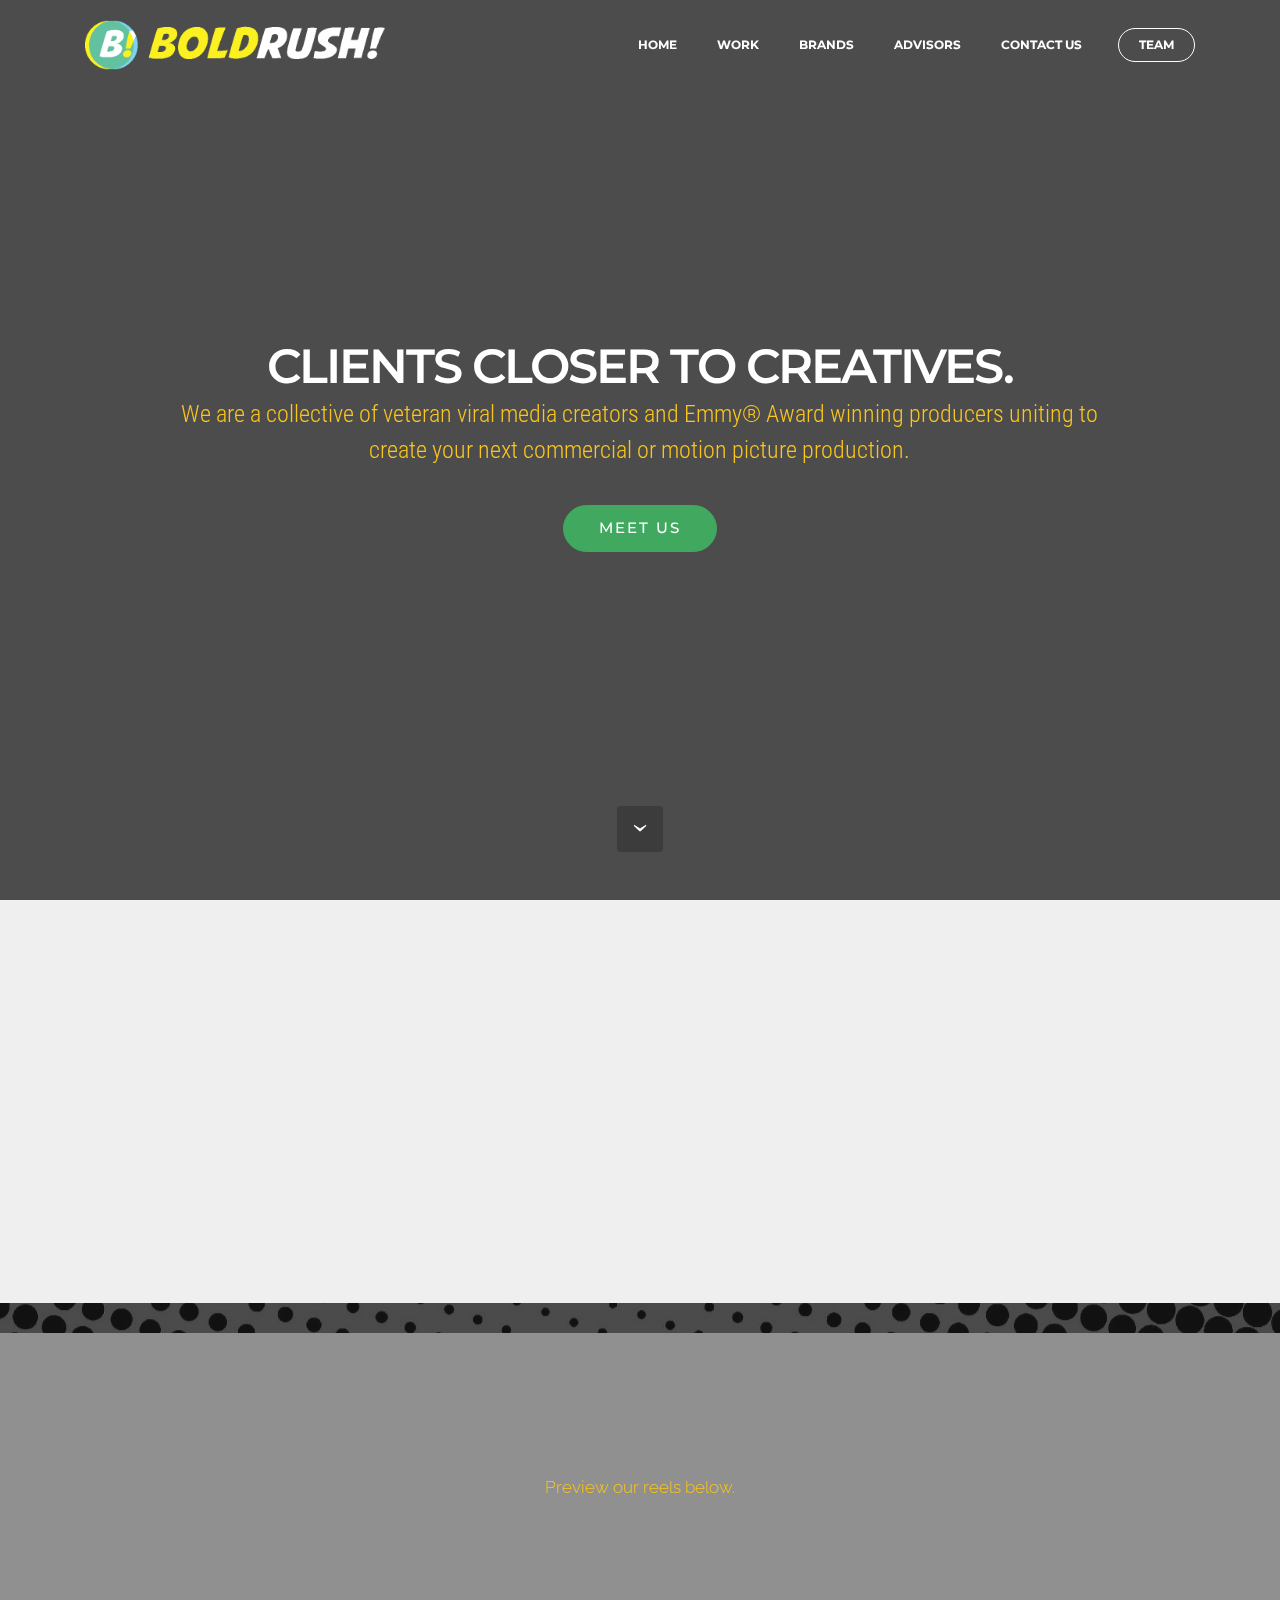
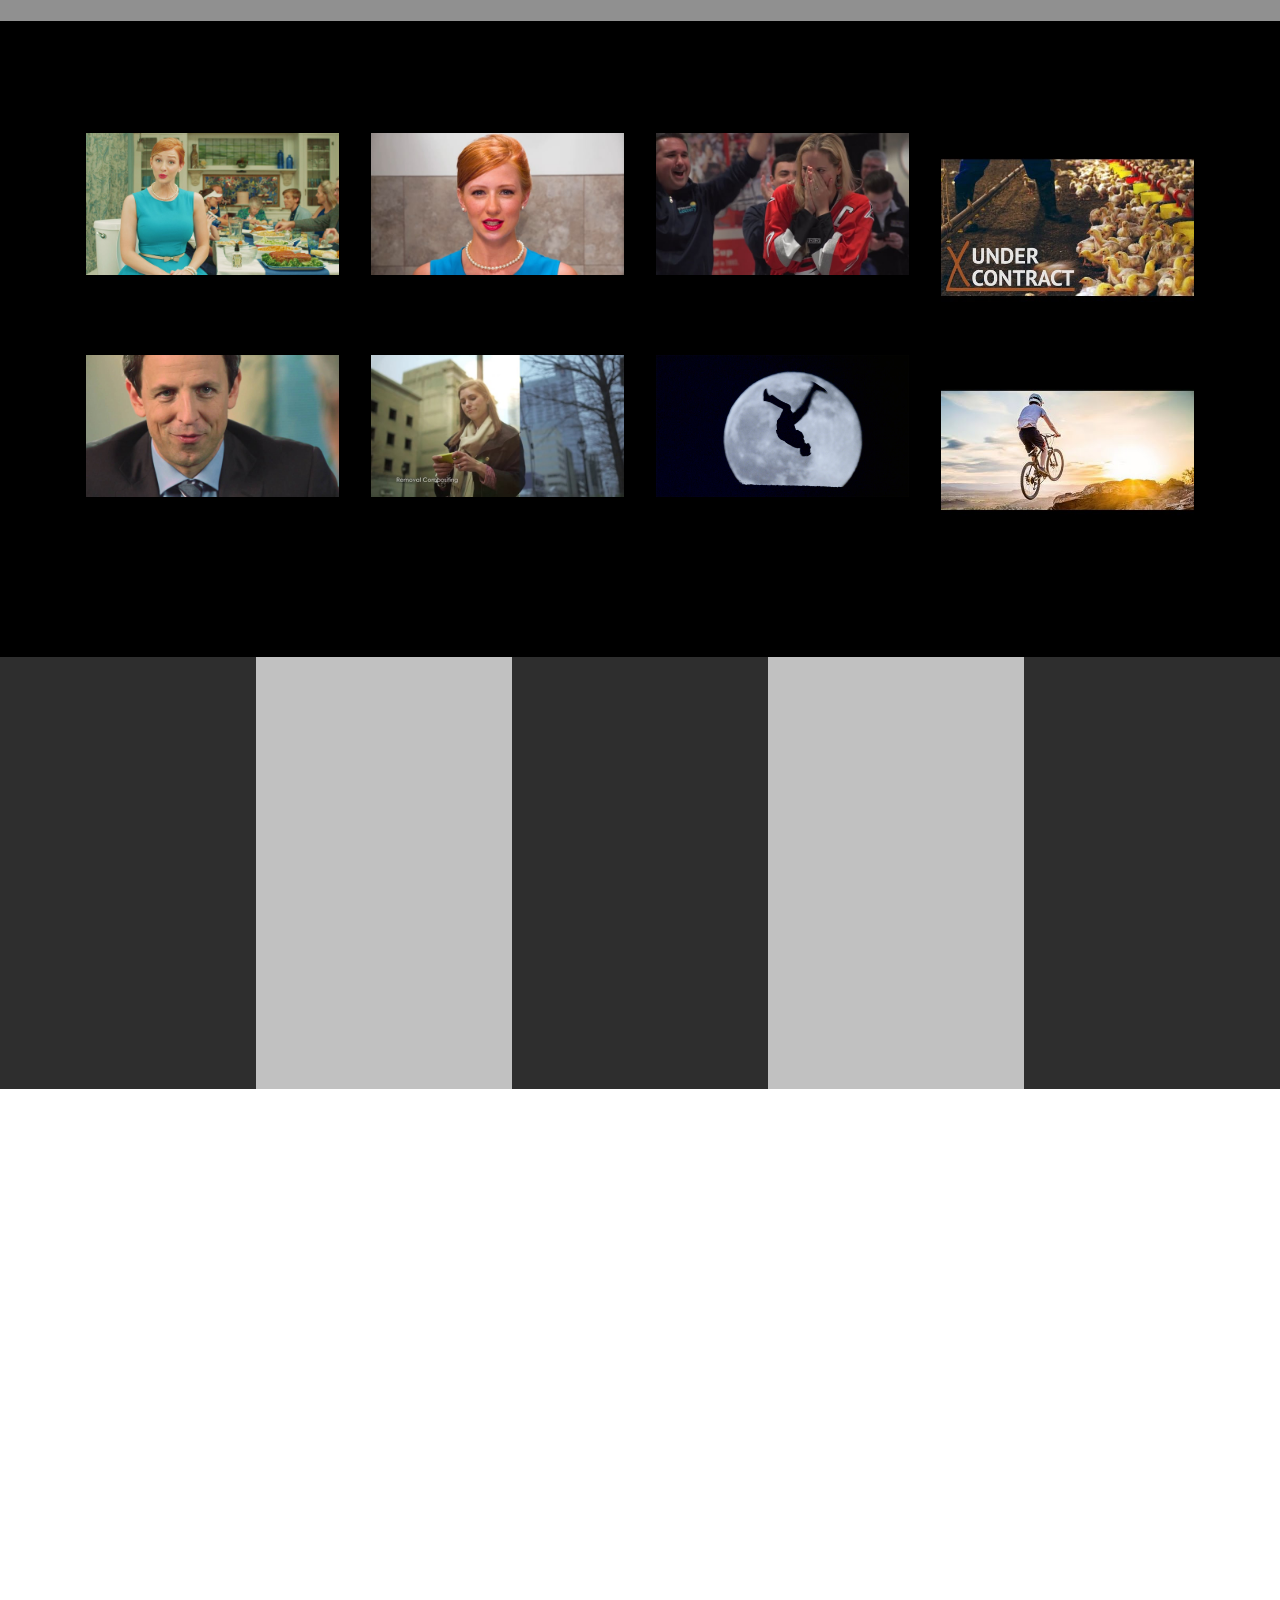
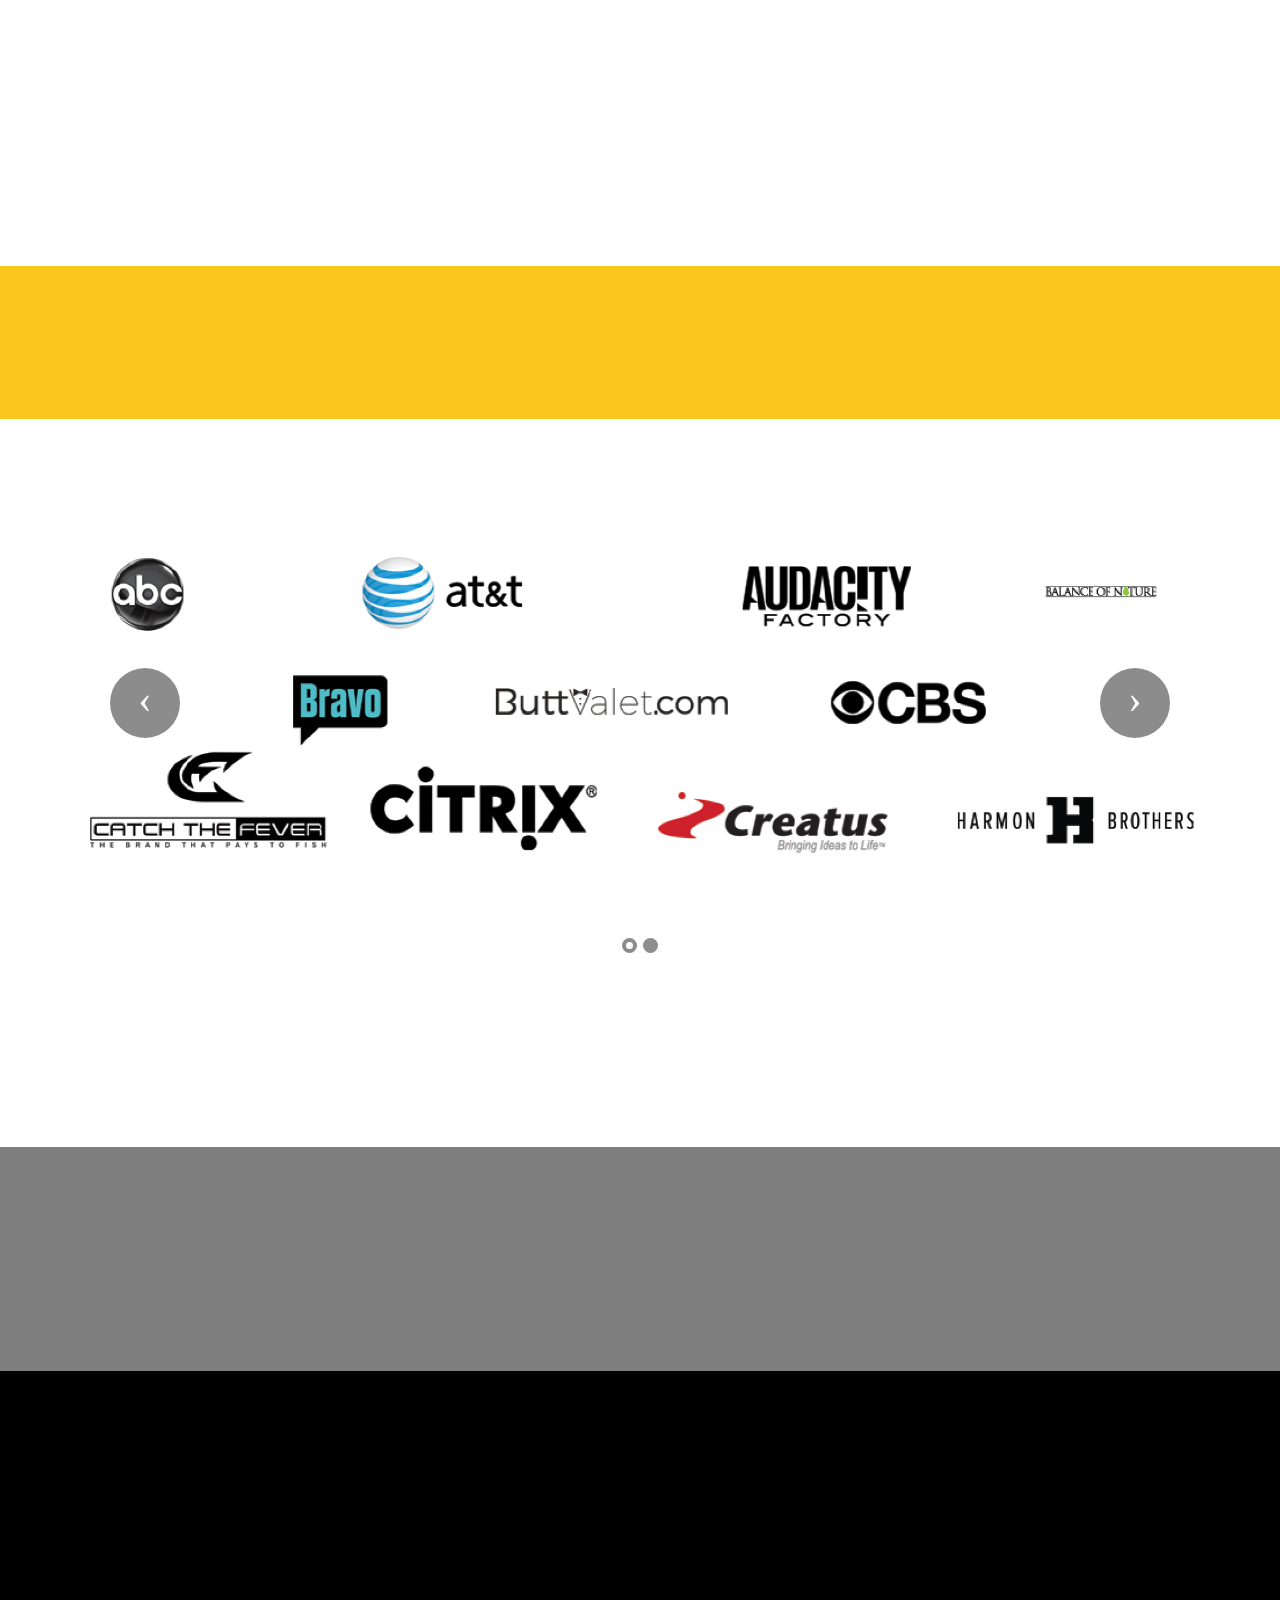
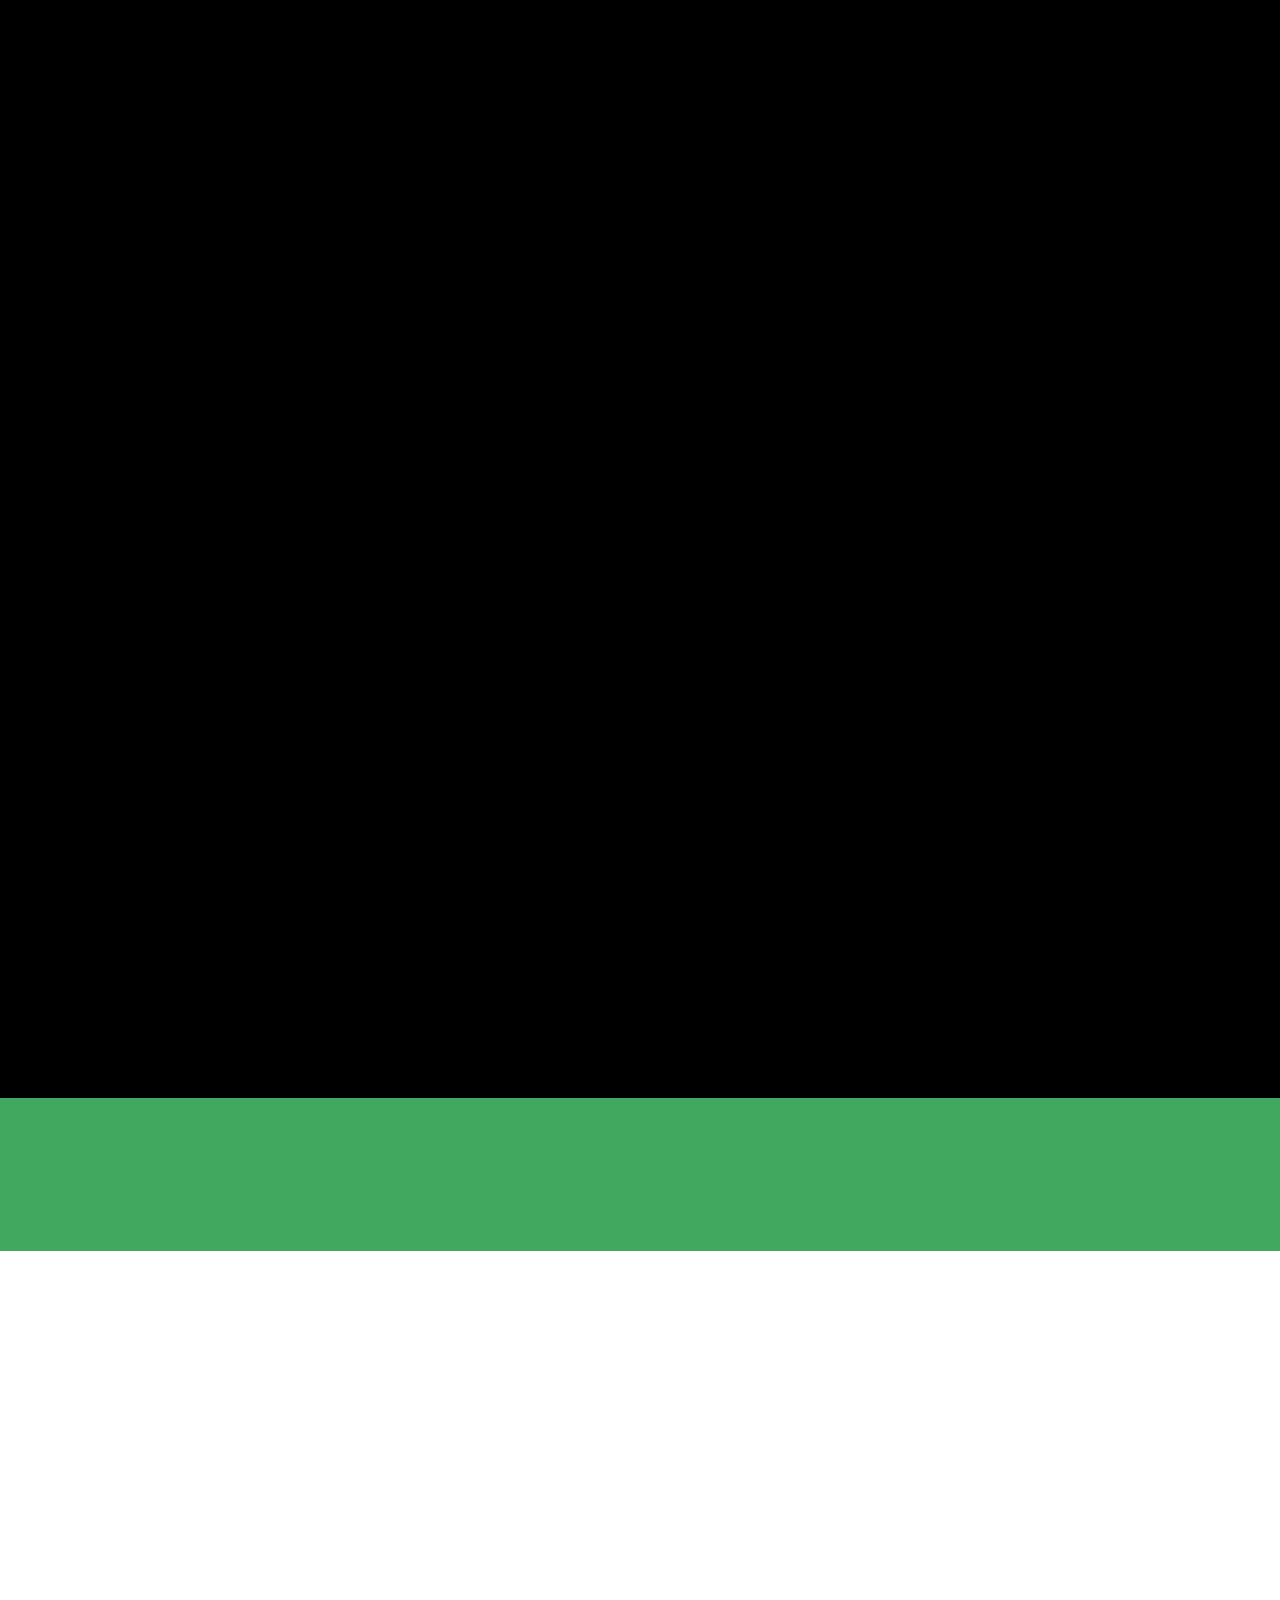
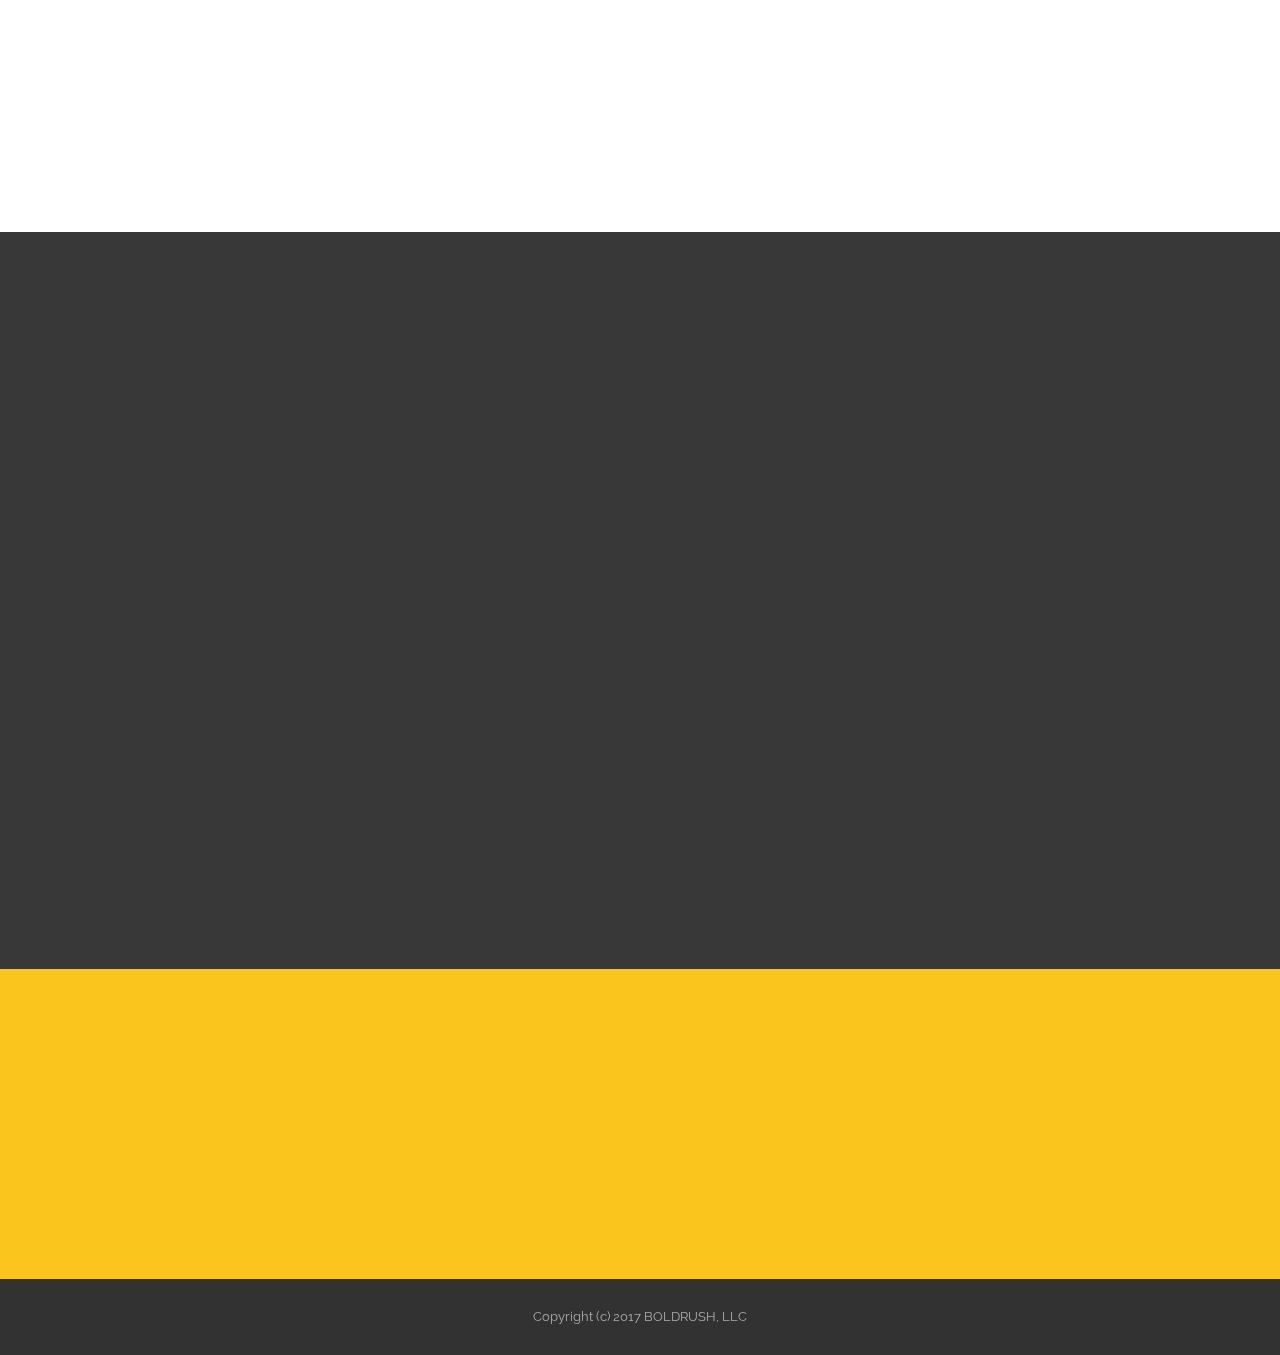
<file: index.html>
<!DOCTYPE html>
<html>
<head>
  <!-- Site made with Mobirise Website Builder v3.12.1, https://mobirise.com -->
  <meta charset="UTF-8">
  <meta http-equiv="X-UA-Compatible" content="IE=edge">
  <meta name="generator" content="Mobirise v3.12.1, mobirise.com">
  <meta name="viewport" content="width=device-width, initial-scale=1">
  <link rel="shortcut icon" href="assets/images/boldrush-ca-logo-transparent-bg-w-white-128x128.png" type="image/x-icon">
  <meta name="description" content="">
  
  <link rel="stylesheet" href="https://fonts.googleapis.com/css?family=Lora:400,700,400italic,700italic&amp;subset=latin">
  <link rel="stylesheet" href="https://fonts.googleapis.com/css?family=Montserrat:400,700">
  <link rel="stylesheet" href="https://fonts.googleapis.com/css?family=Raleway:100,100i,200,200i,300,300i,400,400i,500,500i,600,600i,700,700i,800,800i,900,900i">
  <link rel="stylesheet" href="assets/bootstrap-material-design-font/css/material.css">
  <link rel="stylesheet" href="assets/et-line-font-plugin/style.css">
  <link rel="stylesheet" href="assets/web/assets/mobirise-icons/mobirise-icons.css">
  <link rel="stylesheet" href="assets/tether/tether.min.css">
  <link rel="stylesheet" href="assets/bootstrap/css/bootstrap.min.css">
  <link rel="stylesheet" href="assets/dropdown/css/style.css">
  <link rel="stylesheet" href="assets/animate.css/animate.min.css">
  <link rel="stylesheet" href="assets/socicon/css/styles.css">
  <link rel="stylesheet" href="assets/theme/css/style.css">
  <link rel="stylesheet" href="assets/mobirise-gallery/style.css">
  <link rel="stylesheet" href="assets/mobirise/css/mbr-additional.css" type="text/css">
  
  
  
</head>
<body>
<section id="menu-0">

    <nav class="navbar navbar-dropdown bg-color transparent navbar-fixed-top">
        <div class="container">

            <div class="mbr-table">
                <div class="mbr-table-cell">

                    <div class="navbar-brand">
                        <a href="http://www.boldrush.org" class="navbar-logo"><img src="assets/images/logo-for-wall-graphic-768x128.png" alt="Mobirise"></a>
                        <a class="navbar-caption text-info" href="https://mobirise.com"></a>
                    </div>

                </div>
                <div class="mbr-table-cell">

                    <button class="navbar-toggler pull-xs-right hidden-md-up" type="button" data-toggle="collapse" data-target="#exCollapsingNavbar">
                        <div class="hamburger-icon"></div>
                    </button>

                    <ul class="nav-dropdown collapse pull-xs-right nav navbar-nav navbar-toggleable-sm" id="exCollapsingNavbar"><li class="nav-item"><a class="nav-link link" href="index.html">HOME</a></li><li class="nav-item"><a class="nav-link link" href="index.html#gallery3-2i">WORK</a></li><li class="nav-item"><a class="nav-link link" href="index.html#slider3-p">BRANDS</a></li><li class="nav-item"><a class="nav-link link" href="index.html#features1-j" aria-expanded="false">ADVISORS</a></li><li class="nav-item"><a class="nav-link link" href="index.html#form1-n" aria-expanded="false">CONTACT US</a></li><li class="nav-item nav-btn"><a class="nav-link btn btn-white btn-white-outline" href="index.html#features1-2o">TEAM</a></li></ul>
                    <button hidden="" class="navbar-toggler navbar-close" type="button" data-toggle="collapse" data-target="#exCollapsingNavbar">
                        <div class="close-icon"></div>
                    </button>

                </div>
            </div>

        </div>
    </nav>

</section>

<section class="engine"><a rel="external" href="https://mobirise.com">https://mobirise.com/</a></section><section class="mbr-section mbr-section-hero mbr-section-full mbr-section-with-arrow mbr-after-navbar" id="header1-1" data-bg-video="https://www.youtube.com/embed/7xnyYQ0hAOI?rel=0&amp;amp;showinfo=0&amp;autoplay=0&amp;loop=0">

    <div class="mbr-overlay" style="opacity: 0.7; background-color: rgb(0, 0, 0);"></div>

    <div class="mbr-table-cell">

        <div class="container">
            <div class="row">
                <div class="mbr-section col-md-10 col-md-offset-1 text-xs-center">

                    <h1 class="mbr-section-title display-1">CLIENTS CLOSER TO CREATIVES.</h1>
                    <p class="mbr-section-lead lead">We are a collective of veteran viral media creators and Emmy® Award winning producers uniting to create your next commercial or motion picture production.<br></p>
                    <div class="mbr-section-btn"><a class="btn btn-lg btn-primary" href="index.html#features1-2o">MEET US</a> </div>
                </div>
            </div>
        </div>
    </div>

    <div class="mbr-arrow mbr-arrow-floating" aria-hidden="true"><a href="#features7-1"><i class="mbr-arrow-icon"></i></a></div>

</section>

<section class="mbr-cards mbr-section mbr-section-nopadding" id="features7-1" style="background-color: rgb(239, 239, 239);">

    

    <div class="mbr-cards-row row">
        <div class="mbr-cards-col col-xs-12 col-lg-3" style="padding-top: 40px; padding-bottom: 40px;">
            <div class="container">
                <div class="card cart-block">
                    <div class="card-img iconbox"><span class="etl-icon icon-telescope mbr-iconfont mbr-iconfont-features7" style="color: rgb(250, 197, 28);"></span></div>
                    <div class="card-block">
                        <h4 class="card-title">Your vision</h4>
                        
                        <p class="card-text">You have an incredible story to tell. Let us bring your story to life through breathtaking visual storytelling.</p>
                        
                    </div>
                </div>
            </div>
        </div>
        <div class="mbr-cards-col col-xs-12 col-lg-3" style="padding-top: 40px; padding-bottom: 40px;">
            <div class="container">
                <div class="card cart-block">
                    <div class="card-img iconbox"><span class="mbri-timer mbr-iconfont mbr-iconfont-features7" style="color: rgb(250, 197, 28);"></span></div>
                    <div class="card-block">
                        <h4 class="card-title">Your timeline.</h4>
                        
                        <p class="card-text">We can bring our network together to produce your project just as soon as you need it.</p>
                        
                    </div>
                </div>
          </div>
        </div>
        <div class="mbr-cards-col col-xs-12 col-lg-3" style="padding-top: 40px; padding-bottom: 40px;">
            <div class="container">
                <div class="card cart-block">
                    <div class="card-img iconbox"><span class="mbri-growing-chart mbr-iconfont mbr-iconfont-features7" style="color: rgb(250, 197, 28);"></span></div>
                    <div class="card-block">
                        <h4 class="card-title">Your budget.</h4>
                        
                        <p class="card-text">We'll present to you up front exactly the quality you can expect with your allotted budget. There's no middle man; each dollar spent goes to the quality of your production.</p>
                        
                    </div>
                </div>
            </div>
        </div>
        <div class="mbr-cards-col col-xs-12 col-lg-3" style="padding-top: 40px; padding-bottom: 40px;">
            <div class="container">
                <div class="card cart-block">
                    <div class="card-img iconbox"><span class="mbri-users mbr-iconfont mbr-iconfont-features7" style="color: rgb(250, 197, 28);"></span></div>
                    <div class="card-block">
                        <h4 class="card-title">Our crew.</h4>
                        
                        <p class="card-text">Each crew member in our network is a personal contact and an accomplished, trusted expert in his or her field. Our vetted network can handle the largest scale productions.<br><br></p>
                        
                    </div>
                </div>
            </div>
        </div>
        
        
    </div>
</section>

<section class="mbr-section article mbr-parallax-background" id="msg-box8-4" style="background-image: url(assets/images/comicdots2-2000x717.jpg); padding-top: 120px; padding-bottom: 120px;">

    <div class="mbr-overlay" style="opacity: 0.5; background-color: rgb(34, 34, 34);">
    </div>
    <div class="container">
        <div class="row">
            <div class="col-md-8 col-md-offset-2 text-xs-center">
                <h3 class="mbr-section-title display-2">OUR WORK</h3>
                <div class="lead">Preview our reels below.</div>
                
            </div>
        </div>
    </div>

</section>

<section class="mbr-gallery mbr-section mbr-section-nopadding mbr-slider-carousel" id="gallery3-2t" data-filter="false" style="background-color: rgb(0, 0, 0); padding-top: 6rem; padding-bottom: 0rem;">
    <!-- Filter -->
    

    <!-- Gallery -->
    <div class="mbr-gallery-row container">
        <div class=" mbr-gallery-layout-default">
            <div>
                <div>
                    <div class="mbr-gallery-item mbr-gallery-item__mobirise3 mbr-gallery-item--p1 video-slide" data-tags="Awesome" data-video-url="https://www.youtube.com/watch?v=fkJy0Z2P_1k">
                        <div href="#lb-gallery3-2t" data-slide-to="0" data-toggle="modal">
                            <div></div>
                            <img alt="" src="assets/images/2017-03-28-13-58-56.jpg">

                            
                            <span class="icon-video"></span>
                            
                            
                        </div>
                    </div><div class="mbr-gallery-item mbr-gallery-item__mobirise3 mbr-gallery-item--p1 video-slide" data-tags="Responsive" data-video-url="https://vimeo.com/182958428">
                        <div href="#lb-gallery3-2t" data-slide-to="1" data-toggle="modal">
                            <div></div>
                            <img alt="" src="assets/images/2017-03-28-13-59-43.jpg">

                            
                            <span class="icon-video"></span>
                            
                            
                        </div>
                    </div><div class="mbr-gallery-item mbr-gallery-item__mobirise3 mbr-gallery-item--p1 video-slide" data-tags="Animated" data-video-url="https://vimeo.com/209622536">
                        <div href="#lb-gallery3-2t" data-slide-to="2" data-toggle="modal">
                            <div></div>
                            <img alt="" src="assets/images/2017-03-28-14-00-29.jpg">

                            
                            <span class="icon-video"></span>
                            
                            
                        </div>
                    </div><div class="mbr-gallery-item mbr-gallery-item__mobirise3 mbr-gallery-item--p1 video-slide" data-tags="Creative" data-video-url="https://youtu.be/YYPAGC2m2lc">
                        <div href="#lb-gallery3-2t" data-slide-to="3" data-toggle="modal">
                            <div></div>
                            <img alt="" src="assets/images/2017-03-28-14-00-03.jpg">

                            
                            <span class="icon-video"></span>
                            
                            
                        </div>
                    </div>
                </div>
            </div>
            <div class="clearfix"></div>
        </div>
    </div>

    <!-- Lightbox -->
    <div data-app-prevent-settings="" class="mbr-slider modal fade carousel slide" tabindex="-1" data-keyboard="true" data-interval="false" id="lb-gallery3-2t">
        <div class="modal-dialog">
            <div class="modal-content">
                <div class="modal-body">
                    <ol class="carousel-indicators">
                        <li data-app-prevent-settings="" data-target="#lb-gallery3-2t" data-slide-to="0"></li><li data-app-prevent-settings="" data-target="#lb-gallery3-2t" data-slide-to="1"></li><li data-app-prevent-settings="" data-target="#lb-gallery3-2t" class=" active" data-slide-to="2"></li><li data-app-prevent-settings="" data-target="#lb-gallery3-2t" data-slide-to="3"></li>
                    </ol>
                    <div class="carousel-inner">
                        <div class="carousel-item video-container">
                            <img alt="" src="assets/images/bike.jpg">
                        </div><div class="carousel-item video-container">
                            <img alt="" src="assets/images/code-man.jpg">
                        </div><div class="carousel-item active video-container">
                            <img alt="" src="assets/images/desktop.jpg">
                        </div><div class="carousel-item video-container">
                            <img alt="" src="assets/images/coworkers.jpg">
                        </div>
                    </div>
                    <a class="left carousel-control" role="button" data-slide="prev" href="#lb-gallery3-2t">
                        <span class="icon-prev" aria-hidden="true"></span>
                        <span class="sr-only">Previous</span>
                    </a>
                    <a class="right carousel-control" role="button" data-slide="next" href="#lb-gallery3-2t">
                        <span class="icon-next" aria-hidden="true"></span>
                        <span class="sr-only">Next</span>
                    </a>

                    <a class="close" href="#" role="button" data-dismiss="modal">
                        <span aria-hidden="true">×</span>
                        <span class="sr-only">Close</span>
                    </a>
                </div>
            </div>
        </div>
    </div>
</section>

<section class="mbr-gallery mbr-section mbr-section-nopadding mbr-slider-carousel" id="gallery3-2i" data-filter="false" style="background-color: rgb(0, 0, 0); padding-top: 0rem; padding-bottom: 6rem;">
    <!-- Filter -->
    

    <!-- Gallery -->
    <div class="mbr-gallery-row container">
        <div class=" mbr-gallery-layout-default">
            <div>
                <div>
                    <div class="mbr-gallery-item mbr-gallery-item__mobirise3 mbr-gallery-item--p1 video-slide" data-tags="Awesome" data-video-url="https://www.youtube.com/watch?v=9AAO6SByRSo">
                        <div href="#lb-gallery3-2i" data-slide-to="0" data-toggle="modal">
                            <div></div>
                            <img alt="" src="assets/images/2017-03-09-17-44-01.jpg">

                            
                            <span class="icon-video"></span>
                            
                            
                        </div>
                    </div><div class="mbr-gallery-item mbr-gallery-item__mobirise3 mbr-gallery-item--p1 video-slide" data-tags="Responsive" data-video-url="https://vimeo.com/92935486">
                        <div href="#lb-gallery3-2i" data-slide-to="1" data-toggle="modal">
                            <div></div>
                            <img alt="" src="assets/images/2017-03-09-19-26-48.jpg">

                            
                            <span class="icon-video"></span>
                            
                            
                        </div>
                    </div><div class="mbr-gallery-item mbr-gallery-item__mobirise3 mbr-gallery-item--p1 video-slide" data-tags="Creative" data-video-url="https://www.youtube.com/watch?v=jRtBxVTnKb8">
                        <div href="#lb-gallery3-2i" data-slide-to="2" data-toggle="modal">
                            <div></div>
                            <img alt="" src="assets/images/2017-03-09-19-27-11.jpg">

                            
                            <span class="icon-video"></span>
                            
                            
                        </div>
                    </div><div class="mbr-gallery-item mbr-gallery-item__mobirise3 mbr-gallery-item--p1 video-slide" data-tags="Animated" data-video-url="https://www.youtube.com/watch?v=jwN2AFCDLcE">
                        <div href="#lb-gallery3-2i" data-slide-to="3" data-toggle="modal">
                            <div></div>
                            <img alt="" src="assets/images/2017-03-09-19-28-37.jpg">

                            
                            <span class="icon-video"></span>
                            
                            
                        </div>
                    </div>
                </div>
            </div>
            <div class="clearfix"></div>
        </div>
    </div>

    <!-- Lightbox -->
    <div data-app-prevent-settings="" class="mbr-slider modal fade carousel slide" tabindex="-1" data-keyboard="true" data-interval="false" id="lb-gallery3-2i">
        <div class="modal-dialog">
            <div class="modal-content">
                <div class="modal-body">
                    <ol class="carousel-indicators">
                        <li data-app-prevent-settings="" data-target="#lb-gallery3-2i" data-slide-to="0"></li><li data-app-prevent-settings="" data-target="#lb-gallery3-2i" data-slide-to="1"></li><li data-app-prevent-settings="" data-target="#lb-gallery3-2i" data-slide-to="2"></li><li data-app-prevent-settings="" data-target="#lb-gallery3-2i" class=" active" data-slide-to="3"></li>
                    </ol>
                    <div class="carousel-inner">
                        <div class="carousel-item video-container">
                            <img alt="" src="assets/images/bike.jpg">
                        </div><div class="carousel-item video-container">
                            <img alt="" src="assets/images/code-man.jpg">
                        </div><div class="carousel-item video-container">
                            <img alt="" src="assets/images/coworkers.jpg">
                        </div><div class="carousel-item active video-container">
                            <img alt="" src="assets/images/desktop.jpg">
                        </div>
                    </div>
                    <a class="left carousel-control" role="button" data-slide="prev" href="#lb-gallery3-2i">
                        <span class="icon-prev" aria-hidden="true"></span>
                        <span class="sr-only">Previous</span>
                    </a>
                    <a class="right carousel-control" role="button" data-slide="next" href="#lb-gallery3-2i">
                        <span class="icon-next" aria-hidden="true"></span>
                        <span class="sr-only">Next</span>
                    </a>

                    <a class="close" href="#" role="button" data-dismiss="modal">
                        <span aria-hidden="true">×</span>
                        <span class="sr-only">Close</span>
                    </a>
                </div>
            </div>
        </div>
    </div>
</section>

<section class="mbr-cards mbr-section mbr-section-nopadding" id="features2-d" style="background-color: rgb(193, 193, 193);">

        

    <div class="mbr-cards-row row striped">

        <div class="mbr-cards-col col-xs-12 col-lg-2" style="padding-top: 80px; padding-bottom: 80px;">
            <div class="container">
                <div class="card cart-block">
                    <div class="card-img"><a href="https://mobirise.com" class="mbri-globe mbr-iconfont mbr-iconfont-features2" style="color: rgb(250, 197, 28);"></a></div>
                    <div class="card-block">
                        <h4 class="card-title">6 Languages</h4>
                        <h5 class="card-subtitle">spoken by our team</h5>
                        
                        
                    </div>
                </div>
            </div>
        </div>
        <div class="mbr-cards-col col-xs-12 col-lg-2" style="padding-top: 80px; padding-bottom: 80px;">
            <div class="container">
                <div class="card cart-block">
                    <div class="card-img"><a href="https://mobirise.com" class="etl-icon icon-trophy mbr-iconfont mbr-iconfont-features2" style="color: rgb(0, 0, 0);"></a></div>
                    <div class="card-block">
                        <h4 class="card-title">18 Emmy® Nods</h4>
                        <h5 class="card-subtitle">earned by our team</h5>
                        
                        
                    </div>
                </div>
            </div>
        </div>
        <div class="mbr-cards-col col-xs-12 col-lg-2" style="padding-top: 80px; padding-bottom: 80px;">
            <div class="container">
                <div class="card cart-block">
                    <div class="card-img"><a href="https://mobirise.com" class="mbri-map-pin mbr-iconfont mbr-iconfont-features2" style="color: rgb(250, 197, 28);"></a></div>
                    <div class="card-block">
                        <h4 class="card-title">3,201 Miles</h4>
                        <h5 class="card-subtitle">covered by our team</h5>
                        
                        
                    </div>
                </div>
            </div>
        </div>
        <div class="mbr-cards-col col-xs-12 col-lg-2" style="padding-top: 80px; padding-bottom: 80px;">
            <div class="container">
                <div class="card cart-block">
                    <div class="card-img"><a href="https://mobirise.com" class="mbri-preview mbr-iconfont mbr-iconfont-features2" style="color: rgb(0, 0, 0);"></a></div>
                    <div class="card-block">
                        <h4 class="card-title">1.4 Billion</h4>
                        <h5 class="card-subtitle">Youtube/Facebook Views</h5>
                        
                        
                    </div>
                </div>
            </div>
        </div>
        <div class="mbr-cards-col col-xs-12 col-lg-2" style="padding-top: 80px; padding-bottom: 80px;">
            <div class="container">
                <div class="card cart-block">
                    <div class="card-img"><a href="https://mobirise.com" class="mbri-video-play mbr-iconfont mbr-iconfont-features2" style="color: rgb(250, 197, 28);"></a></div>
                    <div class="card-block">
                        <h4 class="card-title">14 Feature Documentaries</h4>
                        <h5 class="card-subtitle">assembled by our team</h5>
                        
                        
                    </div>
                </div>
            </div>
        </div>
        
    </div>
</section>

<section class="mbr-section" id="testimonials1-b" style="background-color: rgb(255, 255, 255); padding-top: 120px; padding-bottom: 120px;">

    

        <div class="mbr-section mbr-section__container mbr-section__container--middle">
            <div class="container">
                <div class="row">
                    <div class="col-xs-12 text-xs-center">
                        <h3 class="mbr-section-title display-2">WHAT OUR FANTASTIC CLIENTS SAY</h3>
                        <small class="mbr-section-subtitle">P.S. We love our clients too.</small>
                    </div>
                </div>
            </div>
        </div>


    <div class="mbr-testimonials mbr-section mbr-section-nopadding">
        <div class="container">
            <div class="row">

                <div class="col-xs-12 col-lg-4">

                    <div class="mbr-testimonial card mbr-testimonial-lg">
                        <div class="card-block"><p>"Epic video you created for us!"</p></div>
                        <div class="mbr-author card-footer">
                            <div class="mbr-author-img"><img src="assets/images/burst-2000x1732.png" class="img-circle"></div>
                            <div class="mbr-author-name">Apryll Walker</div>
                            <small class="mbr-author-desc">Redhead Express Band Manager</small>
                        </div>
                    </div>
                </div><div class="col-xs-12 col-lg-4">

                    <div class="mbr-testimonial card mbr-testimonial-lg">
                        <div class="card-block"><p>"I'm so excited about how the footage turned out for my upcoming music video for 'Carol of the Bells'."</p></div>
                        <div class="mbr-author card-footer">
                            <div class="mbr-author-img"><img src="assets/images/burst-2000x1732.png" class="img-circle"></div>
                            <div class="mbr-author-name">Jennifer Thomas</div>
                            <small class="mbr-author-desc">Pianist, Violinist, Composer</small>
                        </div>
                    </div>
                </div><div class="col-xs-12 col-lg-4">

                    <div class="mbr-testimonial card mbr-testimonial-lg">
                        <div class="card-block"><p>"Helped us to capture great footage of our interactive kiosk installation for HR Block."</p></div>
                        <div class="mbr-author card-footer">
                            <div class="mbr-author-img"><img src="assets/images/burst-2000x1732.png" class="img-circle"></div>
                            <div class="mbr-author-name">Jason Araujo</div>
                            <small class="mbr-author-desc">Lead Developer at NEXT/NOW</small>
                        </div>
                    </div>
                </div>

            </div>

        </div>

    </div>

</section>

<section class="mbr-section mbr-section__container article" id="header3-q" style="background-color: rgb(250, 197, 28); padding-top: 60px; padding-bottom: 40px;">
    <div class="container">
        <div class="row">
            <div class="col-xs-12">
                <h3 class="mbr-section-title display-2">BRANDS WE'VE WORKED FOR</h3>
                
            </div>
        </div>
    </div>
</section>

<section class="mbr-slider mbr-section mbr-section__container carousel slide mbr-section-nopadding" data-ride="carousel" data-keyboard="false" data-wrap="true" data-pause="false" data-interval="5000" id="slider3-p" style="background-color: rgb(255, 255, 255);">
    <div class=" container boxed-slider" style="padding-top: 0px; padding-bottom: 160px;">
        <div>
            <div>
                <ol class="carousel-indicators">
                    <li data-app-prevent-settings="" data-target="#slider3-p" data-slide-to="0" class="active"></li><li data-app-prevent-settings="" data-target="#slider3-p" class="" data-slide-to="1"></li>
                </ol>
                <div class="carousel-inner" role="listbox">
                    <div class="mbr-section mbr-section-hero carousel-item dark center active" data-bg-video-slide="false">
                        <div class="mbr-table-cell">
                            
                            <div class="container-slide">
                                <img src="assets/images/sliderp1-1-2000x997.png">
                                <div class="row">
                                    <div class="col-md-8 col-md-offset-2 text-xs-center">
                                        
                                        

                                        
                                    </div>
                                </div>
                            </div>
                        </div>
                    </div><div class="mbr-section mbr-section-hero carousel-item dark center" data-bg-video-slide="false">
                        <div class="mbr-table-cell">
                            
                            <div class="container-slide">
                                <img src="assets/images/sliderp2-2000x997.png">
                                <div class="row">
                                    <div class="col-md-8 col-md-offset-1">
                                        
                                        

                                        
                                    </div>
                                </div>
                            </div>
                        </div>
                    </div>
                </div>

                <a data-app-prevent-settings="" class="left carousel-control" role="button" data-slide="prev" href="#slider3-p">
                    <span class="icon-prev" aria-hidden="true"></span>
                    <span class="sr-only">Previous</span>
                </a>
                <a data-app-prevent-settings="" class="right carousel-control" role="button" data-slide="next" href="#slider3-p">
                    <span class="icon-next" aria-hidden="true"></span>
                    <span class="sr-only">Next</span>
                </a>
            </div>
        </div>
    </div>
</section>

<section class="mbr-section article mbr-parallax-background" id="msg-box8-g" style="background-image: url(assets/images/shinyboldrush1-2000x1123.jpg); padding-top: 80px; padding-bottom: 40px;">

    <div class="mbr-overlay" style="opacity: 0.5; background-color: rgb(0, 0, 0);">
    </div>
    <div class="container">
        <div class="row">
            <div class="col-md-8 col-md-offset-2 text-xs-center">
                <h3 class="mbr-section-title display-2">OUR CORE TEAM</h3>
                <div class="lead"><p>.</p></div>
                
            </div>
        </div>
    </div>

</section>

<section class="mbr-cards mbr-section mbr-section-nopadding" id="features1-2o" style="background-color: rgb(0, 0, 0);">

        

    <div class="mbr-cards-row row striped">

        <div class="mbr-cards-col col-xs-12 col-lg-3" style="padding-top: 80px; padding-bottom: 0px;">
            <div class="container">
                <div class="card cart-block">
                    <div class="card-img"><a href="zakciotti.html"><img src="assets/images/zak-800x800.png" class="card-img-top"></a></div>
                    <div class="card-block">
                        <h4 class="card-title">ZAK CIOTTI</h4>
                        <h5 class="card-subtitle">Partner/Producer</h5>
                        
                        
                    </div>
                </div>
            </div>
        </div>
        <div class="mbr-cards-col col-xs-12 col-lg-3" style="padding-top: 80px; padding-bottom: 0px;">
            <div class="container">
                <div class="card cart-block">
                    <div class="card-img"><a href="telstewart.html"><img src="assets/images/tste-800x800.jpg" class="card-img-top"></a></div>
                    <div class="card-block">
                        <h4 class="card-title">TEL STEWART</h4>
                        <h5 class="card-subtitle">Partner/Producer</h5>
                        
                        
                    </div>
                </div>
            </div>
        </div>
        <div class="mbr-cards-col col-xs-12 col-lg-3" style="padding-top: 80px; padding-bottom: 0px;">
            <div class="container">
                <div class="card cart-block">
                    <div class="card-img"><a href="sonjaciotti.html"><img src="assets/images/sonjabw-2000x2000.jpg" class="card-img-top"></a></div>
                    <div class="card-block">
                        <h4 class="card-title">SONJA CIOTTI</h4>
                        <h5 class="card-subtitle">Partner/Screenwriter</h5>
                        
                        
                    </div>
                </div>
            </div>
        </div>
        <div class="mbr-cards-col col-xs-12 col-lg-3" style="padding-top: 80px; padding-bottom: 0px;">
            <div class="container">
                <div class="card cart-block">
                    <div class="card-img"><a href="rickyvaladez.html"><img src="assets/images/rickybw-2000x2000.png" class="card-img-top"></a></div>
                    <div class="card-block">
                        <h4 class="card-title">RICKY VALADEZ</h4>
                        <h5 class="card-subtitle">Music Composer</h5>
                        
                        
                    </div>
                </div>
            </div>
        </div>
        
        
    </div>
</section>

<section class="mbr-cards mbr-section mbr-section-nopadding" id="features1-2p" style="background-color: rgb(0, 0, 0);">

        

    <div class="mbr-cards-row row striped">

        <div class="mbr-cards-col col-xs-12 col-lg-3" style="padding-top: 80px; padding-bottom: 0px;">
            <div class="container">
                <div class="card cart-block">
                    <div class="card-img"><a href="donnasalberg.html"><img src="assets/images/donnabw-2000x2000.jpg" class="card-img-top"></a></div>
                    <div class="card-block">
                        <h4 class="card-title">DONNA SALBERG</h4>
                        <h5 class="card-subtitle">Producer</h5>
                        
                        
                    </div>
                </div>
            </div>
        </div>
        <div class="mbr-cards-col col-xs-12 col-lg-3" style="padding-top: 80px; padding-bottom: 0px;">
            <div class="container">
                <div class="card cart-block">
                    <div class="card-img"><a href="caseyniederhauser.html"><img src="assets/images/caseybw-2000x2000.jpg" class="card-img-top"></a></div>
                    <div class="card-block">
                        <h4 class="card-title">CASEY NIEDERHAUSER</h4>
                        <h5 class="card-subtitle">Photographer</h5>
                        
                        
                    </div>
                </div>
            </div>
        </div>
        <div class="mbr-cards-col col-xs-12 col-lg-3" style="padding-top: 80px; padding-bottom: 0px;">
            <div class="container">
                <div class="card cart-block">
                    <div class="card-img"><a href="spencersullivan.html"><img src="assets/images/spencerbw-800x800.png" class="card-img-top"></a></div>
                    <div class="card-block">
                        <h4 class="card-title">SPENCER SULLIVAN</h4>
                        <h5 class="card-subtitle">Producer &amp; Documentarian</h5>
                        
                        
                    </div>
                </div>
            </div>
        </div>
        <div class="mbr-cards-col col-xs-12 col-lg-3" style="padding-top: 80px; padding-bottom: 0px;">
            <div class="container">
                <div class="card cart-block">
                    <div class="card-img"><a href="micahsalberg.html"><img src="assets/images/micahbw-800x800.png" class="card-img-top"></a></div>
                    <div class="card-block">
                        <h4 class="card-title">MICAH SALBERG</h4>
                        <h5 class="card-subtitle">Sound Designer</h5>
                        
                        
                    </div>
                </div>
            </div>
        </div>
        
        
    </div>
</section>

<section class="mbr-cards mbr-section mbr-section-nopadding" id="features1-2q" style="background-color: rgb(0, 0, 0);">

        

    <div class="mbr-cards-row row striped">

        <div class="mbr-cards-col col-xs-12 col-lg-3" style="padding-top: 80px; padding-bottom: 80px;">
            <div class="container">
                <div class="card cart-block">
                    <div class="card-img"><a href="justinjensen.html"><img src="assets/images/justinjensen2-300x300bw-600x600-2.png" class="card-img-top"></a></div>
                    <div class="card-block">
                        <h4 class="card-title">JUSTIN JENSEN</h4>
                        <h5 class="card-subtitle">Music Producer</h5>
                        
                        
                    </div>
                </div>
            </div>
        </div>
        <div class="mbr-cards-col col-xs-12 col-lg-3" style="padding-top: 80px; padding-bottom: 80px;">
            <div class="container">
                <div class="card cart-block">
                    <div class="card-img"><a href="mikelento.html"><img src="assets/images/mikelento300x300-800x800-2.png" class="card-img-top"></a></div>
                    <div class="card-block">
                        <h4 class="card-title">MIKE LENTO</h4>
                        <h5 class="card-subtitle">Graphic Designer &amp; Photographer</h5>
                        
                        
                    </div>
                </div>
            </div>
        </div>
        <div class="mbr-cards-col col-xs-12 col-lg-3" style="padding-top: 80px; padding-bottom: 80px;">
            <div class="container">
                <div class="card cart-block">
                    <div class="card-img"><a href="timsikora.html"><img src="assets/images/timsikora2-300x300bw-600x600-2.png" class="card-img-top"></a></div>
                    <div class="card-block">
                        <h4 class="card-title">TIM SIKORA</h4>
                        <h5 class="card-subtitle">Sound Designer</h5>
                        
                        
                    </div>
                </div>
            </div>
        </div>
        <div class="mbr-cards-col col-xs-12 col-lg-3" style="padding-top: 80px; padding-bottom: 80px;">
            <div class="container">
                <div class="card cart-block">
                    <div class="card-img"><a href="joshsabey.html"><img src="assets/images/joshsabey300x300bw-2000x2000-2.png" class="card-img-top"></a></div>
                    <div class="card-block">
                        <h4 class="card-title">JOSH SABEY</h4>
                        <h5 class="card-subtitle">Producer</h5>
                        
                        
                    </div>
                </div>
            </div>
        </div>
        
        
    </div>
</section>

<section class="mbr-section mbr-section__container article" id="header3-h" style="background-color: rgb(65, 168, 95); padding-top: 60px; padding-bottom: 40px;">
    <div class="container">
        <div class="row">
            <div class="col-xs-12">
                <h3 class="mbr-section-title display-2">ADVISORY BOARD</h3>
                
            </div>
        </div>
    </div>
</section>

<section class="mbr-cards mbr-section mbr-section-nopadding" id="features1-j" style="background-color: rgb(255, 255, 255);">

        

    <div class="mbr-cards-row row striped">

        <div class="mbr-cards-col col-xs-12 col-lg-4" style="padding-top: 80px; padding-bottom: 80px;">
            <div class="container">
                <div class="card cart-block">
                    <div class="card-img"><img src="assets/images/scottbw-600x600.png" class="card-img-top"></div>
                    <div class="card-block">
                        <h4 class="card-title">SCOTT SHUMAN</h4>
                        <h5 class="card-subtitle">Rochester Recruiting</h5>
                        
                        
                    </div>
                </div>
            </div>
        </div>
        <div class="mbr-cards-col col-xs-12 col-lg-4" style="padding-top: 80px; padding-bottom: 80px;">
            <div class="container">
                <div class="card cart-block">
                    <div class="card-img"><img src="assets/images/cybw-600x600.jpg" class="card-img-top"></div>
                    <div class="card-block">
                        <h4 class="card-title">CY HOWINGTON</h4>
                        <h5 class="card-subtitle">Founder at E.C. Howington Co.</h5>
                        
                        
                    </div>
                </div>
            </div>
        </div>
        <div class="mbr-cards-col col-xs-12 col-lg-4" style="padding-top: 80px; padding-bottom: 80px;">
            <div class="container">
                <div class="card cart-block">
                    <div class="card-img"><img src="assets/images/rexbw-600x600.jpg" class="card-img-top"></div>
                    <div class="card-block">
                        <h4 class="card-title">REX BALLARD</h4>
                        <h5 class="card-subtitle">Ballard Productions</h5>
                        
                        
                    </div>
                </div>
            </div>
        </div>
        
        
        
    </div>
</section>

<section class="mbr-section mbr-parallax-background" id="form1-n" style="background-image: url(assets/images/boldrush-ca-logo-transparent-bg-w-white-2000x2000.png); padding-top: 120px; padding-bottom: 120px;">
    <div class="mbr-overlay" style="opacity: 0.9; background-color: rgb(34, 34, 34);">
    </div>
    <div class="mbr-section mbr-section__container mbr-section__container--middle">
        <div class="container">
            <div class="row">
                <div class="col-xs-12 text-xs-center">
                    <h3 class="mbr-section-title display-2">CONTACT</h3>
                    <small class="mbr-section-subtitle">Drop us a line.</small>
                </div>
            </div>
        </div>
    </div>
    <div class="mbr-section mbr-section-nopadding">
        <div class="container">
            <div class="row">
                <div class="col-xs-12 col-lg-10 col-lg-offset-1" data-form-type="formoid">


                    <div data-form-alert="true">
                        <div hidden="" data-form-alert-success="true" class="alert alert-form alert-success text-xs-center">Success! You will hear from a BOLDRUSH! team member shortly.</div>
                    </div>


                    <form action="https://mobirise.com/" method="post" data-form-title="CONTACT">

                        <input type="hidden" value="x/VhiCg1ZmsZGQNBthFO0HFkuazEb4vFIQJNE1MJDldBPDzx4f3xXGSgIaHKXOwYyffNYn4Rd5zAV9qEMgyFJHVvAusTPyBtuucTgrXHGg+ovcTrXh4vAHrInYJYuH8h" data-form-email="true">

                        <div class="row row-sm-offset">

                            <div class="col-xs-12 col-md-4">
                                <div class="form-group">
                                    <label class="form-control-label" for="form1-n-name">Name<span class="form-asterisk">*</span></label>
                                    <input type="text" class="form-control" name="name" required="" data-form-field="Name" id="form1-n-name">
                                </div>
                            </div>

                            <div class="col-xs-12 col-md-4">
                                <div class="form-group">
                                    <label class="form-control-label" for="form1-n-email">Email<span class="form-asterisk">*</span></label>
                                    <input type="email" class="form-control" name="email" required="" data-form-field="Email" id="form1-n-email">
                                </div>
                            </div>

                            <div class="col-xs-12 col-md-4">
                                <div class="form-group">
                                    <label class="form-control-label" for="form1-n-phone">Phone</label>
                                    <input type="tel" class="form-control" name="phone" data-form-field="Phone" id="form1-n-phone">
                                </div>
                            </div>

                        </div>

                        <div class="form-group">
                            <label class="form-control-label" for="form1-n-message">Message</label>
                            <textarea class="form-control" name="message" rows="7" data-form-field="Message" id="form1-n-message"></textarea>
                        </div>

                        <div><button type="submit" class="btn btn-primary">SEND</button></div>

                    </form>
                </div>
            </div>
        </div>
    </div>
</section>

<section class="mbr-section mbr-section-md-padding" id="social-buttons4-o" style="background-color: rgb(250, 197, 28); padding-top: 90px; padding-bottom: 90px;">
    
    <div class="container">
        <div class="row">
            <div class="col-md-8 col-md-offset-2 text-xs-center">
                <h3 class="mbr-section-title display-2">FOLLOW US</h3>
                <div><a class="btn btn-social" title="Twitter" target="_blank" href="https://twitter.com/TheBoldrush"><span class="socicon socicon-twitter mbr-iconfont mbr-iconfont-btn" style="color: rgb(0, 0, 0);"></span></a> <a class="btn btn-social" title="Facebook" target="_blank" href="https://www.facebook.com/theboldrush"><span class="socicon socicon-facebook mbr-iconfont mbr-iconfont-btn" style="color: rgb(0, 0, 0);"></span></a>   <a class="btn btn-social" title="Instagram" target="_blank" href="https://www.linkedin.com/company/boldrush-"><span class="socicon socicon-instagram mbr-iconfont mbr-iconfont-btn" style="color: rgb(0, 0, 0);"></span></a> <a class="btn btn-social" title="Pinterest" target="_blank" href="https://www.pinterest.com/theboldrush/"><span class="socicon socicon-pinterest mbr-iconfont mbr-iconfont-btn" style="color: rgb(0, 0, 0);"></span></a>  <a class="btn btn-social" title="LinkedIn" target="_blank" href="https://www.linkedin.com/company/boldrush-"><span class="socicon socicon-linkedin mbr-iconfont mbr-iconfont-btn" style="color: rgb(0, 0, 0);"></span></a>   </div>
            </div>
        </div>
    </div>
</section>

<footer class="mbr-small-footer mbr-section mbr-section-nopadding" id="footer1-2" style="background-color: rgb(50, 50, 50); padding-top: 1.75rem; padding-bottom: 1.75rem;">
    
    <div class="container">
        <p class="text-xs-center">Copyright (c) 2017 BOLDRUSH, LLC</p>
    </div>
</footer>


  <script src="assets/web/assets/jquery/jquery.min.js"></script>
  <script src="assets/tether/tether.min.js"></script>
  <script src="assets/bootstrap/js/bootstrap.min.js"></script>
  <script src="assets/smooth-scroll/smooth-scroll.js"></script>
  <script src="assets/dropdown/js/script.min.js"></script>
  <script src="assets/touch-swipe/jquery.touch-swipe.min.js"></script>
  <script src="assets/viewport-checker/jquery.viewportchecker.js"></script>
  <script src="assets/jquery-mb-ytplayer/jquery.mb.ytplayer.min.js"></script>
  <script src="assets/jarallax/jarallax.js"></script>
  <script src="assets/masonry/masonry.pkgd.min.js"></script>
  <script src="assets/imagesloaded/imagesloaded.pkgd.min.js"></script>
  <script src="assets/bootstrap-carousel-swipe/bootstrap-carousel-swipe.js"></script>
  <script src="assets/theme/js/script.js"></script>
  <script src="assets/mobirise-gallery/player.min.js"></script>
  <script src="assets/mobirise-gallery/script.js"></script>
  <script src="assets/formoid/formoid.min.js"></script>
  
  
  <input name="animation" type="hidden">
   <div id="scrollToTop" class="scrollToTop mbr-arrow-up"><a style="text-align: center;"><i class="mbr-arrow-up-icon"></i></a></div>
  </body>
</html>
</file>
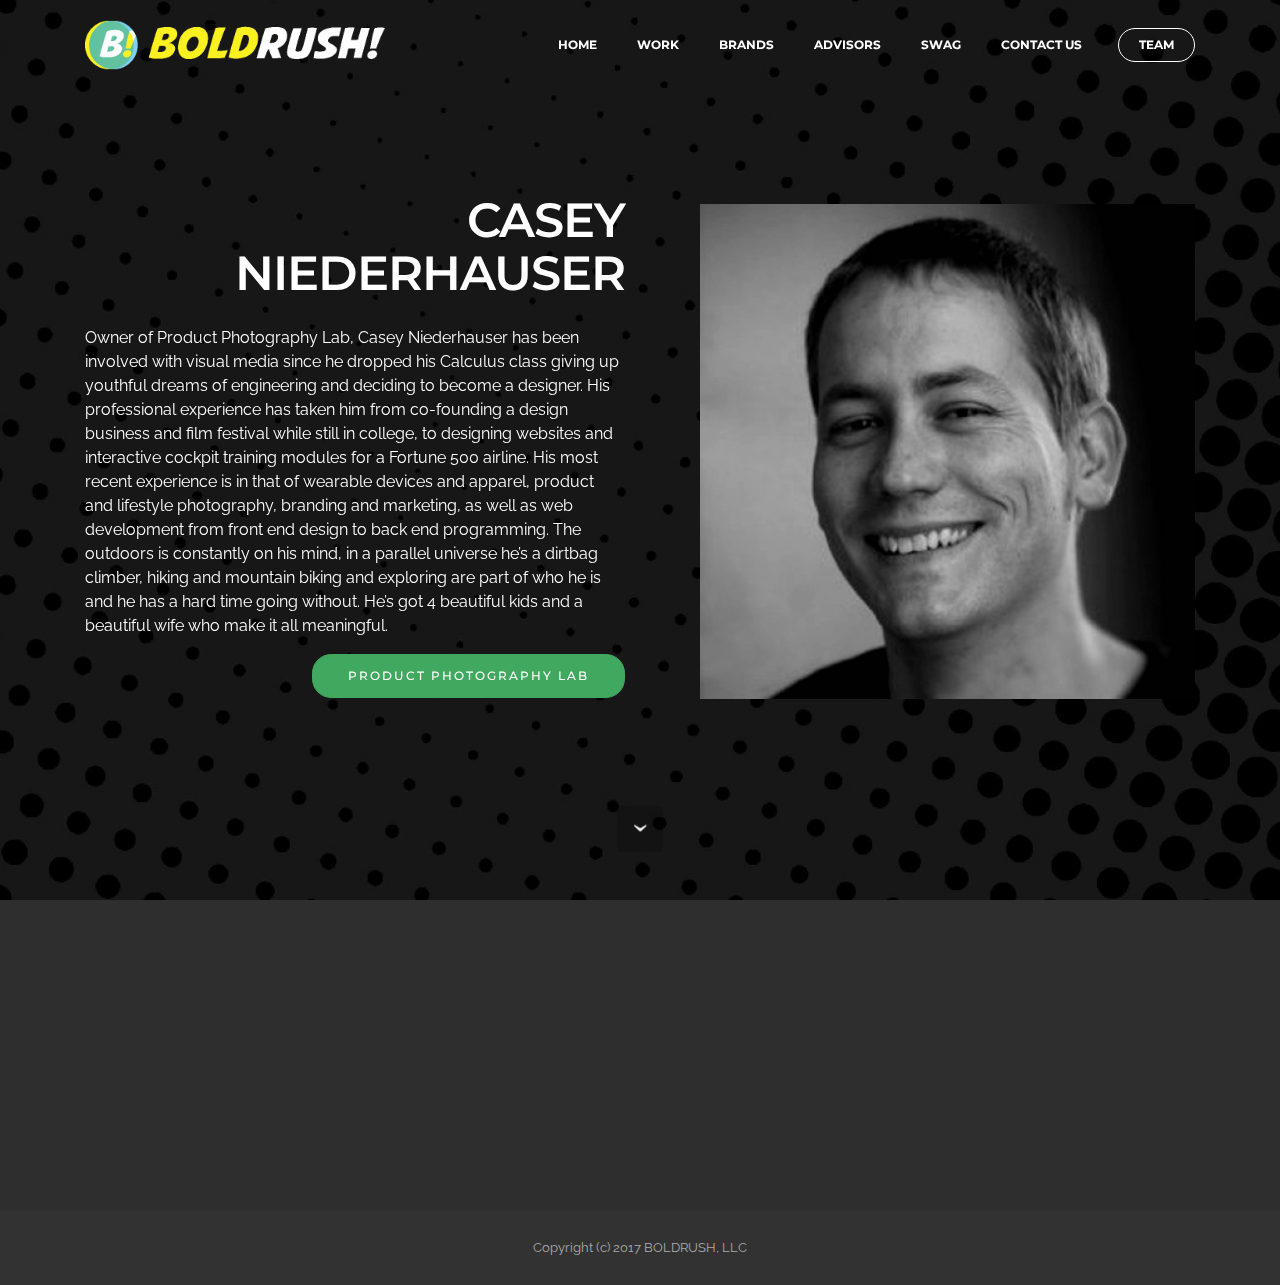
<file: caseyniederhauser.html>
<!DOCTYPE html>
<html>
<head>
  <!-- Site made with Mobirise Website Builder v3.12.1, https://mobirise.com -->
  <meta charset="UTF-8">
  <meta http-equiv="X-UA-Compatible" content="IE=edge">
  <meta name="generator" content="Mobirise v3.12.1, mobirise.com">
  <meta name="viewport" content="width=device-width, initial-scale=1">
  <link rel="shortcut icon" href="assets/images/boldrush-ca-logo-transparent-bg-w-white-128x128.png" type="image/x-icon">
  <meta name="description" content="Information about BOLDRUSH! member, Casey Niederhauser.">
  <title>CASEY NIEDERHAUSER // Bio</title>
  <link rel="stylesheet" href="https://fonts.googleapis.com/css?family=Lora:400,700,400italic,700italic&amp;subset=latin">
  <link rel="stylesheet" href="https://fonts.googleapis.com/css?family=Montserrat:400,700">
  <link rel="stylesheet" href="https://fonts.googleapis.com/css?family=Raleway:100,100i,200,200i,300,300i,400,400i,500,500i,600,600i,700,700i,800,800i,900,900i">
  <link rel="stylesheet" href="assets/bootstrap-material-design-font/css/material.css">
  <link rel="stylesheet" href="assets/tether/tether.min.css">
  <link rel="stylesheet" href="assets/bootstrap/css/bootstrap.min.css">
  <link rel="stylesheet" href="assets/dropdown/css/style.css">
  <link rel="stylesheet" href="assets/animate.css/animate.min.css">
  <link rel="stylesheet" href="assets/socicon/css/styles.css">
  <link rel="stylesheet" href="assets/theme/css/style.css">
  <link rel="stylesheet" href="assets/mobirise/css/mbr-additional.css" type="text/css">
  
  
  
</head>
<body>
<section id="menu-1g">

    <nav class="navbar navbar-dropdown bg-color transparent navbar-fixed-top">
        <div class="container">

            <div class="mbr-table">
                <div class="mbr-table-cell">

                    <div class="navbar-brand">
                        <a href="http://www.boldrush.org" class="navbar-logo"><img src="assets/images/logo-for-wall-graphic-768x128.png" alt="Mobirise"></a>
                        <a class="navbar-caption text-info" href="https://mobirise.com"></a>
                    </div>

                </div>
                <div class="mbr-table-cell">

                    <button class="navbar-toggler pull-xs-right hidden-md-up" type="button" data-toggle="collapse" data-target="#exCollapsingNavbar">
                        <div class="hamburger-icon"></div>
                    </button>

                    <ul class="nav-dropdown collapse pull-xs-right nav navbar-nav navbar-toggleable-sm" id="exCollapsingNavbar"><li class="nav-item"><a class="nav-link link" href="index.html">HOME</a></li><li class="nav-item"><a class="nav-link link" href="index.html#gallery3-2i">WORK</a></li><li class="nav-item"><a class="nav-link link" href="index.html#slider3-p">BRANDS</a></li><li class="nav-item"><a class="nav-link link" href="index.html#features1-j" aria-expanded="false">ADVISORS</a></li><li class="nav-item"><a class="nav-link link" href="http://boldrushcollective.blogspot.com/p/boldrush-store.html" aria-expanded="false">SWAG</a></li><li class="nav-item"><a class="nav-link link" href="index.html#form1-n" aria-expanded="false">CONTACT US</a></li><li class="nav-item nav-btn"><a class="nav-link btn btn-white btn-white-outline" href="index.html#features1-2o">TEAM</a></li></ul>
                    <button hidden="" class="navbar-toggler navbar-close" type="button" data-toggle="collapse" data-target="#exCollapsingNavbar">
                        <div class="close-icon"></div>
                    </button>

                </div>
            </div>

        </div>
    </nav>

</section>

<section class="engine"><a rel="external" href="https://mobirise.com">Mobirise Web Maker</a></section><section class="mbr-section mbr-section-hero mbr-section-full header2 mbr-parallax-background mbr-after-navbar" id="header2-1i" style="background-image: url(assets/images/comicdots2-2000x717.jpg);">

    <div class="mbr-overlay" style="opacity: 0.8; background-color: rgb(0, 0, 0);">
    </div>

    <div class="mbr-table mbr-table-full">
        <div class="mbr-table-cell">

            <div class="container">
                <div class="mbr-section row">
                    <div class="mbr-table-md-up">
                        
                        
                        

                        <div class="mbr-table-cell col-md-5 content-size text-xs-center text-md-right">

                            <h3 class="mbr-section-title display-2">CASEY NIEDERHAUSER</h3>

                            <div class="mbr-section-text">
                                <p>Owner of Product Photography Lab, Casey Niederhauser has been involved with visual media since he dropped his Calculus class giving up youthful dreams of engineering and deciding to become a designer. His professional experience has taken him from co-founding a design business and film festival while still in college, to designing websites and interactive cockpit training modules for a Fortune 500 airline. His most recent experience is in that of wearable devices and apparel, product and lifestyle photography, branding and marketing, as well as web development from front end design to back end programming. The outdoors is constantly on his mind, in a parallel universe he’s a dirtbag climber, hiking and mountain biking and exploring are part of who he is and he has a hard time going without. He’s got 4 beautiful kids and a beautiful wife who make it all meaningful.<br></p>
                            </div>

                            <div class="mbr-section-btn"><a class="btn btn-primary" href="http://www.productphotographylab.com">PRODUCT PHOTOGRAPHY LAB</a></div>

                        </div>
                        <div class="mbr-table-cell mbr-valign-top mbr-left-padding-md-up col-md-7 image-size" style="width: 50%;">
                            <div class="mbr-figure"><img src="assets/images/caseybw-2000x2000.jpg"></div>
                        </div>

                    </div>
                </div>
            </div>

        </div>
    </div>

    <div class="mbr-arrow mbr-arrow-floating hidden-sm-down" aria-hidden="true"><a href="#social-buttons4-22"><i class="mbr-arrow-icon"></i></a></div>

</section>

<section class="mbr-section mbr-section-md-padding" id="social-buttons4-22" style="background-color: rgb(46, 46, 46); padding-top: 90px; padding-bottom: 90px;">
    
    <div class="container">
        <div class="row">
            <div class="col-md-8 col-md-offset-2 text-xs-center">
                <h3 class="mbr-section-title display-2">FOLLOW CASEY</h3>
                <div><a class="btn btn-social" title="Twitter" target="_blank" href="https://twitter.com/niederhauser"><i class="socicon socicon-twitter"></i></a> <a class="btn btn-social" title="Facebook" target="_blank" href="https://www.facebook.com/productphotographylab/?pnref=lhc"><span class="socicon socicon-facebook mbr-iconfont mbr-iconfont-btn"></span></a> <a class="btn btn-social" title="Google+" target="_blank" href="https://plus.google.com/101382739315281319074/posts"><i class="socicon socicon-googleplus"></i></a>  <a class="btn btn-social" title="Instagram" target="_blank" href="https://instagram.com/abebob/"><i class="socicon socicon-instagram"></i></a>   <a class="btn btn-social" title="LinkedIn" target="_blank" href="https://www.linkedin.com/in/caseyniederhauser"><i class="socicon socicon-linkedin"></i></a>   </div>
            </div>
        </div>
    </div>
</section>

<footer class="mbr-small-footer mbr-section mbr-section-nopadding" id="footer1-1h" style="background-color: rgb(50, 50, 50); padding-top: 1.75rem; padding-bottom: 1.75rem;">
    
    <div class="container">
        <p class="text-xs-center">Copyright (c) 2017 BOLDRUSH, LLC</p>
    </div>
</footer>


  <script src="assets/web/assets/jquery/jquery.min.js"></script>
  <script src="assets/tether/tether.min.js"></script>
  <script src="assets/bootstrap/js/bootstrap.min.js"></script>
  <script src="assets/smooth-scroll/smooth-scroll.js"></script>
  <script src="assets/dropdown/js/script.min.js"></script>
  <script src="assets/touch-swipe/jquery.touch-swipe.min.js"></script>
  <script src="assets/viewport-checker/jquery.viewportchecker.js"></script>
  <script src="assets/jarallax/jarallax.js"></script>
  <script src="assets/theme/js/script.js"></script>
  
  
  <input name="animation" type="hidden">
   <div id="scrollToTop" class="scrollToTop mbr-arrow-up"><a style="text-align: center;"><i class="mbr-arrow-up-icon"></i></a></div>
  </body>
</html>
</file>
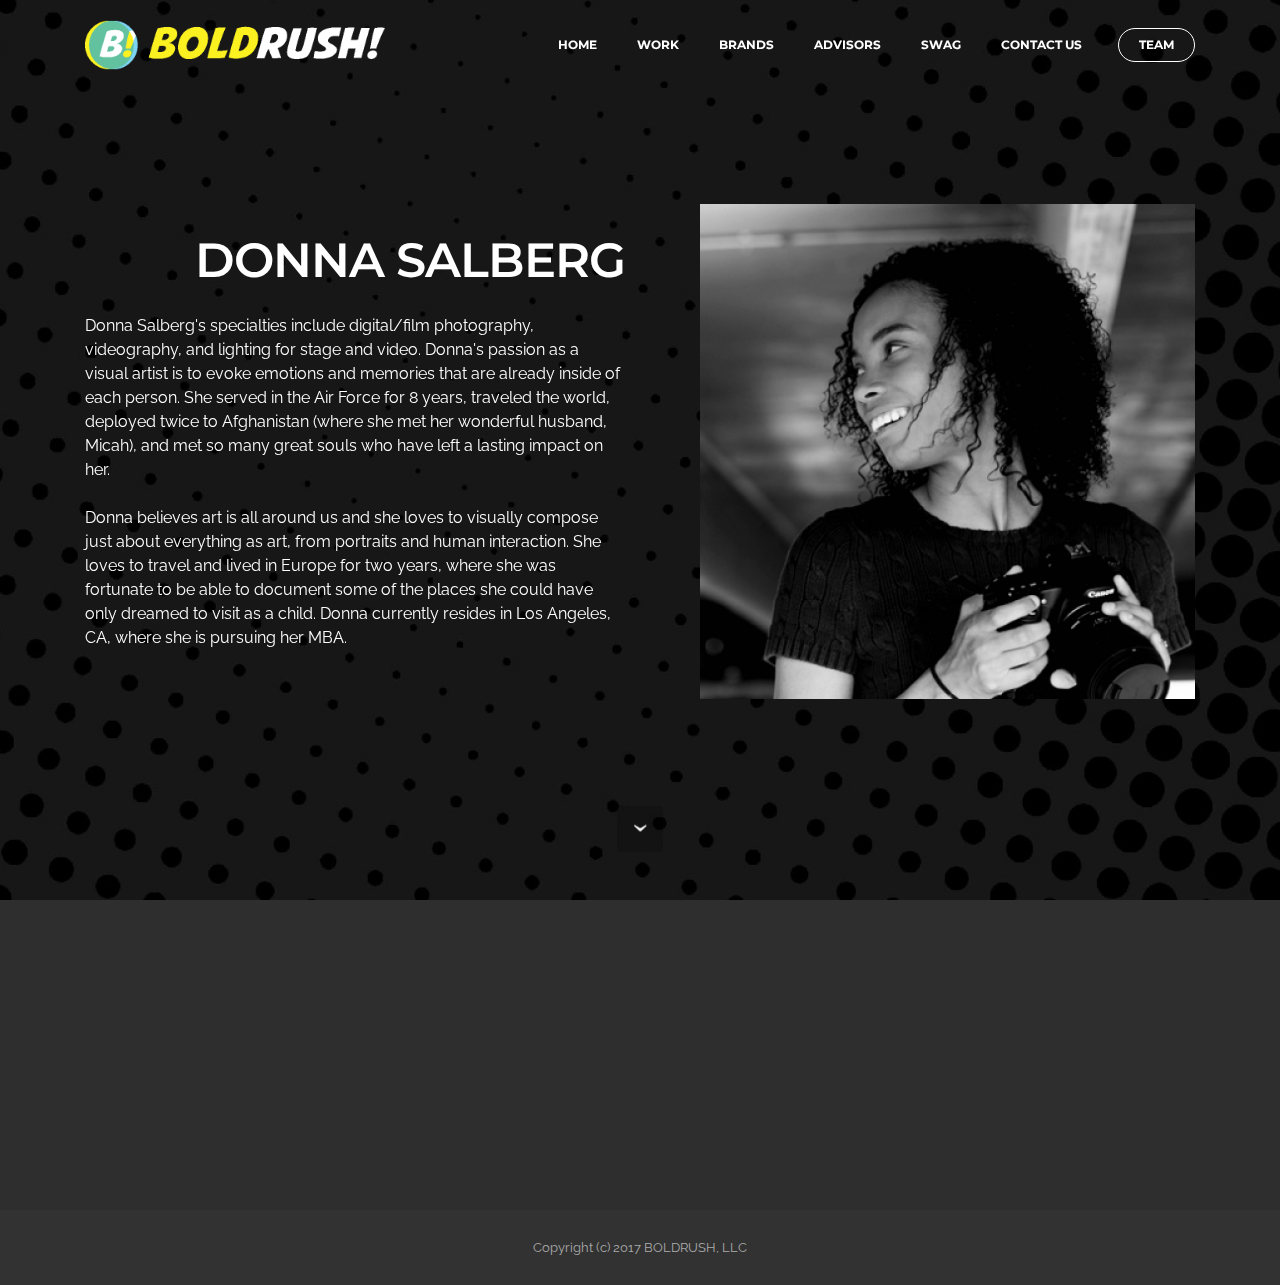
<file: donnasalberg.html>
<!DOCTYPE html>
<html>
<head>
  <!-- Site made with Mobirise Website Builder v3.12.1, https://mobirise.com -->
  <meta charset="UTF-8">
  <meta http-equiv="X-UA-Compatible" content="IE=edge">
  <meta name="generator" content="Mobirise v3.12.1, mobirise.com">
  <meta name="viewport" content="width=device-width, initial-scale=1">
  <link rel="shortcut icon" href="assets/images/boldrush-ca-logo-transparent-bg-w-white-128x128.png" type="image/x-icon">
  <meta name="description" content="Information about BOLDRUSH! member, Donna Salberg.">
  <title>DONNA SALBERG // Bio</title>
  <link rel="stylesheet" href="https://fonts.googleapis.com/css?family=Lora:400,700,400italic,700italic&amp;subset=latin">
  <link rel="stylesheet" href="https://fonts.googleapis.com/css?family=Montserrat:400,700">
  <link rel="stylesheet" href="https://fonts.googleapis.com/css?family=Raleway:100,100i,200,200i,300,300i,400,400i,500,500i,600,600i,700,700i,800,800i,900,900i">
  <link rel="stylesheet" href="assets/bootstrap-material-design-font/css/material.css">
  <link rel="stylesheet" href="assets/tether/tether.min.css">
  <link rel="stylesheet" href="assets/bootstrap/css/bootstrap.min.css">
  <link rel="stylesheet" href="assets/dropdown/css/style.css">
  <link rel="stylesheet" href="assets/animate.css/animate.min.css">
  <link rel="stylesheet" href="assets/socicon/css/styles.css">
  <link rel="stylesheet" href="assets/theme/css/style.css">
  <link rel="stylesheet" href="assets/mobirise/css/mbr-additional.css" type="text/css">
  
  
  
</head>
<body>
<section id="menu-1d">

    <nav class="navbar navbar-dropdown bg-color transparent navbar-fixed-top">
        <div class="container">

            <div class="mbr-table">
                <div class="mbr-table-cell">

                    <div class="navbar-brand">
                        <a href="http://www.boldrush.org" class="navbar-logo"><img src="assets/images/logo-for-wall-graphic-768x128.png" alt="Mobirise"></a>
                        <a class="navbar-caption text-info" href="https://mobirise.com"></a>
                    </div>

                </div>
                <div class="mbr-table-cell">

                    <button class="navbar-toggler pull-xs-right hidden-md-up" type="button" data-toggle="collapse" data-target="#exCollapsingNavbar">
                        <div class="hamburger-icon"></div>
                    </button>

                    <ul class="nav-dropdown collapse pull-xs-right nav navbar-nav navbar-toggleable-sm" id="exCollapsingNavbar"><li class="nav-item"><a class="nav-link link" href="index.html">HOME</a></li><li class="nav-item"><a class="nav-link link" href="index.html#gallery3-2i">WORK</a></li><li class="nav-item"><a class="nav-link link" href="index.html#slider3-p">BRANDS</a></li><li class="nav-item"><a class="nav-link link" href="index.html#features1-j" aria-expanded="false">ADVISORS</a></li><li class="nav-item"><a class="nav-link link" href="http://boldrushcollective.blogspot.com/p/boldrush-store.html" aria-expanded="false">SWAG</a></li><li class="nav-item"><a class="nav-link link" href="index.html#form1-n" aria-expanded="false">CONTACT US</a></li><li class="nav-item nav-btn"><a class="nav-link btn btn-white btn-white-outline" href="index.html#features1-2o">TEAM</a></li></ul>
                    <button hidden="" class="navbar-toggler navbar-close" type="button" data-toggle="collapse" data-target="#exCollapsingNavbar">
                        <div class="close-icon"></div>
                    </button>

                </div>
            </div>

        </div>
    </nav>

</section>

<section class="engine"><a rel="external" href="https://mobirise.com">mobirise.com</a></section><section class="mbr-section mbr-section-hero mbr-section-full header2 mbr-parallax-background mbr-after-navbar" id="header2-1f" style="background-image: url(assets/images/comicdots2-2000x717.jpg);">

    <div class="mbr-overlay" style="opacity: 0.8; background-color: rgb(0, 0, 0);">
    </div>

    <div class="mbr-table mbr-table-full">
        <div class="mbr-table-cell">

            <div class="container">
                <div class="mbr-section row">
                    <div class="mbr-table-md-up">
                        
                        
                        

                        <div class="mbr-table-cell col-md-5 content-size text-xs-center text-md-right">

                            <h3 class="mbr-section-title display-2">DONNA SALBERG</h3>

                            <div class="mbr-section-text">
                                <p>Donna Salberg's specialties include digital/film photography, videography, and lighting for stage and video. Donna's passion as a visual artist is to evoke emotions and memories that are already inside of each person. She served in the Air Force for 8 years, traveled the world, deployed twice to Afghanistan (where she met her wonderful husband, Micah), and met so many great souls who have left a lasting impact on her.  <br><br>Donna believes art is all around us and she loves to visually compose just about everything as art, from portraits and human interaction. She loves to travel and lived in Europe for two years, where she was fortunate to be able to document some of the places she could have only dreamed to visit as a child. Donna currently resides in Los Angeles, CA, where she is pursuing her MBA.<br></p>
                            </div>

                            

                        </div>
                        <div class="mbr-table-cell mbr-valign-top mbr-left-padding-md-up col-md-7 image-size" style="width: 50%;">
                            <div class="mbr-figure"><img src="assets/images/donnabw-2000x2000.jpg"></div>
                        </div>

                    </div>
                </div>
            </div>

        </div>
    </div>

    <div class="mbr-arrow mbr-arrow-floating hidden-sm-down" aria-hidden="true"><a href="#social-buttons4-21"><i class="mbr-arrow-icon"></i></a></div>

</section>

<section class="mbr-section mbr-section-md-padding" id="social-buttons4-21" style="background-color: rgb(46, 46, 46); padding-top: 90px; padding-bottom: 90px;">
    
    <div class="container">
        <div class="row">
            <div class="col-md-8 col-md-offset-2 text-xs-center">
                <h3 class="mbr-section-title display-2">FOLLOW DONNA</h3>
                <div><a class="btn btn-social" title="Twitter" target="_blank" href="https://twitter.com/donna_salberg"><i class="socicon socicon-twitter"></i></a>  <a class="btn btn-social" title="Google+" target="_blank" href="https://plus.google.com/+DonnaSalberg7/posts"><i class="socicon socicon-googleplus"></i></a>  <a class="btn btn-social" title="Instagram" target="_blank" href="https://www.instagram.com/explore/tags/donnasalbergphotography/"><i class="socicon socicon-instagram"></i></a>   <a class="btn btn-social" title="LinkedIn" target="_blank" href="https://www.linkedin.com/in/donna-salberg-84544335"><i class="socicon socicon-linkedin"></i></a>   </div>
            </div>
        </div>
    </div>
</section>

<footer class="mbr-small-footer mbr-section mbr-section-nopadding" id="footer1-1e" style="background-color: rgb(50, 50, 50); padding-top: 1.75rem; padding-bottom: 1.75rem;">
    
    <div class="container">
        <p class="text-xs-center">Copyright (c) 2017 BOLDRUSH, LLC</p>
    </div>
</footer>


  <script src="assets/web/assets/jquery/jquery.min.js"></script>
  <script src="assets/tether/tether.min.js"></script>
  <script src="assets/bootstrap/js/bootstrap.min.js"></script>
  <script src="assets/smooth-scroll/smooth-scroll.js"></script>
  <script src="assets/dropdown/js/script.min.js"></script>
  <script src="assets/touch-swipe/jquery.touch-swipe.min.js"></script>
  <script src="assets/viewport-checker/jquery.viewportchecker.js"></script>
  <script src="assets/jarallax/jarallax.js"></script>
  <script src="assets/theme/js/script.js"></script>
  
  
  <input name="animation" type="hidden">
   <div id="scrollToTop" class="scrollToTop mbr-arrow-up"><a style="text-align: center;"><i class="mbr-arrow-up-icon"></i></a></div>
  </body>
</html>
</file>
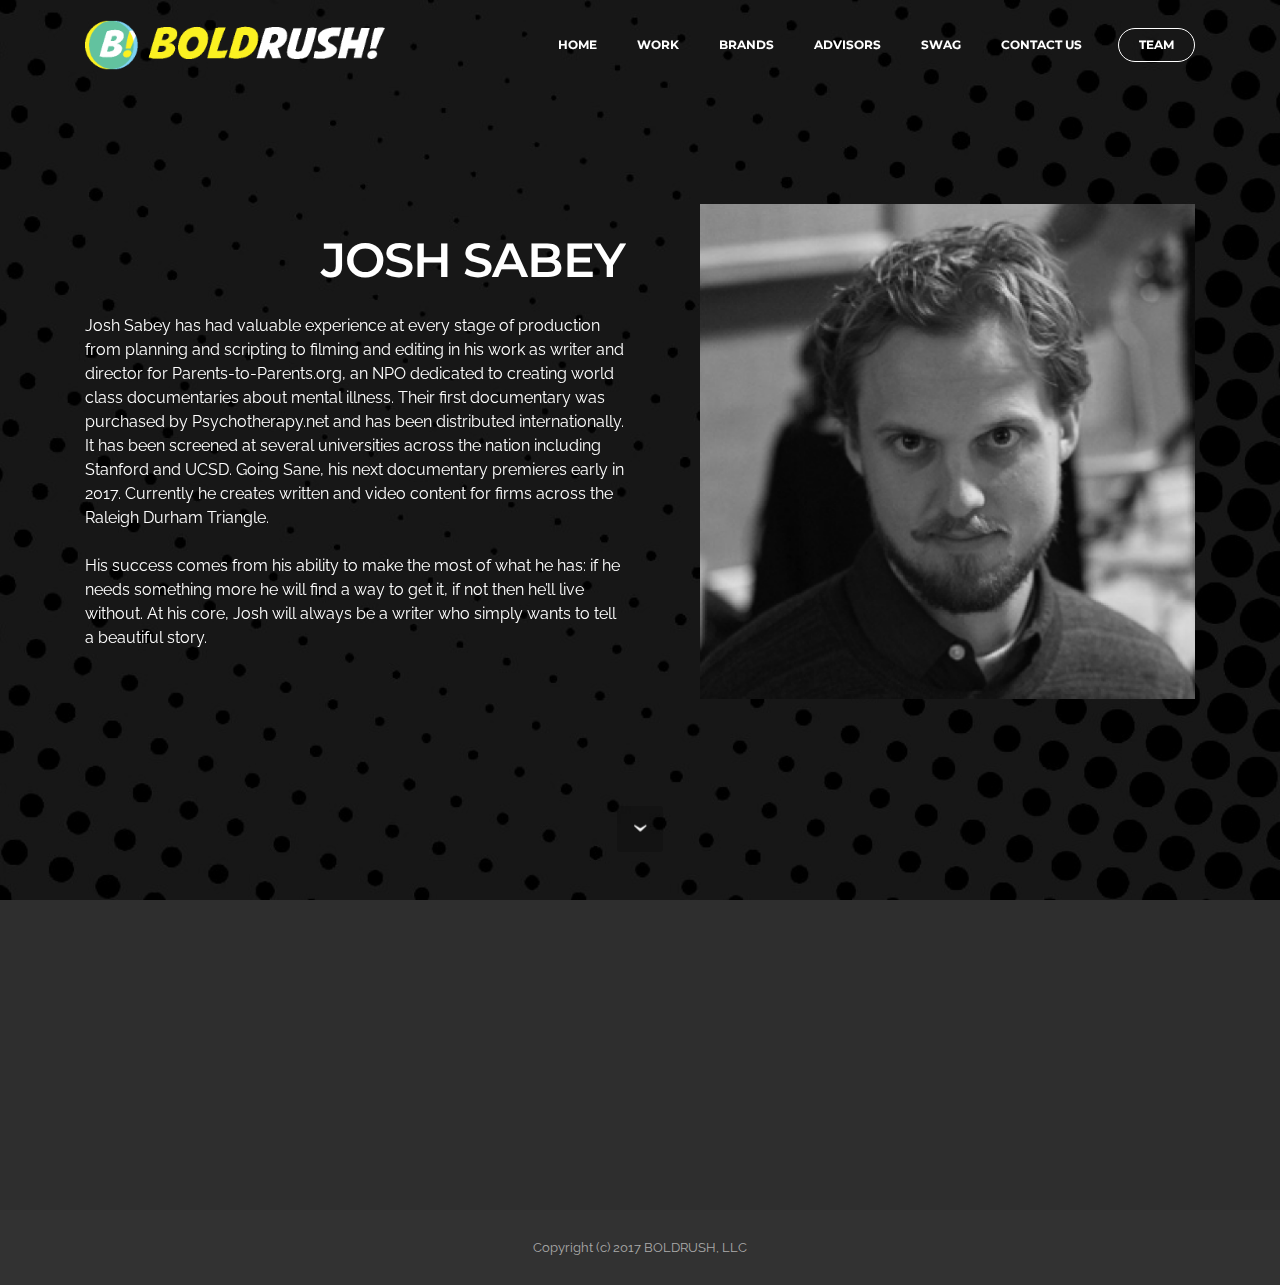
<file: joshsabey.html>
<!DOCTYPE html>
<html>
<head>
  <!-- Site made with Mobirise Website Builder v3.12.1, https://mobirise.com -->
  <meta charset="UTF-8">
  <meta http-equiv="X-UA-Compatible" content="IE=edge">
  <meta name="generator" content="Mobirise v3.12.1, mobirise.com">
  <meta name="viewport" content="width=device-width, initial-scale=1">
  <link rel="shortcut icon" href="assets/images/boldrush-ca-logo-transparent-bg-w-white-128x128.png" type="image/x-icon">
  <meta name="description" content="Information about BOLDRUSH! member, Josh Sabey.">
  <title>JOSH SABEY // Bio</title>
  <link rel="stylesheet" href="https://fonts.googleapis.com/css?family=Lora:400,700,400italic,700italic&amp;subset=latin">
  <link rel="stylesheet" href="https://fonts.googleapis.com/css?family=Montserrat:400,700">
  <link rel="stylesheet" href="https://fonts.googleapis.com/css?family=Raleway:100,100i,200,200i,300,300i,400,400i,500,500i,600,600i,700,700i,800,800i,900,900i">
  <link rel="stylesheet" href="assets/bootstrap-material-design-font/css/material.css">
  <link rel="stylesheet" href="assets/tether/tether.min.css">
  <link rel="stylesheet" href="assets/bootstrap/css/bootstrap.min.css">
  <link rel="stylesheet" href="assets/dropdown/css/style.css">
  <link rel="stylesheet" href="assets/animate.css/animate.min.css">
  <link rel="stylesheet" href="assets/socicon/css/styles.css">
  <link rel="stylesheet" href="assets/theme/css/style.css">
  <link rel="stylesheet" href="assets/mobirise/css/mbr-additional.css" type="text/css">
  
  
  
</head>
<body>
<section id="menu-1s">

    <nav class="navbar navbar-dropdown bg-color transparent navbar-fixed-top">
        <div class="container">

            <div class="mbr-table">
                <div class="mbr-table-cell">

                    <div class="navbar-brand">
                        <a href="http://www.boldrush.org" class="navbar-logo"><img src="assets/images/logo-for-wall-graphic-768x128.png" alt="Mobirise"></a>
                        <a class="navbar-caption text-info" href="https://mobirise.com"></a>
                    </div>

                </div>
                <div class="mbr-table-cell">

                    <button class="navbar-toggler pull-xs-right hidden-md-up" type="button" data-toggle="collapse" data-target="#exCollapsingNavbar">
                        <div class="hamburger-icon"></div>
                    </button>

                    <ul class="nav-dropdown collapse pull-xs-right nav navbar-nav navbar-toggleable-sm" id="exCollapsingNavbar"><li class="nav-item"><a class="nav-link link" href="index.html">HOME</a></li><li class="nav-item"><a class="nav-link link" href="index.html#gallery3-2i">WORK</a></li><li class="nav-item"><a class="nav-link link" href="index.html#slider3-p">BRANDS</a></li><li class="nav-item"><a class="nav-link link" href="index.html#features1-j" aria-expanded="false">ADVISORS</a></li><li class="nav-item"><a class="nav-link link" href="http://boldrushcollective.blogspot.com/p/boldrush-store.html" aria-expanded="false">SWAG</a></li><li class="nav-item"><a class="nav-link link" href="index.html#form1-n" aria-expanded="false">CONTACT US</a></li><li class="nav-item nav-btn"><a class="nav-link btn btn-white btn-white-outline" href="index.html#features1-2o">TEAM</a></li></ul>
                    <button hidden="" class="navbar-toggler navbar-close" type="button" data-toggle="collapse" data-target="#exCollapsingNavbar">
                        <div class="close-icon"></div>
                    </button>

                </div>
            </div>

        </div>
    </nav>

</section>

<section class="engine"><a rel="external" href="https://mobirise.com">Site Builder</a></section><section class="mbr-section mbr-section-hero mbr-section-full header2 mbr-parallax-background mbr-after-navbar" id="header2-1u" style="background-image: url(assets/images/comicdots2-2000x717.jpg);">

    <div class="mbr-overlay" style="opacity: 0.8; background-color: rgb(0, 0, 0);">
    </div>

    <div class="mbr-table mbr-table-full">
        <div class="mbr-table-cell">

            <div class="container">
                <div class="mbr-section row">
                    <div class="mbr-table-md-up">
                        
                        
                        

                        <div class="mbr-table-cell col-md-5 content-size text-xs-center text-md-right">

                            <h3 class="mbr-section-title display-2">JOSH SABEY</h3>

                            <div class="mbr-section-text">
                                <p>Josh Sabey has had valuable experience at every stage of production from planning and scripting to filming and editing in his work as writer and director for Parents-to-Parents.org, an NPO dedicated to creating world class documentaries about mental illness. Their first documentary was purchased by Psychotherapy.net and has been distributed internationally. It has been screened at several universities across the nation including Stanford and UCSD. Going Sane, his next documentary premieres early in 2017. Currently he creates written and video content for firms across the Raleigh Durham Triangle.<br><br>His success comes from his ability to make the most of what he has: if he needs something more he will find a way to get it, if not then he’ll live without. At his core, Josh will always be a writer who simply wants to tell a beautiful story.<br></p>
                            </div>

                            

                        </div>
                        <div class="mbr-table-cell mbr-valign-top mbr-left-padding-md-up col-md-7 image-size" style="width: 50%;">
                            <div class="mbr-figure"><img src="assets/images/joshsabey300x300bw-2000x2000.png"></div>
                        </div>

                    </div>
                </div>
            </div>

        </div>
    </div>

    <div class="mbr-arrow mbr-arrow-floating hidden-sm-down" aria-hidden="true"><a href="#social-buttons4-26"><i class="mbr-arrow-icon"></i></a></div>

</section>

<section class="mbr-section mbr-section-md-padding" id="social-buttons4-26" style="background-color: rgb(46, 46, 46); padding-top: 90px; padding-bottom: 90px;">
    
    <div class="container">
        <div class="row">
            <div class="col-md-8 col-md-offset-2 text-xs-center">
                <h3 class="mbr-section-title display-2">FOLLOW JOSH</h3>
                <div><a class="btn btn-social" title="Twitter" target="_blank" href="https://twitter.com/jsabey3"><i class="socicon socicon-twitter"></i></a>  <a class="btn btn-social" title="Google+" target="_blank" href="https://plus.google.com/109154895120040468732?hl=en"><i class="socicon socicon-googleplus"></i></a>  <a class="btn btn-social" title="Instagram" target="_blank" href="https://www.instagram.com/jsabey3/"><i class="socicon socicon-instagram"></i></a>   <a class="btn btn-social" title="LinkedIn" target="_blank" href="https://www.linkedin.com/in/joshsabey/"><i class="socicon socicon-linkedin"></i></a>   </div>
            </div>
        </div>
    </div>
</section>

<footer class="mbr-small-footer mbr-section mbr-section-nopadding" id="footer1-1t" style="background-color: rgb(50, 50, 50); padding-top: 1.75rem; padding-bottom: 1.75rem;">
    
    <div class="container">
        <p class="text-xs-center">Copyright (c) 2017 BOLDRUSH, LLC</p>
    </div>
</footer>


  <script src="assets/web/assets/jquery/jquery.min.js"></script>
  <script src="assets/tether/tether.min.js"></script>
  <script src="assets/bootstrap/js/bootstrap.min.js"></script>
  <script src="assets/smooth-scroll/smooth-scroll.js"></script>
  <script src="assets/dropdown/js/script.min.js"></script>
  <script src="assets/touch-swipe/jquery.touch-swipe.min.js"></script>
  <script src="assets/viewport-checker/jquery.viewportchecker.js"></script>
  <script src="assets/jarallax/jarallax.js"></script>
  <script src="assets/theme/js/script.js"></script>
  
  
  <input name="animation" type="hidden">
   <div id="scrollToTop" class="scrollToTop mbr-arrow-up"><a style="text-align: center;"><i class="mbr-arrow-up-icon"></i></a></div>
  </body>
</html>
</file>
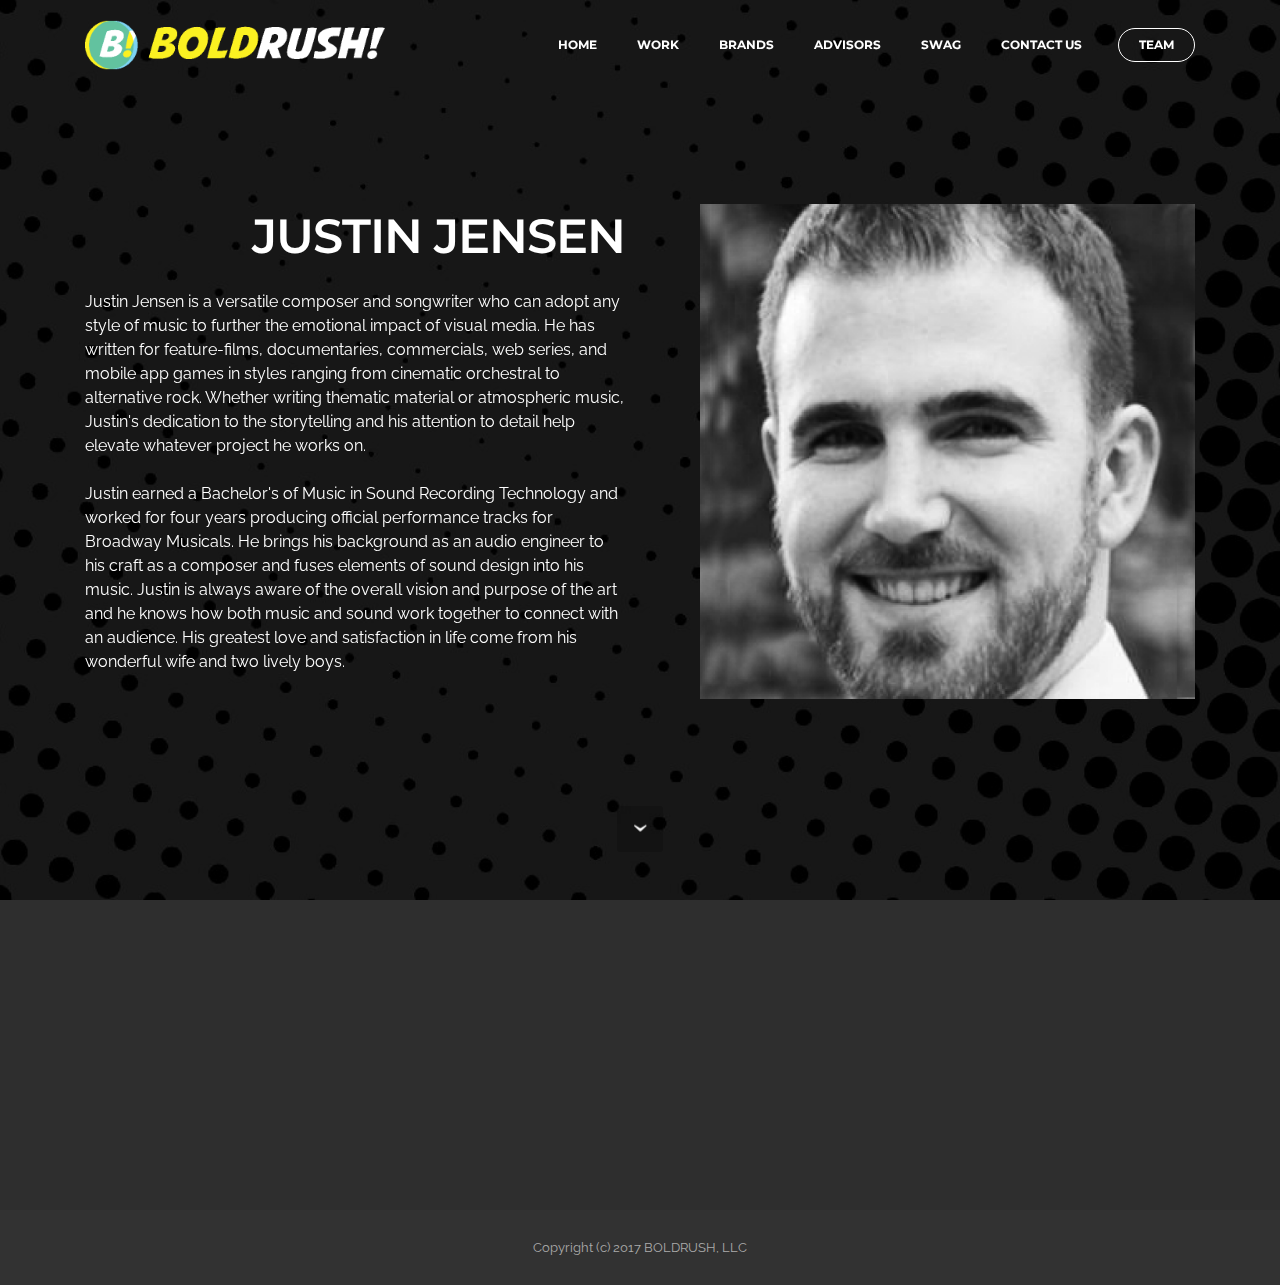
<file: justinjensen.html>
<!DOCTYPE html>
<html>
<head>
  <!-- Site made with Mobirise Website Builder v3.12.1, https://mobirise.com -->
  <meta charset="UTF-8">
  <meta http-equiv="X-UA-Compatible" content="IE=edge">
  <meta name="generator" content="Mobirise v3.12.1, mobirise.com">
  <meta name="viewport" content="width=device-width, initial-scale=1">
  <link rel="shortcut icon" href="assets/images/boldrush-ca-logo-transparent-bg-w-white-128x128.png" type="image/x-icon">
  <meta name="description" content="Information about BOLDRUSH! member, Justin Jensen.">
  <title>JUSTIN JENSEN // Bio</title>
  <link rel="stylesheet" href="https://fonts.googleapis.com/css?family=Lora:400,700,400italic,700italic&amp;subset=latin">
  <link rel="stylesheet" href="https://fonts.googleapis.com/css?family=Montserrat:400,700">
  <link rel="stylesheet" href="https://fonts.googleapis.com/css?family=Raleway:100,100i,200,200i,300,300i,400,400i,500,500i,600,600i,700,700i,800,800i,900,900i">
  <link rel="stylesheet" href="assets/bootstrap-material-design-font/css/material.css">
  <link rel="stylesheet" href="assets/tether/tether.min.css">
  <link rel="stylesheet" href="assets/bootstrap/css/bootstrap.min.css">
  <link rel="stylesheet" href="assets/dropdown/css/style.css">
  <link rel="stylesheet" href="assets/animate.css/animate.min.css">
  <link rel="stylesheet" href="assets/socicon/css/styles.css">
  <link rel="stylesheet" href="assets/theme/css/style.css">
  <link rel="stylesheet" href="assets/mobirise/css/mbr-additional.css" type="text/css">
  
  
  
</head>
<body>
<section id="menu-1m">

    <nav class="navbar navbar-dropdown bg-color transparent navbar-fixed-top">
        <div class="container">

            <div class="mbr-table">
                <div class="mbr-table-cell">

                    <div class="navbar-brand">
                        <a href="http://www.boldrush.org" class="navbar-logo"><img src="assets/images/logo-for-wall-graphic-768x128.png" alt="Mobirise"></a>
                        <a class="navbar-caption text-info" href="https://mobirise.com"></a>
                    </div>

                </div>
                <div class="mbr-table-cell">

                    <button class="navbar-toggler pull-xs-right hidden-md-up" type="button" data-toggle="collapse" data-target="#exCollapsingNavbar">
                        <div class="hamburger-icon"></div>
                    </button>

                    <ul class="nav-dropdown collapse pull-xs-right nav navbar-nav navbar-toggleable-sm" id="exCollapsingNavbar"><li class="nav-item"><a class="nav-link link" href="index.html">HOME</a></li><li class="nav-item"><a class="nav-link link" href="index.html#gallery3-2i">WORK</a></li><li class="nav-item"><a class="nav-link link" href="index.html#slider3-p">BRANDS</a></li><li class="nav-item"><a class="nav-link link" href="index.html#features1-j" aria-expanded="false">ADVISORS</a></li><li class="nav-item"><a class="nav-link link" href="http://boldrushcollective.blogspot.com/p/boldrush-store.html" aria-expanded="false">SWAG</a></li><li class="nav-item"><a class="nav-link link" href="index.html#form1-n" aria-expanded="false">CONTACT US</a></li><li class="nav-item nav-btn"><a class="nav-link btn btn-white btn-white-outline" href="index.html#features1-2o">TEAM</a></li></ul>
                    <button hidden="" class="navbar-toggler navbar-close" type="button" data-toggle="collapse" data-target="#exCollapsingNavbar">
                        <div class="close-icon"></div>
                    </button>

                </div>
            </div>

        </div>
    </nav>

</section>

<section class="engine"><a rel="external" href="https://mobirise.com">Mobirise Website Builder</a></section><section class="mbr-section mbr-section-hero mbr-section-full header2 mbr-parallax-background mbr-after-navbar" id="header2-1o" style="background-image: url(assets/images/comicdots2-2000x717.jpg);">

    <div class="mbr-overlay" style="opacity: 0.8; background-color: rgb(0, 0, 0);">
    </div>

    <div class="mbr-table mbr-table-full">
        <div class="mbr-table-cell">

            <div class="container">
                <div class="mbr-section row">
                    <div class="mbr-table-md-up">
                        
                        
                        

                        <div class="mbr-table-cell col-md-5 content-size text-xs-center text-md-right">

                            <h3 class="mbr-section-title display-2">JUSTIN JENSEN</h3>

                            <div class="mbr-section-text">
                                <p>Justin Jensen is a versatile composer and songwriter who can adopt any style of music to further the emotional impact of visual media. He has written for feature-films, documentaries, commercials, web series, and mobile app games in styles ranging from cinematic orchestral to alternative rock. Whether writing thematic material or atmospheric music, Justin's dedication to the storytelling and his attention to detail help elevate whatever project he works on.<br><br>Justin earned a Bachelor's of Music in Sound Recording Technology and worked for four years producing official performance tracks for Broadway Musicals. He brings his background as an audio engineer to his craft as a composer and fuses elements of sound design into his music. Justin is always aware of the overall vision and purpose of the art and he knows how both music and sound work together to connect with an audience. His greatest love and satisfaction in life come from his wonderful wife and two lively boys.<br></p>
                            </div>

                            

                        </div>
                        <div class="mbr-table-cell mbr-valign-top mbr-left-padding-md-up col-md-7 image-size" style="width: 50%;">
                            <div class="mbr-figure"><img src="assets/images/justinjensen2-300x300bw-1400x1400.png"></div>
                        </div>

                    </div>
                </div>
            </div>

        </div>
    </div>

    <div class="mbr-arrow mbr-arrow-floating hidden-sm-down" aria-hidden="true"><a href="#social-buttons4-24"><i class="mbr-arrow-icon"></i></a></div>

</section>

<section class="mbr-section mbr-section-md-padding" id="social-buttons4-24" style="background-color: rgb(46, 46, 46); padding-top: 90px; padding-bottom: 90px;">
    
    <div class="container">
        <div class="row">
            <div class="col-md-8 col-md-offset-2 text-xs-center">
                <h3 class="mbr-section-title display-2">FOLLOW JUSTIN</h3>
                <div>  <a class="btn btn-social" title="Google+" target="_blank" href="https://plus.google.com/117143973038539384995?hl=en"><i class="socicon socicon-googleplus"></i></a>     <a class="btn btn-social" title="LinkedIn" target="_blank" href="https://www.linkedin.com/in/justin-jensen-22a576a/"><i class="socicon socicon-linkedin"></i></a>   </div>
            </div>
        </div>
    </div>
</section>

<footer class="mbr-small-footer mbr-section mbr-section-nopadding" id="footer1-1n" style="background-color: rgb(50, 50, 50); padding-top: 1.75rem; padding-bottom: 1.75rem;">
    
    <div class="container">
        <p class="text-xs-center">Copyright (c) 2017 BOLDRUSH, LLC</p>
    </div>
</footer>


  <script src="assets/web/assets/jquery/jquery.min.js"></script>
  <script src="assets/tether/tether.min.js"></script>
  <script src="assets/bootstrap/js/bootstrap.min.js"></script>
  <script src="assets/smooth-scroll/smooth-scroll.js"></script>
  <script src="assets/dropdown/js/script.min.js"></script>
  <script src="assets/touch-swipe/jquery.touch-swipe.min.js"></script>
  <script src="assets/viewport-checker/jquery.viewportchecker.js"></script>
  <script src="assets/jarallax/jarallax.js"></script>
  <script src="assets/theme/js/script.js"></script>
  
  
  <input name="animation" type="hidden">
   <div id="scrollToTop" class="scrollToTop mbr-arrow-up"><a style="text-align: center;"><i class="mbr-arrow-up-icon"></i></a></div>
  </body>
</html>
</file>
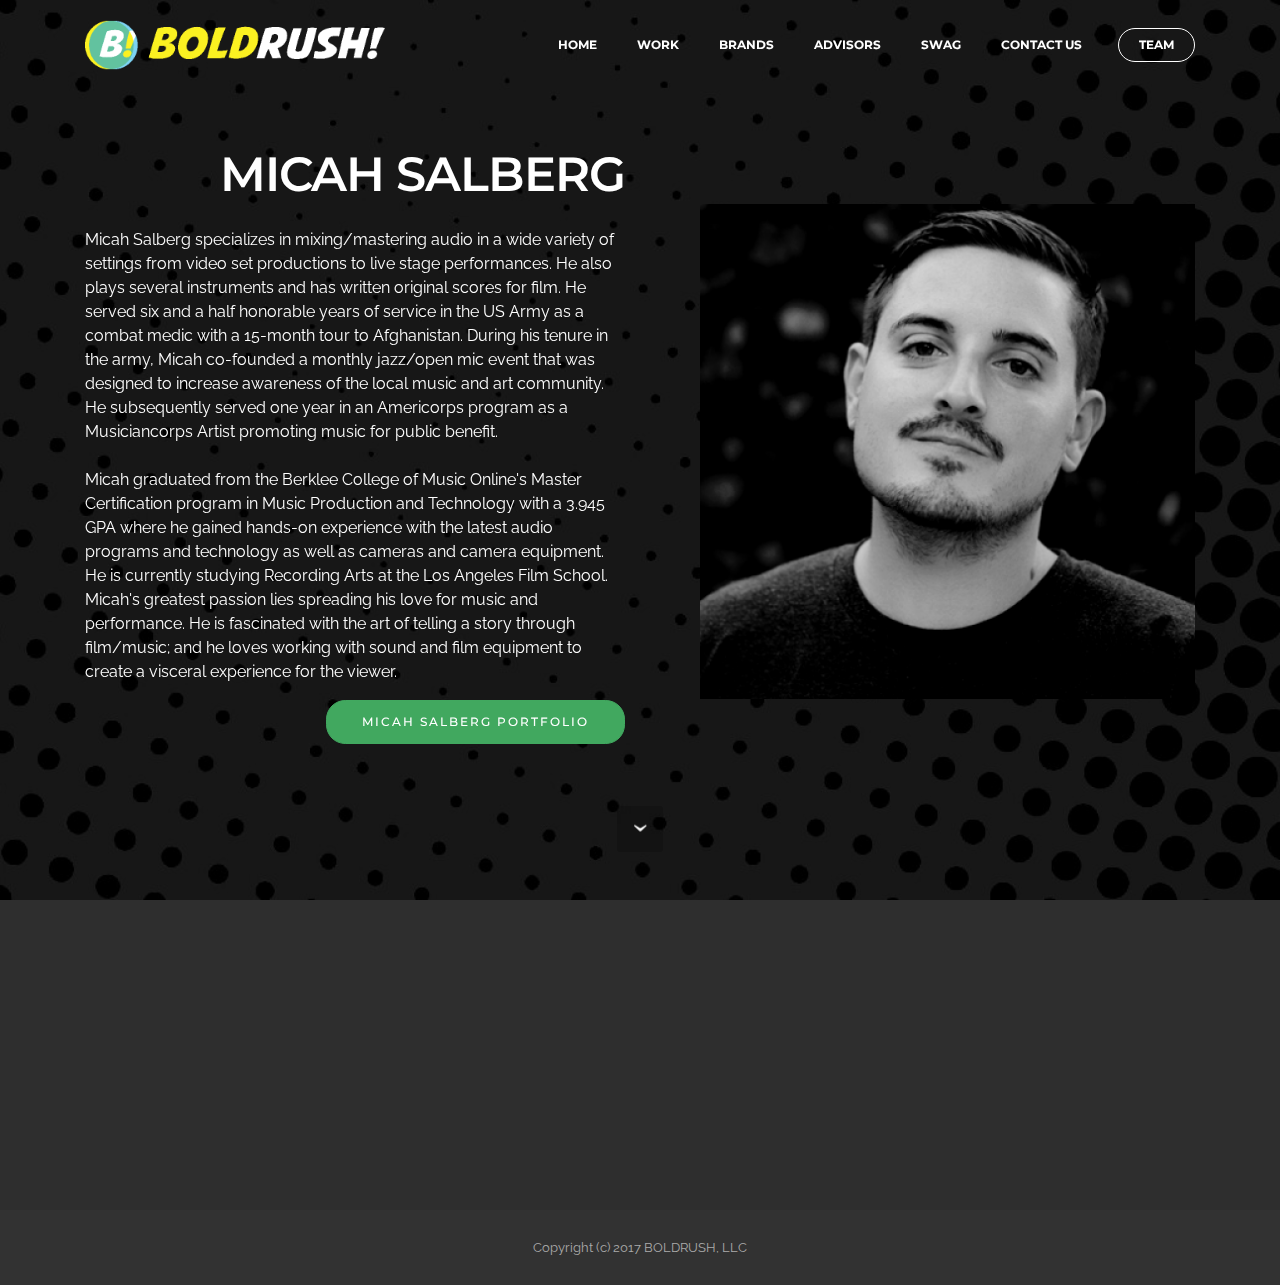
<file: micahsalberg.html>
<!DOCTYPE html>
<html>
<head>
  <!-- Site made with Mobirise Website Builder v3.12.1, https://mobirise.com -->
  <meta charset="UTF-8">
  <meta http-equiv="X-UA-Compatible" content="IE=edge">
  <meta name="generator" content="Mobirise v3.12.1, mobirise.com">
  <meta name="viewport" content="width=device-width, initial-scale=1">
  <link rel="shortcut icon" href="assets/images/boldrush-ca-logo-transparent-bg-w-white-128x128.png" type="image/x-icon">
  <meta name="description" content="Information about BOLDRUSH! member, Micah Salberg.">
  <title>MICAH SALBERG // Bio</title>
  <link rel="stylesheet" href="https://fonts.googleapis.com/css?family=Lora:400,700,400italic,700italic&amp;subset=latin">
  <link rel="stylesheet" href="https://fonts.googleapis.com/css?family=Montserrat:400,700">
  <link rel="stylesheet" href="https://fonts.googleapis.com/css?family=Raleway:100,100i,200,200i,300,300i,400,400i,500,500i,600,600i,700,700i,800,800i,900,900i">
  <link rel="stylesheet" href="assets/bootstrap-material-design-font/css/material.css">
  <link rel="stylesheet" href="assets/tether/tether.min.css">
  <link rel="stylesheet" href="assets/bootstrap/css/bootstrap.min.css">
  <link rel="stylesheet" href="assets/dropdown/css/style.css">
  <link rel="stylesheet" href="assets/animate.css/animate.min.css">
  <link rel="stylesheet" href="assets/socicon/css/styles.css">
  <link rel="stylesheet" href="assets/theme/css/style.css">
  <link rel="stylesheet" href="assets/mobirise/css/mbr-additional.css" type="text/css">
  
  
  
</head>
<body>
<section id="menu-1j">

    <nav class="navbar navbar-dropdown bg-color transparent navbar-fixed-top">
        <div class="container">

            <div class="mbr-table">
                <div class="mbr-table-cell">

                    <div class="navbar-brand">
                        <a href="http://www.boldrush.org" class="navbar-logo"><img src="assets/images/logo-for-wall-graphic-768x128.png" alt="Mobirise"></a>
                        <a class="navbar-caption text-info" href="https://mobirise.com"></a>
                    </div>

                </div>
                <div class="mbr-table-cell">

                    <button class="navbar-toggler pull-xs-right hidden-md-up" type="button" data-toggle="collapse" data-target="#exCollapsingNavbar">
                        <div class="hamburger-icon"></div>
                    </button>

                    <ul class="nav-dropdown collapse pull-xs-right nav navbar-nav navbar-toggleable-sm" id="exCollapsingNavbar"><li class="nav-item"><a class="nav-link link" href="index.html">HOME</a></li><li class="nav-item"><a class="nav-link link" href="index.html#gallery3-2i">WORK</a></li><li class="nav-item"><a class="nav-link link" href="index.html#slider3-p">BRANDS</a></li><li class="nav-item"><a class="nav-link link" href="index.html#features1-j" aria-expanded="false">ADVISORS</a></li><li class="nav-item"><a class="nav-link link" href="http://boldrushcollective.blogspot.com/p/boldrush-store.html" aria-expanded="false">SWAG</a></li><li class="nav-item"><a class="nav-link link" href="index.html#form1-n" aria-expanded="false">CONTACT US</a></li><li class="nav-item nav-btn"><a class="nav-link btn btn-white btn-white-outline" href="index.html#features1-2o">TEAM</a></li></ul>
                    <button hidden="" class="navbar-toggler navbar-close" type="button" data-toggle="collapse" data-target="#exCollapsingNavbar">
                        <div class="close-icon"></div>
                    </button>

                </div>
            </div>

        </div>
    </nav>

</section>

<section class="engine"><a rel="external" href="https://mobirise.com">Site Builder</a></section><section class="mbr-section mbr-section-hero mbr-section-full header2 mbr-parallax-background mbr-after-navbar" id="header2-1l" style="background-image: url(assets/images/comicdots2-2000x717.jpg);">

    <div class="mbr-overlay" style="opacity: 0.8; background-color: rgb(0, 0, 0);">
    </div>

    <div class="mbr-table mbr-table-full">
        <div class="mbr-table-cell">

            <div class="container">
                <div class="mbr-section row">
                    <div class="mbr-table-md-up">
                        
                        
                        

                        <div class="mbr-table-cell col-md-5 content-size text-xs-center text-md-right">

                            <h3 class="mbr-section-title display-2">MICAH SALBERG</h3>

                            <div class="mbr-section-text">
                                <p>Micah Salberg specializes in mixing/mastering audio in a wide variety of settings from video set productions to live stage performances. He also plays several instruments and has written original scores for film. He served six and a half honorable years of service in the US Army as a combat medic with a 15-month tour to Afghanistan. During his tenure in the army, Micah co-founded a monthly jazz/open mic event that was designed to increase awareness of the local music and art community. He subsequently served one year in an Americorps program as a Musiciancorps Artist promoting music for public benefit.<br><br>Micah graduated from the Berklee College of Music Online's Master Certification program in Music Production and Technology with a 3.945 GPA where he gained hands-on experience with the latest audio programs and technology as well as cameras and camera equipment. He is currently studying Recording Arts at the Los Angeles Film School. Micah's greatest passion lies spreading his love for music and performance. He is fascinated with the art of telling a story through film/music; and he loves working with sound and film equipment to create a visceral experience for the viewer.<br></p>
                            </div>

                            <div class="mbr-section-btn"><a class="btn btn-primary" href="http://www.micahsalberg.com">MICAH SALBERG PORTFOLIO</a></div>

                        </div>
                        <div class="mbr-table-cell mbr-valign-top mbr-left-padding-md-up col-md-7 image-size" style="width: 50%;">
                            <div class="mbr-figure"><img src="assets/images/micahbw-2000x2000.png"></div>
                        </div>

                    </div>
                </div>
            </div>

        </div>
    </div>

    <div class="mbr-arrow mbr-arrow-floating hidden-sm-down" aria-hidden="true"><a href="#social-buttons4-23"><i class="mbr-arrow-icon"></i></a></div>

</section>

<section class="mbr-section mbr-section-md-padding" id="social-buttons4-23" style="background-color: rgb(46, 46, 46); padding-top: 90px; padding-bottom: 90px;">
    
    <div class="container">
        <div class="row">
            <div class="col-md-8 col-md-offset-2 text-xs-center">
                <h3 class="mbr-section-title display-2">FOLLOW MICAH</h3>
                <div>  <a class="btn btn-social" title="Google+" target="_blank" href="https://plus.google.com/117679945968541894346/posts"><i class="socicon socicon-googleplus"></i></a>  <a class="btn btn-social" title="Instagram" target="_blank" href="https://www.instagram.com/micahsalberg/"><i class="socicon socicon-instagram"></i></a>   <a class="btn btn-social" title="LinkedIn" target="_blank" href="https://www.linkedin.com/in/micah-salberg-b2329a42"><i class="socicon socicon-linkedin"></i></a>   </div>
            </div>
        </div>
    </div>
</section>

<footer class="mbr-small-footer mbr-section mbr-section-nopadding" id="footer1-1k" style="background-color: rgb(50, 50, 50); padding-top: 1.75rem; padding-bottom: 1.75rem;">
    
    <div class="container">
        <p class="text-xs-center">Copyright (c) 2017 BOLDRUSH, LLC</p>
    </div>
</footer>


  <script src="assets/web/assets/jquery/jquery.min.js"></script>
  <script src="assets/tether/tether.min.js"></script>
  <script src="assets/bootstrap/js/bootstrap.min.js"></script>
  <script src="assets/smooth-scroll/smooth-scroll.js"></script>
  <script src="assets/dropdown/js/script.min.js"></script>
  <script src="assets/touch-swipe/jquery.touch-swipe.min.js"></script>
  <script src="assets/viewport-checker/jquery.viewportchecker.js"></script>
  <script src="assets/jarallax/jarallax.js"></script>
  <script src="assets/theme/js/script.js"></script>
  
  
  <input name="animation" type="hidden">
   <div id="scrollToTop" class="scrollToTop mbr-arrow-up"><a style="text-align: center;"><i class="mbr-arrow-up-icon"></i></a></div>
  </body>
</html>
</file>
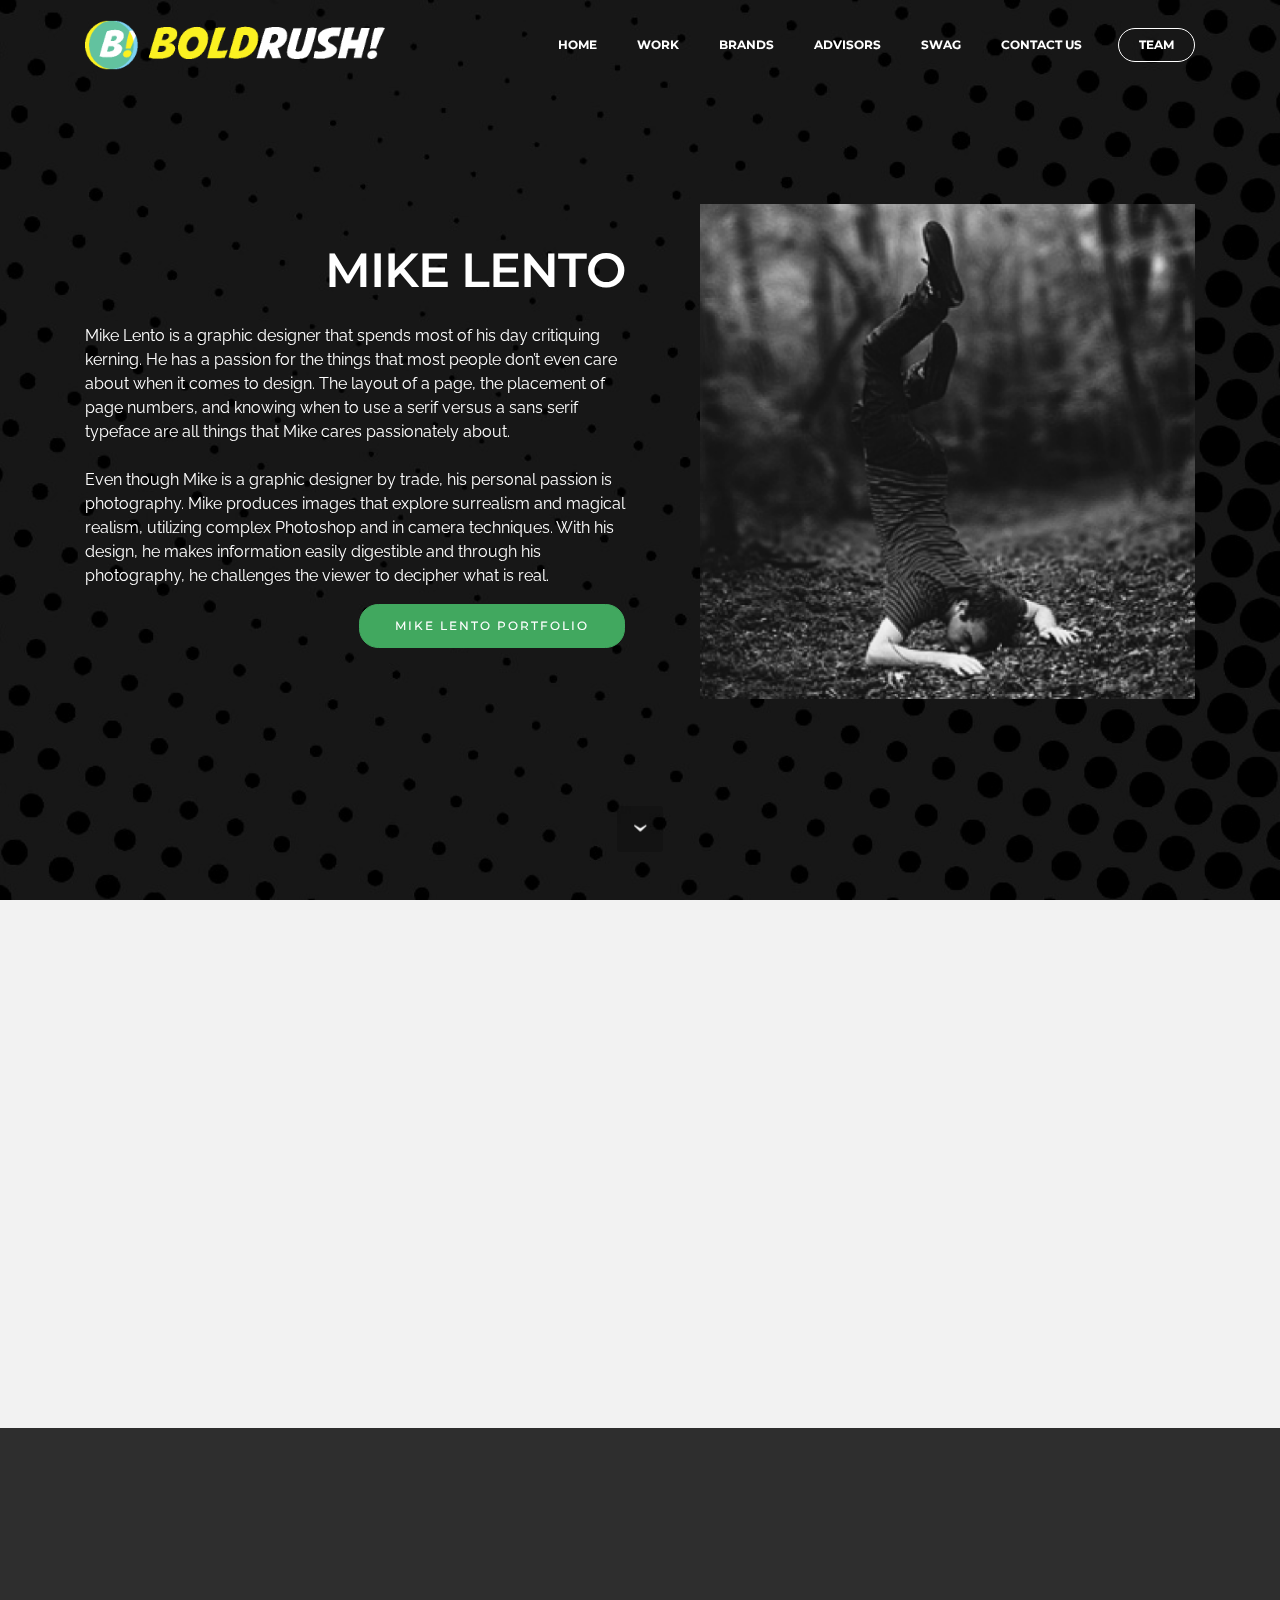
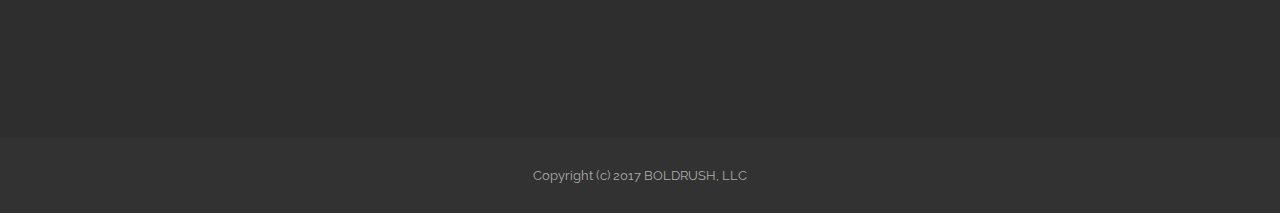
<file: mikelento.html>
<!DOCTYPE html>
<html>
<head>
  <!-- Site made with Mobirise Website Builder v3.12.1, https://mobirise.com -->
  <meta charset="UTF-8">
  <meta http-equiv="X-UA-Compatible" content="IE=edge">
  <meta name="generator" content="Mobirise v3.12.1, mobirise.com">
  <meta name="viewport" content="width=device-width, initial-scale=1">
  <link rel="shortcut icon" href="assets/images/boldrush-ca-logo-transparent-bg-w-white-128x128.png" type="image/x-icon">
  <meta name="description" content="Information about BOLDRUSH! member, Mike Lento.">
  <title>MIKE LENTO // Bio</title>
  <link rel="stylesheet" href="https://fonts.googleapis.com/css?family=Lora:400,700,400italic,700italic&amp;subset=latin">
  <link rel="stylesheet" href="https://fonts.googleapis.com/css?family=Montserrat:400,700">
  <link rel="stylesheet" href="https://fonts.googleapis.com/css?family=Raleway:100,100i,200,200i,300,300i,400,400i,500,500i,600,600i,700,700i,800,800i,900,900i">
  <link rel="stylesheet" href="assets/bootstrap-material-design-font/css/material.css">
  <link rel="stylesheet" href="assets/tether/tether.min.css">
  <link rel="stylesheet" href="assets/bootstrap/css/bootstrap.min.css">
  <link rel="stylesheet" href="assets/dropdown/css/style.css">
  <link rel="stylesheet" href="assets/animate.css/animate.min.css">
  <link rel="stylesheet" href="assets/socicon/css/styles.css">
  <link rel="stylesheet" href="assets/theme/css/style.css">
  <link rel="stylesheet" href="assets/mobirise/css/mbr-additional.css" type="text/css">
  
  
  
</head>
<body>
<section id="menu-27">

    <nav class="navbar navbar-dropdown bg-color transparent navbar-fixed-top">
        <div class="container">

            <div class="mbr-table">
                <div class="mbr-table-cell">

                    <div class="navbar-brand">
                        <a href="http://www.boldrush.org" class="navbar-logo"><img src="assets/images/logo-for-wall-graphic-768x128.png" alt="Mobirise"></a>
                        <a class="navbar-caption text-info" href="https://mobirise.com"></a>
                    </div>

                </div>
                <div class="mbr-table-cell">

                    <button class="navbar-toggler pull-xs-right hidden-md-up" type="button" data-toggle="collapse" data-target="#exCollapsingNavbar">
                        <div class="hamburger-icon"></div>
                    </button>

                    <ul class="nav-dropdown collapse pull-xs-right nav navbar-nav navbar-toggleable-sm" id="exCollapsingNavbar"><li class="nav-item"><a class="nav-link link" href="index.html">HOME</a></li><li class="nav-item"><a class="nav-link link" href="index.html#gallery3-2i">WORK</a></li><li class="nav-item"><a class="nav-link link" href="index.html#slider3-p">BRANDS</a></li><li class="nav-item"><a class="nav-link link" href="index.html#features1-j" aria-expanded="false">ADVISORS</a></li><li class="nav-item"><a class="nav-link link" href="http://boldrushcollective.blogspot.com/p/boldrush-store.html" aria-expanded="false">SWAG</a></li><li class="nav-item"><a class="nav-link link" href="index.html#form1-n" aria-expanded="false">CONTACT US</a></li><li class="nav-item nav-btn"><a class="nav-link btn btn-white btn-white-outline" href="index.html#features1-2o">TEAM</a></li></ul>
                    <button hidden="" class="navbar-toggler navbar-close" type="button" data-toggle="collapse" data-target="#exCollapsingNavbar">
                        <div class="close-icon"></div>
                    </button>

                </div>
            </div>

        </div>
    </nav>

</section>

<section class="engine"><a rel="external" href="https://mobirise.com">Mobirise Website Builder</a></section><section class="mbr-section mbr-section-hero mbr-section-full header2 mbr-parallax-background mbr-after-navbar" id="header2-29" style="background-image: url(assets/images/comicdots2-2000x717.jpg);">

    <div class="mbr-overlay" style="opacity: 0.8; background-color: rgb(0, 0, 0);">
    </div>

    <div class="mbr-table mbr-table-full">
        <div class="mbr-table-cell">

            <div class="container">
                <div class="mbr-section row">
                    <div class="mbr-table-md-up">
                        
                        
                        

                        <div class="mbr-table-cell col-md-5 content-size text-xs-center text-md-right">

                            <h3 class="mbr-section-title display-2">MIKE LENTO</h3>

                            <div class="mbr-section-text">
                                <p>Mike Lento is a graphic designer that spends most of his day critiquing kerning. He has a passion for the things that most people don’t even care about when it comes to design. The layout of a page, the placement of page numbers, and knowing when to use a serif versus a sans serif typeface are all things that Mike cares passionately about.<br> <br>Even though Mike is a graphic designer by trade, his personal passion is photography. Mike produces images that explore surrealism and magical realism, utilizing complex Photoshop and in camera techniques. With his design, he makes information easily digestible and through his photography, he challenges the viewer to decipher what is real.<br></p>
                            </div>

                            <div class="mbr-section-btn"><a class="btn btn-primary" href="http://mikelento.com/">MIKE LENTO PORTFOLIO</a></div>

                        </div>
                        <div class="mbr-table-cell mbr-valign-top mbr-left-padding-md-up col-md-7 image-size" style="width: 50%;">
                            <div class="mbr-figure"><img src="assets/images/mikelento300x300-2000x2000.png"></div>
                        </div>

                    </div>
                </div>
            </div>

        </div>
    </div>

    <div class="mbr-arrow mbr-arrow-floating hidden-sm-down" aria-hidden="true"><a href="#msg-box4-2b"><i class="mbr-arrow-icon"></i></a></div>

</section>

<section class="mbr-section" id="msg-box4-2b" style="background-color: rgb(242, 242, 242); padding-top: 120px; padding-bottom: 120px;">

    
    <div class="container">
        <div class="row">
            <div class="mbr-table-md-up">

              <div class="mbr-table-cell mbr-right-padding-md-up mbr-valign-top col-md-7 image-size" style="width: 50%;">
                  <div class="mbr-figure"><img src="assets/images/fujicamera-1400x600.png"></div>
              </div>

              


              <div class="mbr-table-cell col-md-5 text-xs-center text-md-left content-size">
                  <h3 class="mbr-section-title display-2">WINNER OF THE 2014 CHATHAM COUNTY EMERGING ARTIST GRANT - Mike Lento</h3>
                  

                  <div><a class="btn btn-primary" href="https://www.chathamartscouncil.org/spotlight-local-photographer-michael-lento-receives-emerging-artist-grant/">READ ARTICLE</a></div>
              </div>


              

            </div>
        </div>
    </div>

</section>

<section class="mbr-section mbr-section-md-padding" id="social-buttons4-2a" style="background-color: rgb(46, 46, 46); padding-top: 90px; padding-bottom: 90px;">
    
    <div class="container">
        <div class="row">
            <div class="col-md-8 col-md-offset-2 text-xs-center">
                <h3 class="mbr-section-title display-2">FOLLOW MIKE</h3>
                <div>       <a class="btn btn-social" title="LinkedIn" target="_blank" href="https://www.linkedin.com/in/michael-lento-32b3a751/"><i class="socicon socicon-linkedin"></i></a>   </div>
            </div>
        </div>
    </div>
</section>

<footer class="mbr-small-footer mbr-section mbr-section-nopadding" id="footer1-28" style="background-color: rgb(50, 50, 50); padding-top: 1.75rem; padding-bottom: 1.75rem;">
    
    <div class="container">
        <p class="text-xs-center">Copyright (c) 2017 BOLDRUSH, LLC</p>
    </div>
</footer>


  <script src="assets/web/assets/jquery/jquery.min.js"></script>
  <script src="assets/tether/tether.min.js"></script>
  <script src="assets/bootstrap/js/bootstrap.min.js"></script>
  <script src="assets/smooth-scroll/smooth-scroll.js"></script>
  <script src="assets/dropdown/js/script.min.js"></script>
  <script src="assets/touch-swipe/jquery.touch-swipe.min.js"></script>
  <script src="assets/viewport-checker/jquery.viewportchecker.js"></script>
  <script src="assets/jarallax/jarallax.js"></script>
  <script src="assets/theme/js/script.js"></script>
  
  
  <input name="animation" type="hidden">
   <div id="scrollToTop" class="scrollToTop mbr-arrow-up"><a style="text-align: center;"><i class="mbr-arrow-up-icon"></i></a></div>
  </body>
</html>
</file>
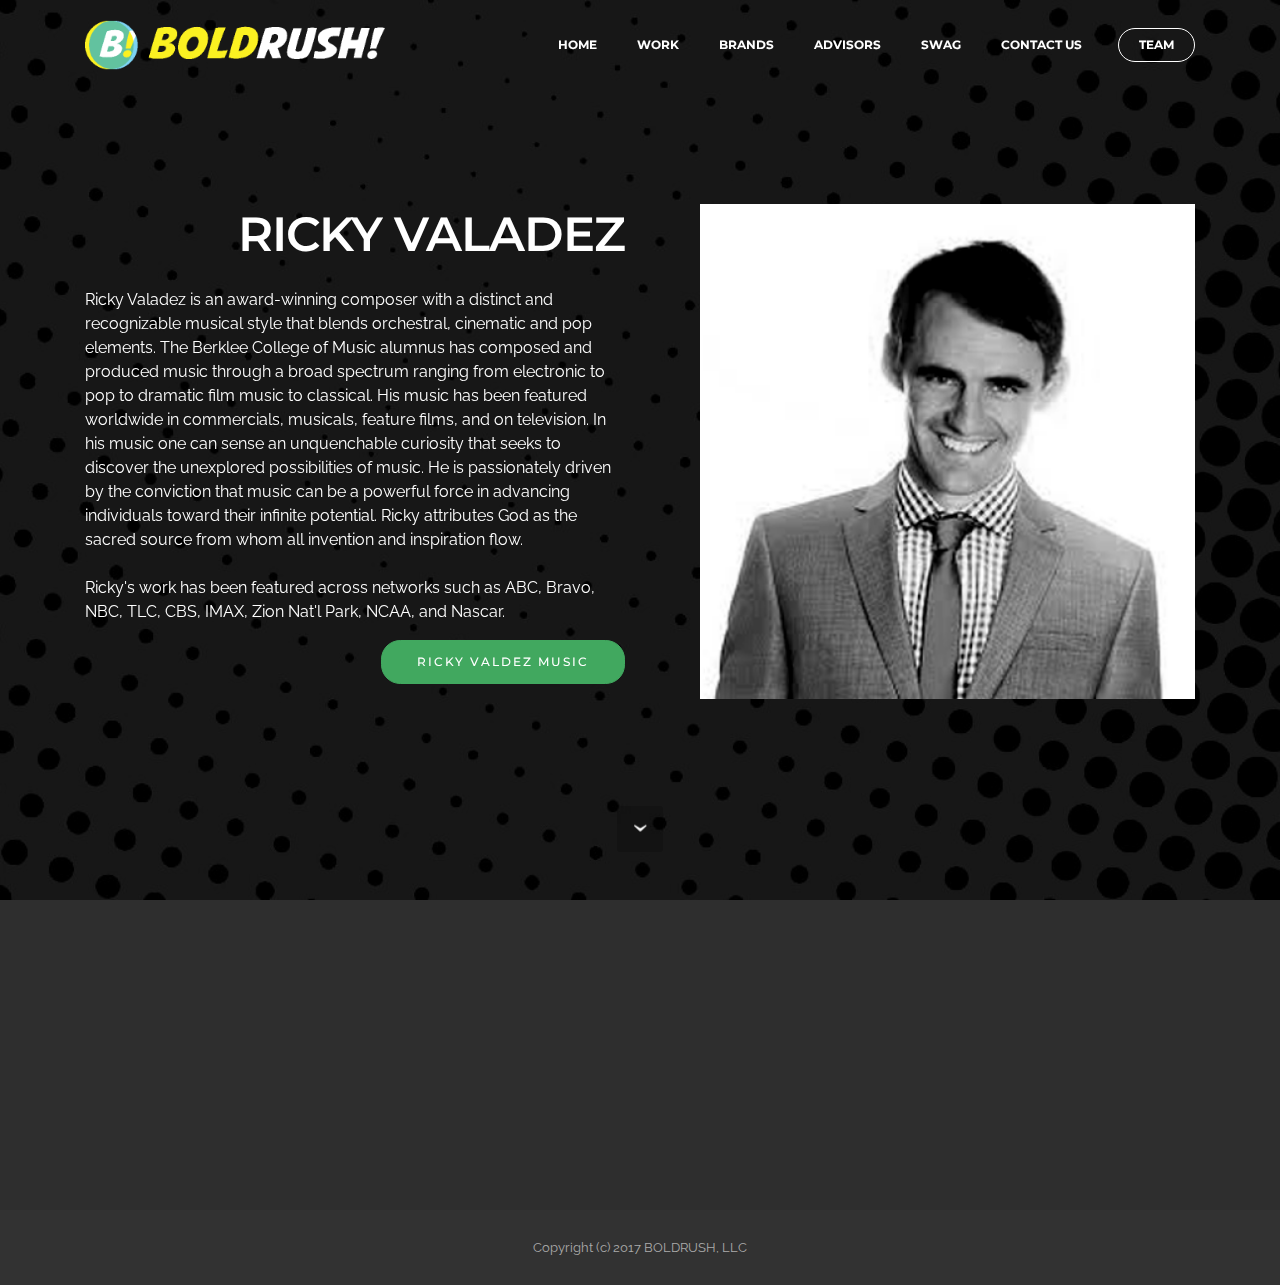
<file: rickyvaladez.html>
<!DOCTYPE html>
<html>
<head>
  <!-- Site made with Mobirise Website Builder v3.12.1, https://mobirise.com -->
  <meta charset="UTF-8">
  <meta http-equiv="X-UA-Compatible" content="IE=edge">
  <meta name="generator" content="Mobirise v3.12.1, mobirise.com">
  <meta name="viewport" content="width=device-width, initial-scale=1">
  <link rel="shortcut icon" href="assets/images/boldrush-ca-logo-transparent-bg-w-white-128x128.png" type="image/x-icon">
  <meta name="description" content="Information about BOLDRUSH! member, Ricky Valadez.">
  <title>RICKY VALADEZ // Bio</title>
  <link rel="stylesheet" href="https://fonts.googleapis.com/css?family=Lora:400,700,400italic,700italic&amp;subset=latin">
  <link rel="stylesheet" href="https://fonts.googleapis.com/css?family=Montserrat:400,700">
  <link rel="stylesheet" href="https://fonts.googleapis.com/css?family=Raleway:100,100i,200,200i,300,300i,400,400i,500,500i,600,600i,700,700i,800,800i,900,900i">
  <link rel="stylesheet" href="assets/bootstrap-material-design-font/css/material.css">
  <link rel="stylesheet" href="assets/tether/tether.min.css">
  <link rel="stylesheet" href="assets/bootstrap/css/bootstrap.min.css">
  <link rel="stylesheet" href="assets/dropdown/css/style.css">
  <link rel="stylesheet" href="assets/animate.css/animate.min.css">
  <link rel="stylesheet" href="assets/socicon/css/styles.css">
  <link rel="stylesheet" href="assets/theme/css/style.css">
  <link rel="stylesheet" href="assets/mobirise/css/mbr-additional.css" type="text/css">
  
  
  
</head>
<body>
<section id="menu-19">

    <nav class="navbar navbar-dropdown bg-color transparent navbar-fixed-top">
        <div class="container">

            <div class="mbr-table">
                <div class="mbr-table-cell">

                    <div class="navbar-brand">
                        <a href="http://www.boldrush.org" class="navbar-logo"><img src="assets/images/logo-for-wall-graphic-768x128.png" alt="Mobirise"></a>
                        <a class="navbar-caption text-info" href="https://mobirise.com"></a>
                    </div>

                </div>
                <div class="mbr-table-cell">

                    <button class="navbar-toggler pull-xs-right hidden-md-up" type="button" data-toggle="collapse" data-target="#exCollapsingNavbar">
                        <div class="hamburger-icon"></div>
                    </button>

                    <ul class="nav-dropdown collapse pull-xs-right nav navbar-nav navbar-toggleable-sm" id="exCollapsingNavbar"><li class="nav-item"><a class="nav-link link" href="index.html">HOME</a></li><li class="nav-item"><a class="nav-link link" href="index.html#gallery3-2i">WORK</a></li><li class="nav-item"><a class="nav-link link" href="index.html#slider3-p">BRANDS</a></li><li class="nav-item"><a class="nav-link link" href="index.html#features1-j" aria-expanded="false">ADVISORS</a></li><li class="nav-item"><a class="nav-link link" href="http://boldrushcollective.blogspot.com/p/boldrush-store.html" aria-expanded="false">SWAG</a></li><li class="nav-item"><a class="nav-link link" href="index.html#form1-n" aria-expanded="false">CONTACT US</a></li><li class="nav-item nav-btn"><a class="nav-link btn btn-white btn-white-outline" href="index.html#features1-2o">TEAM</a></li></ul>
                    <button hidden="" class="navbar-toggler navbar-close" type="button" data-toggle="collapse" data-target="#exCollapsingNavbar">
                        <div class="close-icon"></div>
                    </button>

                </div>
            </div>

        </div>
    </nav>

</section>

<section class="engine"><a rel="external" href="https://mobirise.com">Mobirise Web Site Maker</a></section><section class="mbr-section mbr-section-hero mbr-section-full header2 mbr-parallax-background mbr-after-navbar" id="header2-1b" style="background-image: url(assets/images/comicdots2-2000x717.jpg);">

    <div class="mbr-overlay" style="opacity: 0.8; background-color: rgb(0, 0, 0);">
    </div>

    <div class="mbr-table mbr-table-full">
        <div class="mbr-table-cell">

            <div class="container">
                <div class="mbr-section row">
                    <div class="mbr-table-md-up">
                        
                        
                        

                        <div class="mbr-table-cell col-md-5 content-size text-xs-center text-md-right">

                            <h3 class="mbr-section-title display-2">RICKY VALADEZ</h3>

                            <div class="mbr-section-text">
                                <p>Ricky Valadez is an award-winning composer with a distinct and recognizable musical style that blends orchestral, cinematic and pop elements. The Berklee College of Music alumnus has composed and produced music through a broad spectrum ranging from electronic to pop to dramatic film music to classical. His music has been featured worldwide in commercials, musicals, feature films, and on television. In his music one can sense an unquenchable curiosity that seeks to discover the unexplored possibilities of music. He is passionately driven by the conviction that music can be a powerful force in advancing individuals toward their infinite potential. Ricky attributes God as the sacred source from whom all invention and inspiration flow.<br><br>Ricky's work has been featured across networks such as ABC, Bravo, NBC, TLC, CBS, IMAX, Zion Nat'l Park, NCAA, and Nascar.<br></p>
                            </div>

                            <div class="mbr-section-btn"><a class="btn btn-primary" href="http://www.rickyvaladez.com">RICKY VALDEZ MUSIC</a></div>

                        </div>
                        <div class="mbr-table-cell mbr-valign-top mbr-left-padding-md-up col-md-7 image-size" style="width: 50%;">
                            <div class="mbr-figure"><img src="assets/images/rickybw-2000x2000.png"></div>
                        </div>

                    </div>
                </div>
            </div>

        </div>
    </div>

    <div class="mbr-arrow mbr-arrow-floating hidden-sm-down" aria-hidden="true"><a href="#social-buttons4-20"><i class="mbr-arrow-icon"></i></a></div>

</section>

<section class="mbr-section mbr-section-md-padding" id="social-buttons4-20" style="background-color: rgb(46, 46, 46); padding-top: 90px; padding-bottom: 90px;">
    
    <div class="container">
        <div class="row">
            <div class="col-md-8 col-md-offset-2 text-xs-center">
                <h3 class="mbr-section-title display-2">FOLLOW RICKY</h3>
                <div><a class="btn btn-social" title="Twitter" target="_blank" href="https://twitter.com/RickyJValadez"><i class="socicon socicon-twitter"></i></a> <a class="btn btn-social" title="Facebook" target="_blank" href="https://www.facebook.com/rickyvaladezmusic"><span class="socicon socicon-facebook mbr-iconfont mbr-iconfont-btn"></span></a> <a class="btn btn-social" title="Google+" target="_blank" href="https://plus.google.com/+RickyValadez/posts"><i class="socicon socicon-googleplus"></i></a>     <a class="btn btn-social" title="LinkedIn" target="_blank" href="https://www.linkedin.com/in/ricky-valadez-376aaa11"><i class="socicon socicon-linkedin"></i></a>   </div>
            </div>
        </div>
    </div>
</section>

<footer class="mbr-small-footer mbr-section mbr-section-nopadding" id="footer1-1a" style="background-color: rgb(50, 50, 50); padding-top: 1.75rem; padding-bottom: 1.75rem;">
    
    <div class="container">
        <p class="text-xs-center">Copyright (c) 2017 BOLDRUSH, LLC</p>
    </div>
</footer>


  <script src="assets/web/assets/jquery/jquery.min.js"></script>
  <script src="assets/tether/tether.min.js"></script>
  <script src="assets/bootstrap/js/bootstrap.min.js"></script>
  <script src="assets/smooth-scroll/smooth-scroll.js"></script>
  <script src="assets/dropdown/js/script.min.js"></script>
  <script src="assets/touch-swipe/jquery.touch-swipe.min.js"></script>
  <script src="assets/viewport-checker/jquery.viewportchecker.js"></script>
  <script src="assets/jarallax/jarallax.js"></script>
  <script src="assets/theme/js/script.js"></script>
  
  
  <input name="animation" type="hidden">
   <div id="scrollToTop" class="scrollToTop mbr-arrow-up"><a style="text-align: center;"><i class="mbr-arrow-up-icon"></i></a></div>
  </body>
</html>
</file>
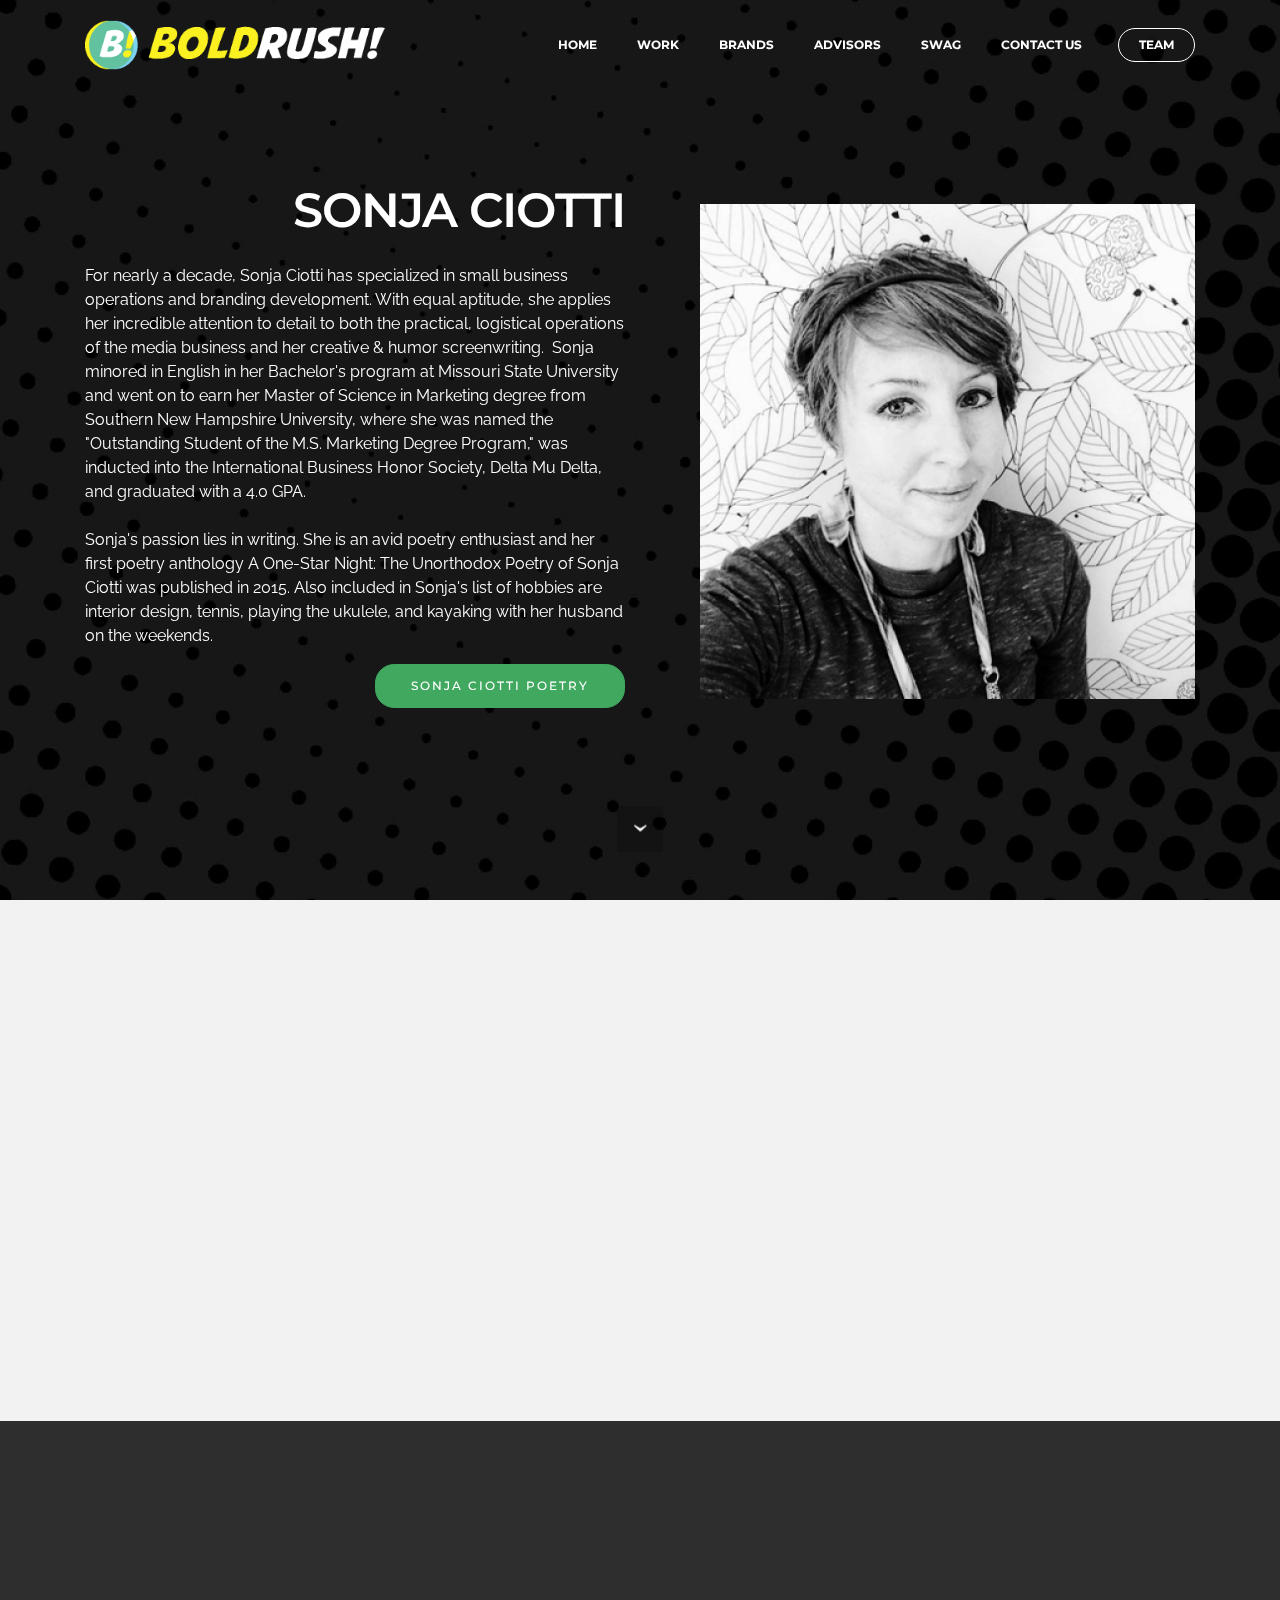
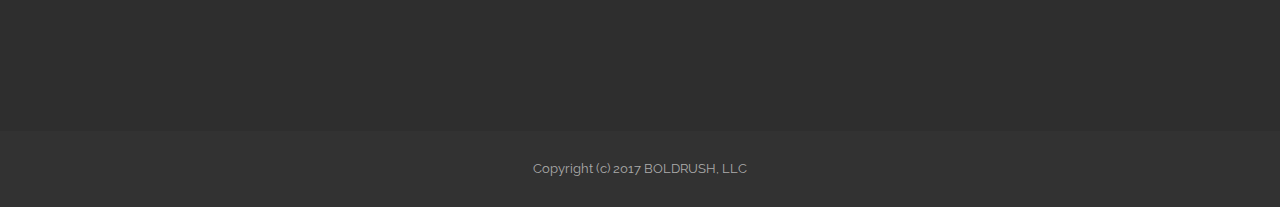
<file: sonjaciotti.html>
<!DOCTYPE html>
<html>
<head>
  <!-- Site made with Mobirise Website Builder v3.12.1, https://mobirise.com -->
  <meta charset="UTF-8">
  <meta http-equiv="X-UA-Compatible" content="IE=edge">
  <meta name="generator" content="Mobirise v3.12.1, mobirise.com">
  <meta name="viewport" content="width=device-width, initial-scale=1">
  <link rel="shortcut icon" href="assets/images/boldrush-ca-logo-transparent-bg-w-white-128x128.png" type="image/x-icon">
  <meta name="description" content="Information about BOLDRUSH! member, Sonja Ciotti.">
  <title>SONJA CIOTTI // Bio</title>
  <link rel="stylesheet" href="https://fonts.googleapis.com/css?family=Lora:400,700,400italic,700italic&amp;subset=latin">
  <link rel="stylesheet" href="https://fonts.googleapis.com/css?family=Montserrat:400,700">
  <link rel="stylesheet" href="https://fonts.googleapis.com/css?family=Raleway:100,100i,200,200i,300,300i,400,400i,500,500i,600,600i,700,700i,800,800i,900,900i">
  <link rel="stylesheet" href="assets/bootstrap-material-design-font/css/material.css">
  <link rel="stylesheet" href="assets/tether/tether.min.css">
  <link rel="stylesheet" href="assets/bootstrap/css/bootstrap.min.css">
  <link rel="stylesheet" href="assets/dropdown/css/style.css">
  <link rel="stylesheet" href="assets/animate.css/animate.min.css">
  <link rel="stylesheet" href="assets/socicon/css/styles.css">
  <link rel="stylesheet" href="assets/theme/css/style.css">
  <link rel="stylesheet" href="assets/mobirise/css/mbr-additional.css" type="text/css">
  
  
  
</head>
<body>
<section id="menu-14">

    <nav class="navbar navbar-dropdown bg-color transparent navbar-fixed-top">
        <div class="container">

            <div class="mbr-table">
                <div class="mbr-table-cell">

                    <div class="navbar-brand">
                        <a href="http://www.boldrush.org" class="navbar-logo"><img src="assets/images/logo-for-wall-graphic-768x128.png" alt="Mobirise"></a>
                        <a class="navbar-caption text-info" href="https://mobirise.com"></a>
                    </div>

                </div>
                <div class="mbr-table-cell">

                    <button class="navbar-toggler pull-xs-right hidden-md-up" type="button" data-toggle="collapse" data-target="#exCollapsingNavbar">
                        <div class="hamburger-icon"></div>
                    </button>

                    <ul class="nav-dropdown collapse pull-xs-right nav navbar-nav navbar-toggleable-sm" id="exCollapsingNavbar"><li class="nav-item"><a class="nav-link link" href="index.html">HOME</a></li><li class="nav-item"><a class="nav-link link" href="index.html#gallery3-2i">WORK</a></li><li class="nav-item"><a class="nav-link link" href="index.html#slider3-p">BRANDS</a></li><li class="nav-item"><a class="nav-link link" href="index.html#features1-j" aria-expanded="false">ADVISORS</a></li><li class="nav-item"><a class="nav-link link" href="http://boldrushcollective.blogspot.com/p/boldrush-store.html" aria-expanded="false">SWAG</a></li><li class="nav-item"><a class="nav-link link" href="index.html#form1-n" aria-expanded="false">CONTACT US</a></li><li class="nav-item nav-btn"><a class="nav-link btn btn-white btn-white-outline" href="index.html#features1-2o">TEAM</a></li></ul>
                    <button hidden="" class="navbar-toggler navbar-close" type="button" data-toggle="collapse" data-target="#exCollapsingNavbar">
                        <div class="close-icon"></div>
                    </button>

                </div>
            </div>

        </div>
    </nav>

</section>

<section class="engine"><a rel="external" href="https://mobirise.com">Web Site Creator</a></section><section class="mbr-section mbr-section-hero mbr-section-full header2 mbr-parallax-background mbr-after-navbar" id="header2-16" style="background-image: url(assets/images/comicdots2-2000x717.jpg);">

    <div class="mbr-overlay" style="opacity: 0.8; background-color: rgb(0, 0, 0);">
    </div>

    <div class="mbr-table mbr-table-full">
        <div class="mbr-table-cell">

            <div class="container">
                <div class="mbr-section row">
                    <div class="mbr-table-md-up">
                        
                        
                        

                        <div class="mbr-table-cell col-md-5 content-size text-xs-center text-md-right">

                            <h3 class="mbr-section-title display-2">SONJA CIOTTI</h3>

                            <div class="mbr-section-text">
                                <p>For nearly a decade, Sonja Ciotti has specialized in small business operations and branding development. With equal aptitude, she applies her incredible attention to detail to both the practical, logistical operations of the media business and her creative &amp; humor screenwriting. &nbsp;Sonja minored in English in her Bachelor's program at Missouri State University and went on to earn her Master of Science in Marketing degree from Southern New Hampshire University, where she was named the "Outstanding Student of the M.S. Marketing Degree Program," was inducted into the International Business Honor Society, Delta Mu Delta, and graduated with a 4.0 GPA.<br><br>Sonja's passion lies in writing. She is an avid poetry enthusiast and her first poetry anthology A One-Star Night: The Unorthodox Poetry of Sonja Ciotti was published in 2015.  Also included in Sonja's list of hobbies are interior design, tennis, playing the ukulele, and kayaking with her husband on the weekends.<br></p>
                            </div>

                            <div class="mbr-section-btn"><a class="btn btn-primary" href="http://www.sonjaciotti.com">SONJA CIOTTI POETRY</a></div>

                        </div>
                        <div class="mbr-table-cell mbr-valign-top mbr-left-padding-md-up col-md-7 image-size" style="width: 50%;">
                            <div class="mbr-figure"><img src="assets/images/sonjabw-2000x2000.jpg"></div>
                        </div>

                    </div>
                </div>
            </div>

        </div>
    </div>

    <div class="mbr-arrow mbr-arrow-floating hidden-sm-down" aria-hidden="true"><a href="#msg-box4-18"><i class="mbr-arrow-icon"></i></a></div>

</section>

<section class="mbr-section" id="msg-box4-18" style="background-color: rgb(242, 242, 242); padding-top: 120px; padding-bottom: 120px;">

    
    <div class="container">
        <div class="row">
            <div class="mbr-table-md-up">

              <div class="mbr-table-cell mbr-right-padding-md-up mbr-valign-top col-md-7 image-size" style="width: 50%;">
                  <div class="mbr-figure"><iframe class="mbr-embedded-video" src="https://player.vimeo.com/video/144647683?autoplay=0&amp;loop=0" width="1280" height="720" frameborder="0" allowfullscreen></iframe></div>
              </div>

              


              <div class="mbr-table-cell col-md-5 text-xs-center text-md-left content-size">
                  <h3 class="mbr-section-title display-2">BOOK TRAILER FOR "A One-Star Night" BY SONJA CIOTTI</h3>
                  

                  <div><a class="btn btn-primary" href="https://www.amazon.com/One-Star-Night-Unorthodox-Poetry-Ciotti/dp/0692497110/ref=sr_1_1?ie=UTF8&amp;qid=1488989750&amp;sr=8-1&amp;keywords=A+One-Star+Night+Sonja+Ciotti">GET A COPY</a></div>
              </div>


              

            </div>
        </div>
    </div>

</section>

<section class="mbr-section mbr-section-md-padding" id="social-buttons4-1z" style="background-color: rgb(46, 46, 46); padding-top: 90px; padding-bottom: 90px;">
    
    <div class="container">
        <div class="row">
            <div class="col-md-8 col-md-offset-2 text-xs-center">
                <h3 class="mbr-section-title display-2">FOLLOW SONJA</h3>
                <div><a class="btn btn-social" title="Twitter" target="_blank" href="https://twitter.com/sonjaciotti"><i class="socicon socicon-twitter"></i></a> <a class="btn btn-social" title="Facebook" target="_blank" href="https://www.facebook.com/sonjaciottidesign/?fref=ts"><i class="socicon socicon-facebook"></i></a> <a class="btn btn-social" title="Google+" target="_blank" href="https://plus.google.com/+SonjaCiotti/posts"><i class="socicon socicon-googleplus"></i></a> <a class="btn btn-social" title="YouTube" target="_blank" href="https://www.behance.net/sonjaciotti"><span class="socicon socicon-behance mbr-iconfont mbr-iconfont-btn"></span></a> <a class="btn btn-social" title="Instagram" target="_blank" href="https://instagram.com/sonjacio/"><i class="socicon socicon-instagram"></i></a> <a class="btn btn-social" title="Pinterest" target="_blank" href="https://www.pinterest.com/sonjaciotti/"><i class="socicon socicon-pinterest"></i></a>  <a class="btn btn-social" title="LinkedIn" target="_blank" href="https://www.linkedin.com/in/sonjaciotti"><i class="socicon socicon-linkedin"></i></a>   </div>
            </div>
        </div>
    </div>
</section>

<footer class="mbr-small-footer mbr-section mbr-section-nopadding" id="footer1-15" style="background-color: rgb(50, 50, 50); padding-top: 1.75rem; padding-bottom: 1.75rem;">
    
    <div class="container">
        <p class="text-xs-center">Copyright (c) 2017 BOLDRUSH, LLC</p>
    </div>
</footer>


  <script src="assets/web/assets/jquery/jquery.min.js"></script>
  <script src="assets/tether/tether.min.js"></script>
  <script src="assets/bootstrap/js/bootstrap.min.js"></script>
  <script src="assets/smooth-scroll/smooth-scroll.js"></script>
  <script src="assets/dropdown/js/script.min.js"></script>
  <script src="assets/touch-swipe/jquery.touch-swipe.min.js"></script>
  <script src="assets/viewport-checker/jquery.viewportchecker.js"></script>
  <script src="assets/jarallax/jarallax.js"></script>
  <script src="assets/theme/js/script.js"></script>
  
  
  <input name="animation" type="hidden">
   <div id="scrollToTop" class="scrollToTop mbr-arrow-up"><a style="text-align: center;"><i class="mbr-arrow-up-icon"></i></a></div>
  </body>
</html>
</file>
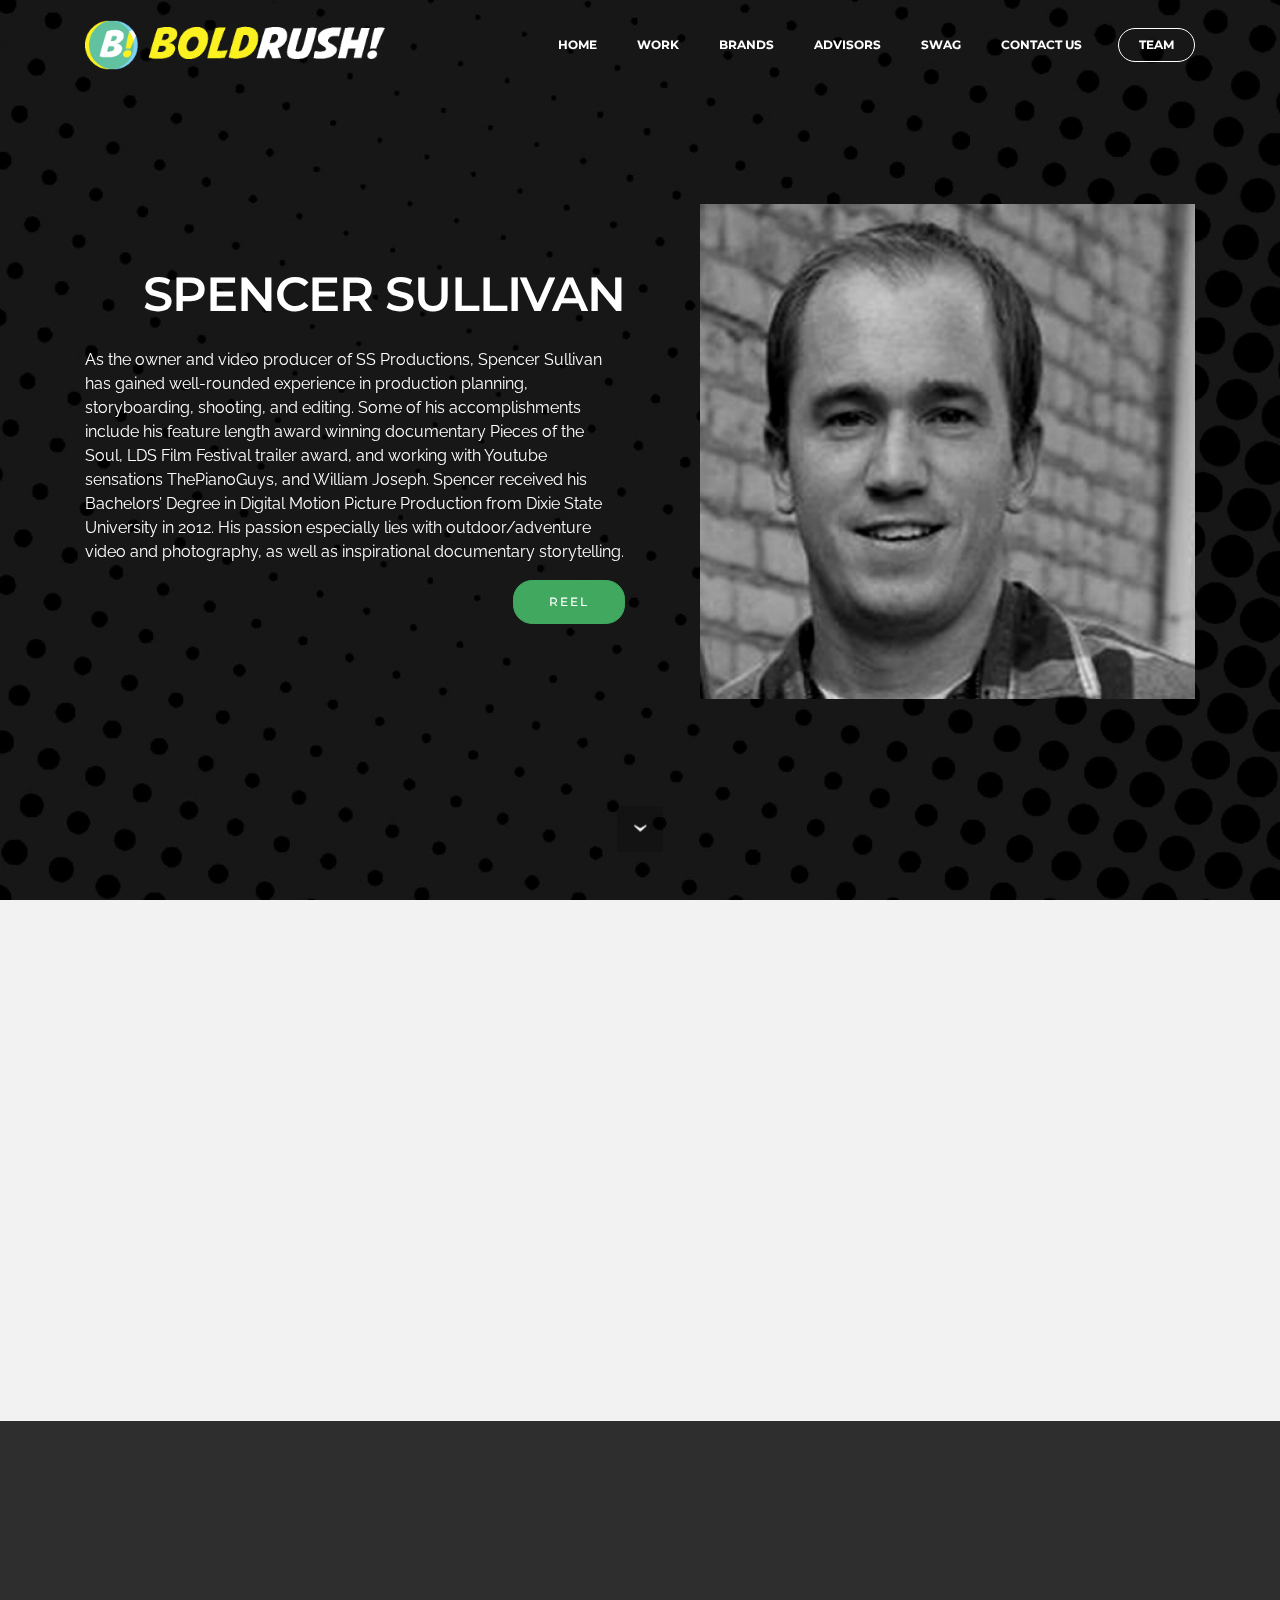
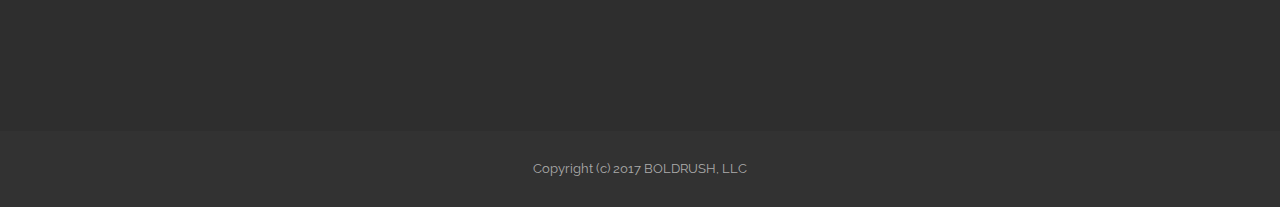
<file: spencersullivan.html>
<!DOCTYPE html>
<html>
<head>
  <!-- Site made with Mobirise Website Builder v3.12.1, https://mobirise.com -->
  <meta charset="UTF-8">
  <meta http-equiv="X-UA-Compatible" content="IE=edge">
  <meta name="generator" content="Mobirise v3.12.1, mobirise.com">
  <meta name="viewport" content="width=device-width, initial-scale=1">
  <link rel="shortcut icon" href="assets/images/boldrush-ca-logo-transparent-bg-w-white-128x128.png" type="image/x-icon">
  <meta name="description" content="Information about BOLDRUSH! member, Spencer Sullivan.">
  <title>SPENCER SULLIVAN // Bio</title>
  <link rel="stylesheet" href="https://fonts.googleapis.com/css?family=Lora:400,700,400italic,700italic&amp;subset=latin">
  <link rel="stylesheet" href="https://fonts.googleapis.com/css?family=Montserrat:400,700">
  <link rel="stylesheet" href="https://fonts.googleapis.com/css?family=Raleway:100,100i,200,200i,300,300i,400,400i,500,500i,600,600i,700,700i,800,800i,900,900i">
  <link rel="stylesheet" href="assets/bootstrap-material-design-font/css/material.css">
  <link rel="stylesheet" href="assets/tether/tether.min.css">
  <link rel="stylesheet" href="assets/bootstrap/css/bootstrap.min.css">
  <link rel="stylesheet" href="assets/dropdown/css/style.css">
  <link rel="stylesheet" href="assets/animate.css/animate.min.css">
  <link rel="stylesheet" href="assets/socicon/css/styles.css">
  <link rel="stylesheet" href="assets/theme/css/style.css">
  <link rel="stylesheet" href="assets/mobirise/css/mbr-additional.css" type="text/css">
  
  
  
</head>
<body>
<section id="menu-10">

    <nav class="navbar navbar-dropdown bg-color transparent navbar-fixed-top">
        <div class="container">

            <div class="mbr-table">
                <div class="mbr-table-cell">

                    <div class="navbar-brand">
                        <a href="http://www.boldrush.org" class="navbar-logo"><img src="assets/images/logo-for-wall-graphic-768x128.png" alt="Mobirise"></a>
                        <a class="navbar-caption text-info" href="https://mobirise.com"></a>
                    </div>

                </div>
                <div class="mbr-table-cell">

                    <button class="navbar-toggler pull-xs-right hidden-md-up" type="button" data-toggle="collapse" data-target="#exCollapsingNavbar">
                        <div class="hamburger-icon"></div>
                    </button>

                    <ul class="nav-dropdown collapse pull-xs-right nav navbar-nav navbar-toggleable-sm" id="exCollapsingNavbar"><li class="nav-item"><a class="nav-link link" href="index.html">HOME</a></li><li class="nav-item"><a class="nav-link link" href="index.html#gallery3-2i">WORK</a></li><li class="nav-item"><a class="nav-link link" href="index.html#slider3-p">BRANDS</a></li><li class="nav-item"><a class="nav-link link" href="index.html#features1-j" aria-expanded="false">ADVISORS</a></li><li class="nav-item"><a class="nav-link link" href="http://boldrushcollective.blogspot.com/p/boldrush-store.html" aria-expanded="false">SWAG</a></li><li class="nav-item"><a class="nav-link link" href="index.html#form1-n" aria-expanded="false">CONTACT US</a></li><li class="nav-item nav-btn"><a class="nav-link btn btn-white btn-white-outline" href="index.html#features1-2o">TEAM</a></li></ul>
                    <button hidden="" class="navbar-toggler navbar-close" type="button" data-toggle="collapse" data-target="#exCollapsingNavbar">
                        <div class="close-icon"></div>
                    </button>

                </div>
            </div>

        </div>
    </nav>

</section>

<section class="engine"><a rel="external" href="https://mobirise.com">mobirise.com</a></section><section class="mbr-section mbr-section-hero mbr-section-full header2 mbr-parallax-background mbr-after-navbar" id="header2-12" style="background-image: url(assets/images/comicdots2-2000x717.jpg);">

    <div class="mbr-overlay" style="opacity: 0.8; background-color: rgb(0, 0, 0);">
    </div>

    <div class="mbr-table mbr-table-full">
        <div class="mbr-table-cell">

            <div class="container">
                <div class="mbr-section row">
                    <div class="mbr-table-md-up">
                        
                        
                        

                        <div class="mbr-table-cell col-md-5 content-size text-xs-center text-md-right">

                            <h3 class="mbr-section-title display-2">SPENCER SULLIVAN</h3>

                            <div class="mbr-section-text">
                                <p>As the owner and video producer of SS Productions, Spencer Sullivan has gained well-rounded experience in production planning, storyboarding, shooting, and editing. Some of his accomplishments include his feature length award winning documentary Pieces of the Soul, LDS Film Festival trailer award, and working with Youtube sensations ThePianoGuys, and William Joseph. Spencer received his Bachelors’ Degree in Digital Motion Picture Production from Dixie State University in 2012. His passion especially lies with outdoor/adventure video and photography, as well as inspirational documentary storytelling.<br></p>
                            </div>

                            <div class="mbr-section-btn"><a class="btn btn-primary" href="spencersullivan.html#msg-box4-2s">REEL</a></div>

                        </div>
                        <div class="mbr-table-cell mbr-valign-top mbr-left-padding-md-up col-md-7 image-size" style="width: 50%;">
                            <div class="mbr-figure"><img src="assets/images/spencerbw-2000x2000.png"></div>
                        </div>

                    </div>
                </div>
            </div>

        </div>
    </div>

    <div class="mbr-arrow mbr-arrow-floating hidden-sm-down" aria-hidden="true"><a href="#msg-box4-2s"><i class="mbr-arrow-icon"></i></a></div>

</section>

<section class="mbr-section" id="msg-box4-2s" style="background-color: rgb(242, 242, 242); padding-top: 120px; padding-bottom: 120px;">

    
    <div class="container">
        <div class="row">
            <div class="mbr-table-md-up">

              <div class="mbr-table-cell mbr-right-padding-md-up mbr-valign-top col-md-7 image-size" style="width: 50%;">
                  <div class="mbr-figure"><iframe class="mbr-embedded-video" src="https://www.youtube.com/embed/jRtBxVTnKb8?rel=0&amp;amp;showinfo=0&amp;autoplay=0&amp;loop=0" width="1280" height="720" frameborder="0" allowfullscreen></iframe></div>
              </div>

              


              <div class="mbr-table-cell col-md-5 text-xs-center text-md-left content-size">
                  <h3 class="mbr-section-title display-2">Spencer Sullivan<br>Demo Reel</h3>
                  

                  
              </div>


              

            </div>
        </div>
    </div>

</section>

<section class="mbr-section mbr-section-md-padding" id="social-buttons4-1x" style="background-color: rgb(46, 46, 46); padding-top: 90px; padding-bottom: 90px;">
    
    <div class="container">
        <div class="row">
            <div class="col-md-8 col-md-offset-2 text-xs-center">
                <h3 class="mbr-section-title display-2">FOLLOW SPENCER</h3>
                <div>  <a class="btn btn-social" title="Google+" target="_blank" href="https://plus.google.com/106560838269115478868/posts"><i class="socicon socicon-googleplus"></i></a>  <a class="btn btn-social" title="Instagram" target="_blank" href="https://www.facebook.com/spencersullivanphotography"><span class="socicon socicon-facebook mbr-iconfont mbr-iconfont-btn"></span></a>   <a class="btn btn-social" title="LinkedIn" target="_blank" href="https://www.linkedin.com/in/spencersullivanproductions"><i class="socicon socicon-linkedin"></i></a>   </div>
            </div>
        </div>
    </div>
</section>

<footer class="mbr-small-footer mbr-section mbr-section-nopadding" id="footer1-11" style="background-color: rgb(50, 50, 50); padding-top: 1.75rem; padding-bottom: 1.75rem;">
    
    <div class="container">
        <p class="text-xs-center">Copyright (c) 2017 BOLDRUSH, LLC</p>
    </div>
</footer>


  <script src="assets/web/assets/jquery/jquery.min.js"></script>
  <script src="assets/tether/tether.min.js"></script>
  <script src="assets/bootstrap/js/bootstrap.min.js"></script>
  <script src="assets/smooth-scroll/smooth-scroll.js"></script>
  <script src="assets/dropdown/js/script.min.js"></script>
  <script src="assets/touch-swipe/jquery.touch-swipe.min.js"></script>
  <script src="assets/viewport-checker/jquery.viewportchecker.js"></script>
  <script src="assets/jarallax/jarallax.js"></script>
  <script src="assets/theme/js/script.js"></script>
  
  
  <input name="animation" type="hidden">
   <div id="scrollToTop" class="scrollToTop mbr-arrow-up"><a style="text-align: center;"><i class="mbr-arrow-up-icon"></i></a></div>
  </body>
</html>
</file>
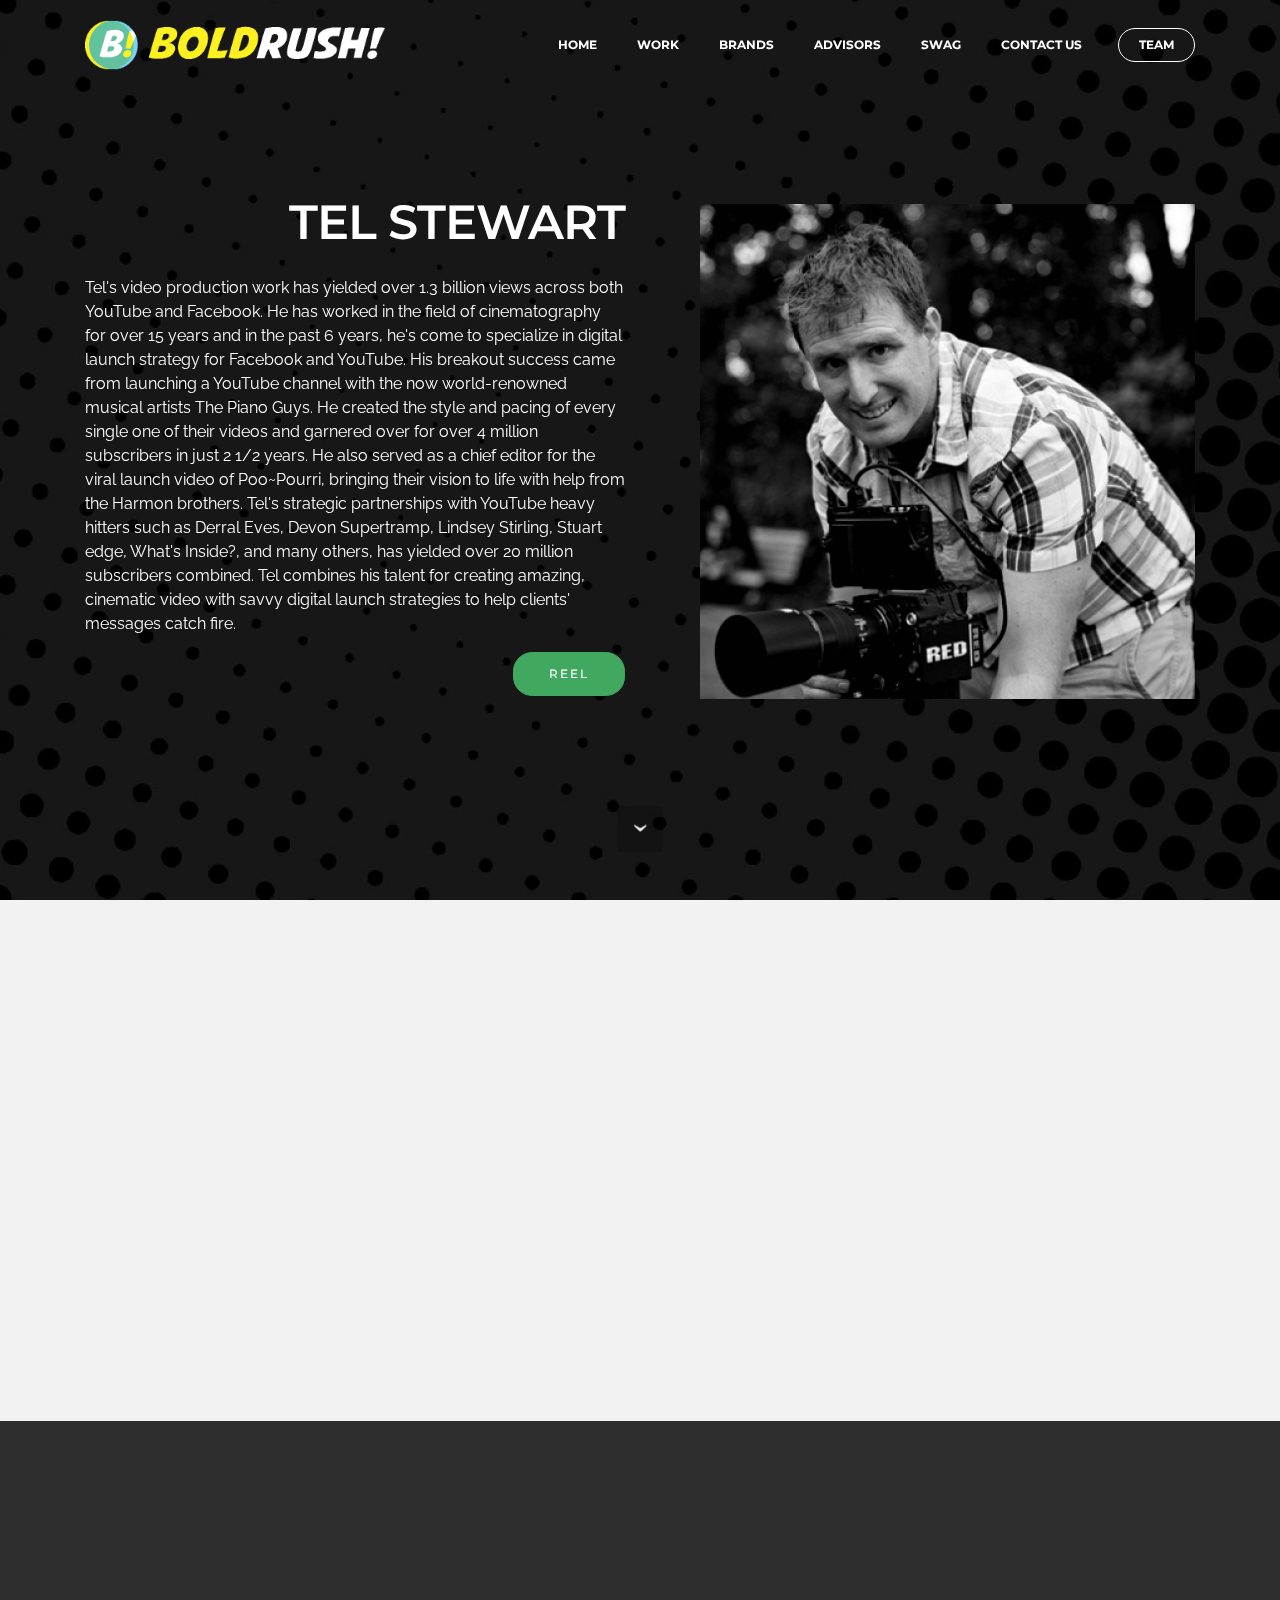
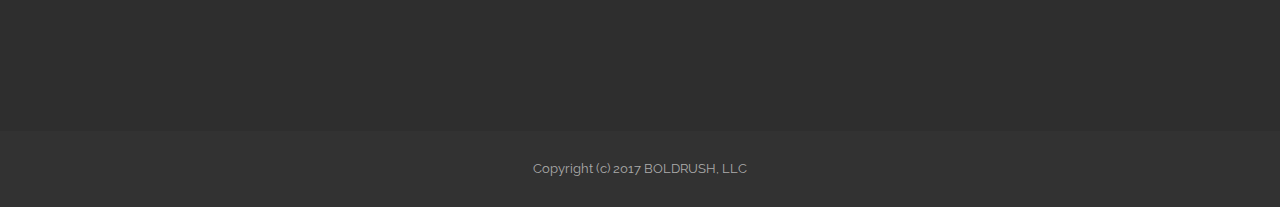
<file: telstewart.html>
<!DOCTYPE html>
<html>
<head>
  <!-- Site made with Mobirise Website Builder v3.12.1, https://mobirise.com -->
  <meta charset="UTF-8">
  <meta http-equiv="X-UA-Compatible" content="IE=edge">
  <meta name="generator" content="Mobirise v3.12.1, mobirise.com">
  <meta name="viewport" content="width=device-width, initial-scale=1">
  <link rel="shortcut icon" href="assets/images/boldrush-ca-logo-transparent-bg-w-white-128x128.png" type="image/x-icon">
  <meta name="description" content="Information about BOLDRUSH! member, Tel Stewart.">
  <title>TEL STEWART // Bio</title>
  <link rel="stylesheet" href="https://fonts.googleapis.com/css?family=Lora:400,700,400italic,700italic&amp;subset=latin">
  <link rel="stylesheet" href="https://fonts.googleapis.com/css?family=Montserrat:400,700">
  <link rel="stylesheet" href="https://fonts.googleapis.com/css?family=Raleway:100,100i,200,200i,300,300i,400,400i,500,500i,600,600i,700,700i,800,800i,900,900i">
  <link rel="stylesheet" href="assets/bootstrap-material-design-font/css/material.css">
  <link rel="stylesheet" href="assets/tether/tether.min.css">
  <link rel="stylesheet" href="assets/bootstrap/css/bootstrap.min.css">
  <link rel="stylesheet" href="assets/dropdown/css/style.css">
  <link rel="stylesheet" href="assets/animate.css/animate.min.css">
  <link rel="stylesheet" href="assets/socicon/css/styles.css">
  <link rel="stylesheet" href="assets/theme/css/style.css">
  <link rel="stylesheet" href="assets/mobirise/css/mbr-additional.css" type="text/css">
  
  
  
</head>
<body>
<section id="menu-v">

    <nav class="navbar navbar-dropdown bg-color transparent navbar-fixed-top">
        <div class="container">

            <div class="mbr-table">
                <div class="mbr-table-cell">

                    <div class="navbar-brand">
                        <a href="http://www.boldrush.org" class="navbar-logo"><img src="assets/images/logo-for-wall-graphic-768x128.png" alt="Mobirise"></a>
                        <a class="navbar-caption text-info" href="https://mobirise.com"></a>
                    </div>

                </div>
                <div class="mbr-table-cell">

                    <button class="navbar-toggler pull-xs-right hidden-md-up" type="button" data-toggle="collapse" data-target="#exCollapsingNavbar">
                        <div class="hamburger-icon"></div>
                    </button>

                    <ul class="nav-dropdown collapse pull-xs-right nav navbar-nav navbar-toggleable-sm" id="exCollapsingNavbar"><li class="nav-item"><a class="nav-link link" href="index.html">HOME</a></li><li class="nav-item"><a class="nav-link link" href="index.html#gallery3-2i">WORK</a></li><li class="nav-item"><a class="nav-link link" href="index.html#slider3-p">BRANDS</a></li><li class="nav-item"><a class="nav-link link" href="index.html#features1-j" aria-expanded="false">ADVISORS</a></li><li class="nav-item"><a class="nav-link link" href="http://boldrushcollective.blogspot.com/p/boldrush-store.html" aria-expanded="false">SWAG</a></li><li class="nav-item"><a class="nav-link link" href="index.html#form1-n" aria-expanded="false">CONTACT US</a></li><li class="nav-item nav-btn"><a class="nav-link btn btn-white btn-white-outline" href="index.html#features1-2o">TEAM</a></li></ul>
                    <button hidden="" class="navbar-toggler navbar-close" type="button" data-toggle="collapse" data-target="#exCollapsingNavbar">
                        <div class="close-icon"></div>
                    </button>

                </div>
            </div>

        </div>
    </nav>

</section>

<section class="engine"><a rel="external" href="https://mobirise.com">mobirise.com</a></section><section class="mbr-section mbr-section-hero mbr-section-full header2 mbr-parallax-background mbr-after-navbar" id="header2-x" style="background-image: url(assets/images/comicdots2-2000x717.jpg);">

    <div class="mbr-overlay" style="opacity: 0.8; background-color: rgb(0, 0, 0);">
    </div>

    <div class="mbr-table mbr-table-full">
        <div class="mbr-table-cell">

            <div class="container">
                <div class="mbr-section row">
                    <div class="mbr-table-md-up">
                        
                        
                        

                        <div class="mbr-table-cell col-md-5 content-size text-xs-center text-md-right">

                            <h3 class="mbr-section-title display-2">TEL STEWART</h3>

                            <div class="mbr-section-text">
                                <p>Tel's video production work has yielded over 1.3 billion views across both YouTube and Facebook. He has worked in the field of cinematography for over 15 years and in the past 6 years,  he's come to specialize in digital launch strategy for Facebook and YouTube. His breakout success came from launching a YouTube channel with the now world-renowned musical artists The Piano Guys. He created the style and pacing of every single one of their videos and garnered over for over 4 million subscribers in just 2 1/2 years. He also served as a chief editor for the viral launch video of Poo~Pourri, bringing their vision to life with help from the Harmon brothers. Tel's strategic partnerships with YouTube heavy hitters such as Derral Eves, Devon Supertramp, Lindsey Stirling, Stuart edge, What's Inside?, and many others, has yielded over 20 million subscribers combined. Tel combines his talent for creating amazing, cinematic video with savvy digital launch strategies to help clients' messages catch fire.&nbsp;<br></p>
                            </div>

                            <div class="mbr-section-btn"><a class="btn btn-primary" href="telstewart.html#msg-box4-2r">REEL</a></div>

                        </div>
                        <div class="mbr-table-cell mbr-valign-top mbr-left-padding-md-up col-md-7 image-size" style="width: 50%;">
                            <div class="mbr-figure"><img src="assets/images/tste-2000x2000.jpg"></div>
                        </div>

                    </div>
                </div>
            </div>

        </div>
    </div>

    <div class="mbr-arrow mbr-arrow-floating hidden-sm-down" aria-hidden="true"><a href="#msg-box4-2r"><i class="mbr-arrow-icon"></i></a></div>

</section>

<section class="mbr-section" id="msg-box4-2r" style="background-color: rgb(242, 242, 242); padding-top: 120px; padding-bottom: 120px;">

    
    <div class="container">
        <div class="row">
            <div class="mbr-table-md-up">

              <div class="mbr-table-cell mbr-right-padding-md-up mbr-valign-top col-md-7 image-size" style="width: 50%;">
                  <div class="mbr-figure"><iframe class="mbr-embedded-video" src="https://www.youtube.com/embed/jRtBxVTnKb8?rel=0&amp;amp;showinfo=0&amp;autoplay=0&amp;loop=0" width="1280" height="720" frameborder="0" allowfullscreen></iframe></div>
              </div>

              


              <div class="mbr-table-cell col-md-5 text-xs-center text-md-left content-size">
                  <h3 class="mbr-section-title display-2">Tel Stewart<br>Demo Reel</h3>
                  

                  
              </div>


              

            </div>
        </div>
    </div>

</section>

<section class="mbr-section mbr-section-md-padding" id="social-buttons4-1w" style="background-color: rgb(46, 46, 46); padding-top: 90px; padding-bottom: 90px;">
    
    <div class="container">
        <div class="row">
            <div class="col-md-8 col-md-offset-2 text-xs-center">
                <h3 class="mbr-section-title display-2">FOLLOW TEL</h3>
                <div><a class="btn btn-social" title="Twitter" target="_blank" href="https://twitter.com/Tel_Stewart"><i class="socicon socicon-twitter"></i></a>  <a class="btn btn-social" title="Google+" target="_blank" href="https://plus.google.com/104965735732776177397/posts"><i class="socicon socicon-googleplus"></i></a>  <a class="btn btn-social" title="Instagram" target="_blank" href="https://www.facebook.com/TelStewartProductions/?fref=ts"><span class="socicon socicon-facebook mbr-iconfont mbr-iconfont-btn"></span></a>   <a class="btn btn-social" title="LinkedIn" target="_blank" href="https://www.linkedin.com/in/tel-stewart-a5470256"><i class="socicon socicon-linkedin"></i></a>   </div>
            </div>
        </div>
    </div>
</section>

<footer class="mbr-small-footer mbr-section mbr-section-nopadding" id="footer1-w" style="background-color: rgb(50, 50, 50); padding-top: 1.75rem; padding-bottom: 1.75rem;">
    
    <div class="container">
        <p class="text-xs-center">Copyright (c) 2017 BOLDRUSH, LLC</p>
    </div>
</footer>


  <script src="assets/web/assets/jquery/jquery.min.js"></script>
  <script src="assets/tether/tether.min.js"></script>
  <script src="assets/bootstrap/js/bootstrap.min.js"></script>
  <script src="assets/smooth-scroll/smooth-scroll.js"></script>
  <script src="assets/dropdown/js/script.min.js"></script>
  <script src="assets/touch-swipe/jquery.touch-swipe.min.js"></script>
  <script src="assets/viewport-checker/jquery.viewportchecker.js"></script>
  <script src="assets/jarallax/jarallax.js"></script>
  <script src="assets/theme/js/script.js"></script>
  
  
  <input name="animation" type="hidden">
   <div id="scrollToTop" class="scrollToTop mbr-arrow-up"><a style="text-align: center;"><i class="mbr-arrow-up-icon"></i></a></div>
  </body>
</html>
</file>
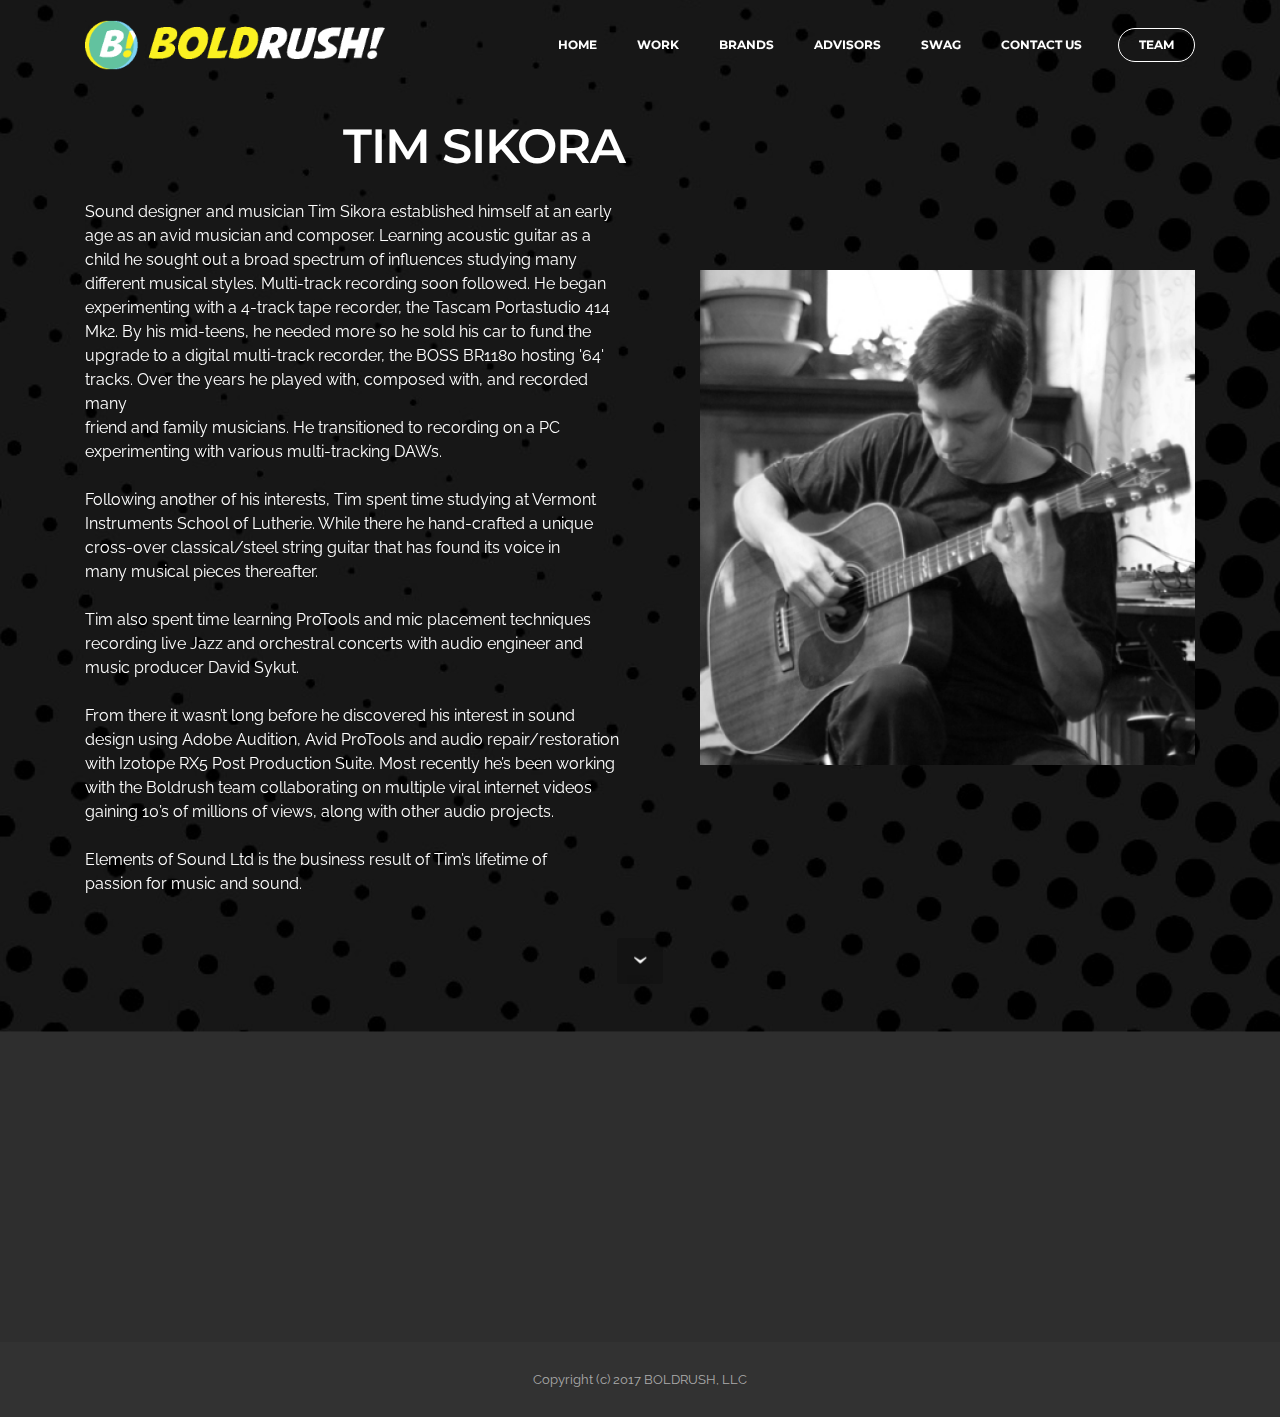
<file: timsikora.html>
<!DOCTYPE html>
<html>
<head>
  <!-- Site made with Mobirise Website Builder v3.12.1, https://mobirise.com -->
  <meta charset="UTF-8">
  <meta http-equiv="X-UA-Compatible" content="IE=edge">
  <meta name="generator" content="Mobirise v3.12.1, mobirise.com">
  <meta name="viewport" content="width=device-width, initial-scale=1">
  <link rel="shortcut icon" href="assets/images/boldrush-ca-logo-transparent-bg-w-white-128x128.png" type="image/x-icon">
  <meta name="description" content="Information about BOLDRUSH! member, Tim Sikora.">
  <title>TIM SIKORA // Bio</title>
  <link rel="stylesheet" href="https://fonts.googleapis.com/css?family=Lora:400,700,400italic,700italic&amp;subset=latin">
  <link rel="stylesheet" href="https://fonts.googleapis.com/css?family=Montserrat:400,700">
  <link rel="stylesheet" href="https://fonts.googleapis.com/css?family=Raleway:100,100i,200,200i,300,300i,400,400i,500,500i,600,600i,700,700i,800,800i,900,900i">
  <link rel="stylesheet" href="assets/bootstrap-material-design-font/css/material.css">
  <link rel="stylesheet" href="assets/tether/tether.min.css">
  <link rel="stylesheet" href="assets/bootstrap/css/bootstrap.min.css">
  <link rel="stylesheet" href="assets/dropdown/css/style.css">
  <link rel="stylesheet" href="assets/animate.css/animate.min.css">
  <link rel="stylesheet" href="assets/socicon/css/styles.css">
  <link rel="stylesheet" href="assets/theme/css/style.css">
  <link rel="stylesheet" href="assets/mobirise/css/mbr-additional.css" type="text/css">
  
  
  
</head>
<body>
<section id="menu-1p">

    <nav class="navbar navbar-dropdown bg-color transparent navbar-fixed-top">
        <div class="container">

            <div class="mbr-table">
                <div class="mbr-table-cell">

                    <div class="navbar-brand">
                        <a href="http://www.boldrush.org" class="navbar-logo"><img src="assets/images/logo-for-wall-graphic-768x128.png" alt="Mobirise"></a>
                        <a class="navbar-caption text-info" href="https://mobirise.com"></a>
                    </div>

                </div>
                <div class="mbr-table-cell">

                    <button class="navbar-toggler pull-xs-right hidden-md-up" type="button" data-toggle="collapse" data-target="#exCollapsingNavbar">
                        <div class="hamburger-icon"></div>
                    </button>

                    <ul class="nav-dropdown collapse pull-xs-right nav navbar-nav navbar-toggleable-sm" id="exCollapsingNavbar"><li class="nav-item"><a class="nav-link link" href="index.html">HOME</a></li><li class="nav-item"><a class="nav-link link" href="index.html#gallery3-2i">WORK</a></li><li class="nav-item"><a class="nav-link link" href="index.html#slider3-p">BRANDS</a></li><li class="nav-item"><a class="nav-link link" href="index.html#features1-j" aria-expanded="false">ADVISORS</a></li><li class="nav-item"><a class="nav-link link" href="http://boldrushcollective.blogspot.com/p/boldrush-store.html" aria-expanded="false">SWAG</a></li><li class="nav-item"><a class="nav-link link" href="index.html#form1-n" aria-expanded="false">CONTACT US</a></li><li class="nav-item nav-btn"><a class="nav-link btn btn-white btn-white-outline" href="index.html#features1-2o">TEAM</a></li></ul>
                    <button hidden="" class="navbar-toggler navbar-close" type="button" data-toggle="collapse" data-target="#exCollapsingNavbar">
                        <div class="close-icon"></div>
                    </button>

                </div>
            </div>

        </div>
    </nav>

</section>

<section class="engine"><a rel="external" href="https://mobirise.com">https://mobirise.com/</a></section><section class="mbr-section mbr-section-hero mbr-section-full header2 mbr-parallax-background mbr-after-navbar" id="header2-1r" style="background-image: url(assets/images/comicdots2-2000x717.jpg);">

    <div class="mbr-overlay" style="opacity: 0.8; background-color: rgb(0, 0, 0);">
    </div>

    <div class="mbr-table mbr-table-full">
        <div class="mbr-table-cell">

            <div class="container">
                <div class="mbr-section row">
                    <div class="mbr-table-md-up">
                        
                        
                        

                        <div class="mbr-table-cell col-md-5 content-size text-xs-center text-md-right">

                            <h3 class="mbr-section-title display-2">TIM SIKORA</h3>

                            <div class="mbr-section-text">
                                <p>Sound designer and musician Tim Sikora established himself at an early<br>age as an avid musician and composer. Learning acoustic guitar as a<br>child he sought out a broad spectrum of influences studying many<br>different musical styles. Multi-track recording soon followed. He began<br>experimenting with a 4-track tape recorder, the Tascam Portastudio 414<br>Mk2. By his mid-teens, he needed more so he sold his car to fund the<br>upgrade to a digital multi-track recorder, the BOSS BR1180 hosting '64'<br>tracks. Over the years he played with, composed with, and recorded many<br>friend and family musicians. He transitioned to recording on a PC<br>experimenting with various multi-tracking DAWs.<br><br>Following another of his interests, Tim spent time studying at Vermont<br>Instruments School of Lutherie. While there he hand-crafted a unique<br>cross-over classical/steel string guitar that has found its voice in<br>many musical pieces thereafter.<br><br>Tim also spent time learning ProTools and mic placement techniques<br>recording live Jazz and orchestral concerts with audio engineer and<br>music producer David Sykut.<br><br> From there it wasn’t long before he discovered his interest in sound<br>design using Adobe Audition, Avid ProTools and audio repair/restoration<br>with Izotope RX5 Post Production Suite. Most recently he’s been working<br>with the Boldrush team collaborating on multiple viral internet videos<br>gaining 10’s of millions of views, along with other audio projects.<br><br>Elements of Sound Ltd is the business result of Tim’s lifetime of<br>passion for music and sound.<br></p>
                            </div>

                            

                        </div>
                        <div class="mbr-table-cell mbr-valign-top mbr-left-padding-md-up col-md-7 image-size" style="width: 50%;">
                            <div class="mbr-figure"><img src="assets/images/timsikorabw300x300-2000x2000.jpg"></div>
                        </div>

                    </div>
                </div>
            </div>

        </div>
    </div>

    <div class="mbr-arrow mbr-arrow-floating hidden-sm-down" aria-hidden="true"><a href="#social-buttons4-25"><i class="mbr-arrow-icon"></i></a></div>

</section>

<section class="mbr-section mbr-section-md-padding" id="social-buttons4-25" style="background-color: rgb(46, 46, 46); padding-top: 90px; padding-bottom: 90px;">
    
    <div class="container">
        <div class="row">
            <div class="col-md-8 col-md-offset-2 text-xs-center">
                <h3 class="mbr-section-title display-2">FOLLOW TIM</h3>
                <div>       <a class="btn btn-social" title="LinkedIn" target="_blank" href="https://www.linkedin.com/in/tim-sikora-63659b125/"><i class="socicon socicon-linkedin"></i></a>   </div>
            </div>
        </div>
    </div>
</section>

<footer class="mbr-small-footer mbr-section mbr-section-nopadding" id="footer1-1q" style="background-color: rgb(50, 50, 50); padding-top: 1.75rem; padding-bottom: 1.75rem;">
    
    <div class="container">
        <p class="text-xs-center">Copyright (c) 2017 BOLDRUSH, LLC</p>
    </div>
</footer>


  <script src="assets/web/assets/jquery/jquery.min.js"></script>
  <script src="assets/tether/tether.min.js"></script>
  <script src="assets/bootstrap/js/bootstrap.min.js"></script>
  <script src="assets/smooth-scroll/smooth-scroll.js"></script>
  <script src="assets/dropdown/js/script.min.js"></script>
  <script src="assets/touch-swipe/jquery.touch-swipe.min.js"></script>
  <script src="assets/viewport-checker/jquery.viewportchecker.js"></script>
  <script src="assets/jarallax/jarallax.js"></script>
  <script src="assets/theme/js/script.js"></script>
  
  
  <input name="animation" type="hidden">
   <div id="scrollToTop" class="scrollToTop mbr-arrow-up"><a style="text-align: center;"><i class="mbr-arrow-up-icon"></i></a></div>
  </body>
</html>
</file>
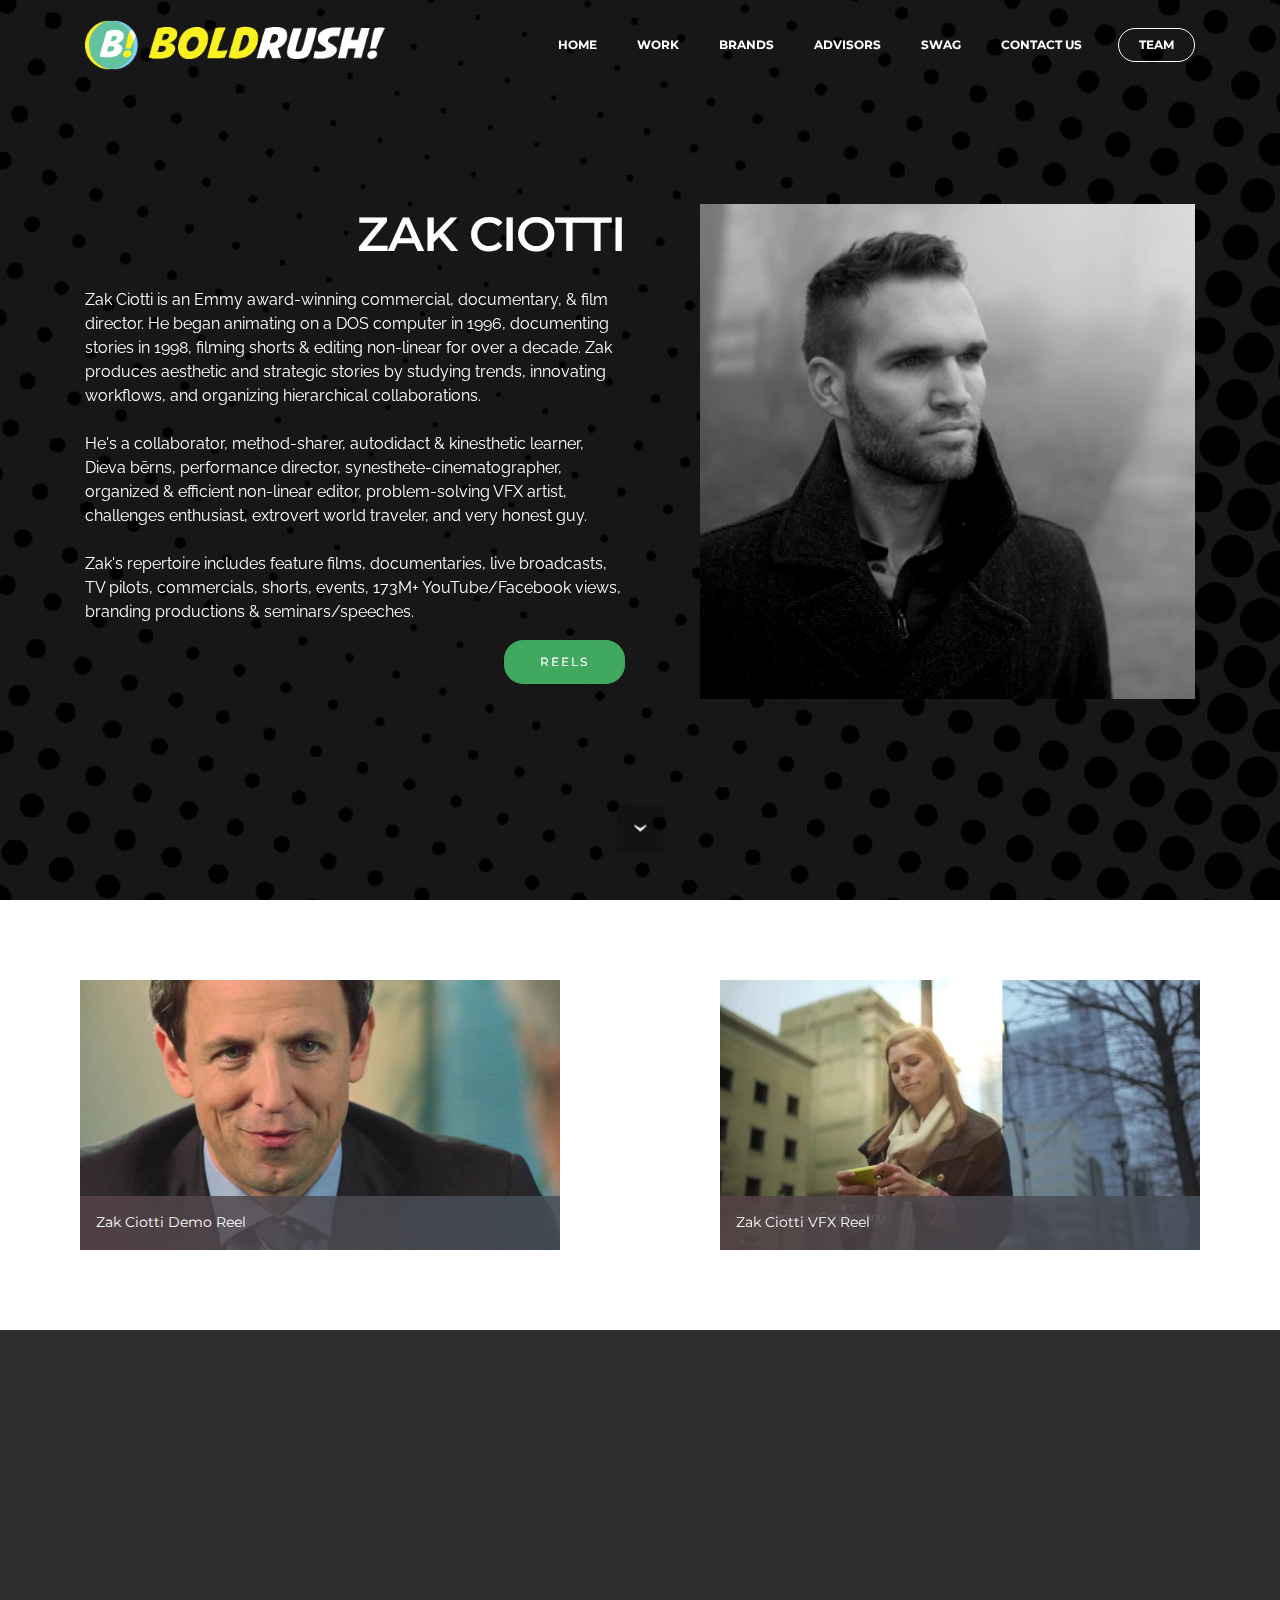
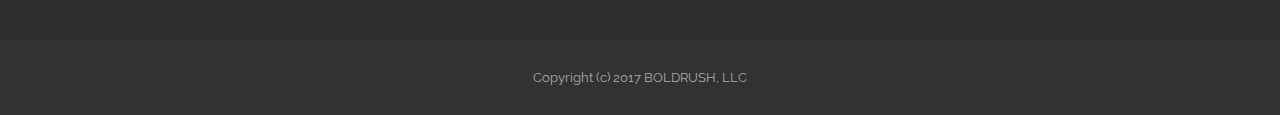
<file: zakciotti.html>
<!DOCTYPE html>
<html>
<head>
  <!-- Site made with Mobirise Website Builder v3.12.1, https://mobirise.com -->
  <meta charset="UTF-8">
  <meta http-equiv="X-UA-Compatible" content="IE=edge">
  <meta name="generator" content="Mobirise v3.12.1, mobirise.com">
  <meta name="viewport" content="width=device-width, initial-scale=1">
  <link rel="shortcut icon" href="assets/images/boldrush-ca-logo-transparent-bg-w-white-128x128.png" type="image/x-icon">
  <meta name="description" content="Information about BOLDRUSH! member, Zak Ciotti.">
  <title>ZAK CIOTTI // Bio</title>
  <link rel="stylesheet" href="https://fonts.googleapis.com/css?family=Lora:400,700,400italic,700italic&amp;subset=latin">
  <link rel="stylesheet" href="https://fonts.googleapis.com/css?family=Montserrat:400,700">
  <link rel="stylesheet" href="https://fonts.googleapis.com/css?family=Raleway:100,100i,200,200i,300,300i,400,400i,500,500i,600,600i,700,700i,800,800i,900,900i">
  <link rel="stylesheet" href="assets/bootstrap-material-design-font/css/material.css">
  <link rel="stylesheet" href="assets/et-line-font-plugin/style.css">
  <link rel="stylesheet" href="assets/tether/tether.min.css">
  <link rel="stylesheet" href="assets/bootstrap/css/bootstrap.min.css">
  <link rel="stylesheet" href="assets/dropdown/css/style.css">
  <link rel="stylesheet" href="assets/animate.css/animate.min.css">
  <link rel="stylesheet" href="assets/socicon/css/styles.css">
  <link rel="stylesheet" href="assets/theme/css/style.css">
  <link rel="stylesheet" href="assets/mobirise-gallery/style.css">
  <link rel="stylesheet" href="assets/mobirise/css/mbr-additional.css" type="text/css">
  
  
  
</head>
<body>
<section id="menu-r">

    <nav class="navbar navbar-dropdown bg-color transparent navbar-fixed-top">
        <div class="container">

            <div class="mbr-table">
                <div class="mbr-table-cell">

                    <div class="navbar-brand">
                        <a href="http://www.boldrush.org" class="navbar-logo"><img src="assets/images/logo-for-wall-graphic-768x128.png" alt="Mobirise"></a>
                        <a class="navbar-caption text-info" href="https://mobirise.com"></a>
                    </div>

                </div>
                <div class="mbr-table-cell">

                    <button class="navbar-toggler pull-xs-right hidden-md-up" type="button" data-toggle="collapse" data-target="#exCollapsingNavbar">
                        <div class="hamburger-icon"></div>
                    </button>

                    <ul class="nav-dropdown collapse pull-xs-right nav navbar-nav navbar-toggleable-sm" id="exCollapsingNavbar"><li class="nav-item"><a class="nav-link link" href="index.html">HOME</a></li><li class="nav-item"><a class="nav-link link" href="index.html#gallery3-2i">WORK</a></li><li class="nav-item"><a class="nav-link link" href="index.html#slider3-p">BRANDS</a></li><li class="nav-item"><a class="nav-link link" href="index.html#features1-j" aria-expanded="false">ADVISORS</a></li><li class="nav-item"><a class="nav-link link" href="http://boldrushcollective.blogspot.com/p/boldrush-store.html" aria-expanded="false">SWAG</a></li><li class="nav-item"><a class="nav-link link" href="index.html#form1-n" aria-expanded="false">CONTACT US</a></li><li class="nav-item nav-btn"><a class="nav-link btn btn-white btn-white-outline" href="index.html#features1-2o">TEAM</a></li></ul>
                    <button hidden="" class="navbar-toggler navbar-close" type="button" data-toggle="collapse" data-target="#exCollapsingNavbar">
                        <div class="close-icon"></div>
                    </button>

                </div>
            </div>

        </div>
    </nav>

</section>

<section class="engine"><a rel="external" href="https://mobirise.com">Website Maker</a></section><section class="mbr-section mbr-section-hero mbr-section-full header2 mbr-parallax-background mbr-after-navbar" id="header2-t" style="background-image: url(assets/images/comicdots2-2000x717.jpg);">

    <div class="mbr-overlay" style="opacity: 0.8; background-color: rgb(0, 0, 0);">
    </div>

    <div class="mbr-table mbr-table-full">
        <div class="mbr-table-cell">

            <div class="container">
                <div class="mbr-section row">
                    <div class="mbr-table-md-up">
                        
                        
                        

                        <div class="mbr-table-cell col-md-5 content-size text-xs-center text-md-right">

                            <h3 class="mbr-section-title display-2">ZAK CIOTTI</h3>

                            <div class="mbr-section-text">
                                <p>Zak Ciotti is an Emmy award-winning commercial, documentary, &amp; film director.  He began animating on a DOS computer in 1996, documenting stories in 1998, filming shorts &amp; editing non-linear for over a decade. Zak produces aesthetic and strategic stories by studying trends, innovating workflows, and organizing hierarchical collaborations.  <br><br>He's a collaborator, method-sharer, autodidact &amp; kinesthetic learner, Dieva bērns, performance director, synesthete-cinematographer, organized &amp; efficient non-linear editor, problem-solving VFX artist, challenges enthusiast, extrovert world traveler, and very honest guy.<br><br>Zak's repertoire includes feature films, documentaries, live broadcasts, TV pilots, commercials, shorts, events, 173M+ YouTube/Facebook views, branding productions &amp; seminars/speeches.<br></p>
                            </div>

                            <div class="mbr-section-btn"><a class="btn btn-primary" href="zakciotti.html#gallery4-u">REELS</a></div>

                        </div>
                        <div class="mbr-table-cell mbr-valign-top mbr-left-padding-md-up col-md-7 image-size" style="width: 50%;">
                            <div class="mbr-figure"><img src="assets/images/zak-2000x2000.png"></div>
                        </div>

                    </div>
                </div>
            </div>

        </div>
    </div>

    <div class="mbr-arrow mbr-arrow-floating hidden-sm-down" aria-hidden="true"><a href="#gallery4-u"><i class="mbr-arrow-icon"></i></a></div>

</section>

<section class="mbr-gallery mbr-section mbr-section-nopadding mbr-slider-carousel" id="gallery4-u" data-filter="false" style="padding-top: 0rem; padding-bottom: 0rem;">
    <!-- Filter -->
    

    <!-- Gallery -->
    <div class="mbr-gallery-row">
        <div class=" mbr-gallery-layout-default">
            <div>
                <div>
                    <div class="mbr-gallery-item mbr-gallery-item__mobirise3 mbr-gallery-item--p5 video-slide" data-video-url="https://www.youtube.com/watch?v=9AAO6SByRSo">
                        <div href="#lb-gallery4-u" data-slide-to="0" data-toggle="modal">
                            <div></div>
                            <img alt="" src="assets/images/2017-03-08-15-22-10.jpg">

                            
                            <span class="icon-video"></span>
                            
                            <span class="mbr-gallery-title">Zak Ciotti Demo Reel</span>
                        </div>
                    </div><div class="mbr-gallery-item mbr-gallery-item__mobirise3 mbr-gallery-item--p5 video-slide" data-tags="Awesome" data-video-url="https://vimeo.com/92935486">
                        <div href="#lb-gallery4-u" data-slide-to="1" data-toggle="modal">
                            <div></div>
                            <img alt="" src="assets/images/2017-03-08-15-21-25.jpg">

                            
                            <span class="icon-video"></span>
                            
                            <span class="mbr-gallery-title">Zak Ciotti VFX Reel</span>
                        </div>
                    </div>
                </div>
            </div>
            <div class="clearfix"></div>
        </div>
    </div>

    <!-- Lightbox -->
    <div data-app-prevent-settings="" class="mbr-slider modal fade carousel slide" tabindex="-1" data-keyboard="true" data-interval="false" id="lb-gallery4-u">
        <div class="modal-dialog">
            <div class="modal-content">
                <div class="modal-body">
                    <ol class="carousel-indicators">
                        <li data-app-prevent-settings="" data-target="#lb-gallery4-u" class=" active" data-slide-to="0"></li><li data-app-prevent-settings="" data-target="#lb-gallery4-u" data-slide-to="1"></li>
                    </ol>
                    <div class="carousel-inner">
                        <div class="carousel-item active video-container">
                            <img alt="">
                        </div><div class="carousel-item video-container">
                            <img alt="" src="assets/images/bike.jpg">
                        </div>
                    </div>
                    <a class="left carousel-control" role="button" data-slide="prev" href="#lb-gallery4-u">
                        <span class="icon-prev" aria-hidden="true"></span>
                        <span class="sr-only">Previous</span>
                    </a>
                    <a class="right carousel-control" role="button" data-slide="next" href="#lb-gallery4-u">
                        <span class="icon-next" aria-hidden="true"></span>
                        <span class="sr-only">Next</span>
                    </a>

                    <a class="close" href="#" role="button" data-dismiss="modal">
                        <span aria-hidden="true">×</span>
                        <span class="sr-only">Close</span>
                    </a>
                </div>
            </div>
        </div>
    </div>
</section>

<section class="mbr-section mbr-section-md-padding" id="social-buttons4-1v" style="background-color: rgb(46, 46, 46); padding-top: 90px; padding-bottom: 90px;">
    
    <div class="container">
        <div class="row">
            <div class="col-md-8 col-md-offset-2 text-xs-center">
                <h3 class="mbr-section-title display-2">FOLLOW ZAK</h3>
                <div><a class="btn btn-social" title="Twitter" target="_blank" href="https://twitter.com/zakciotti"><i class="socicon socicon-twitter"></i></a> <a class="btn btn-social" title="Facebook" target="_blank" href="https://www.behance.net/zakciotti"><span class="socicon socicon-behance mbr-iconfont mbr-iconfont-btn"></span></a> <a class="btn btn-social" title="Google+" target="_blank" href="https://plus.google.com/100490319092195479259/posts"><i class="socicon socicon-googleplus"></i></a>  <a class="btn btn-social" title="Instagram" target="_blank" href="https://instagram.com/zakciotti/"><i class="socicon socicon-instagram"></i></a>   <a class="btn btn-social" title="LinkedIn" target="_blank" href="https://www.linkedin.com/in/zakciotti"><i class="socicon socicon-linkedin"></i></a>   </div>
            </div>
        </div>
    </div>
</section>

<footer class="mbr-small-footer mbr-section mbr-section-nopadding" id="footer1-s" style="background-color: rgb(50, 50, 50); padding-top: 1.75rem; padding-bottom: 1.75rem;">
    
    <div class="container">
        <p class="text-xs-center">Copyright (c) 2017 BOLDRUSH, LLC</p>
    </div>
</footer>


  <script src="assets/web/assets/jquery/jquery.min.js"></script>
  <script src="assets/tether/tether.min.js"></script>
  <script src="assets/bootstrap/js/bootstrap.min.js"></script>
  <script src="assets/smooth-scroll/smooth-scroll.js"></script>
  <script src="assets/dropdown/js/script.min.js"></script>
  <script src="assets/touch-swipe/jquery.touch-swipe.min.js"></script>
  <script src="assets/viewport-checker/jquery.viewportchecker.js"></script>
  <script src="assets/jarallax/jarallax.js"></script>
  <script src="assets/masonry/masonry.pkgd.min.js"></script>
  <script src="assets/imagesloaded/imagesloaded.pkgd.min.js"></script>
  <script src="assets/bootstrap-carousel-swipe/bootstrap-carousel-swipe.js"></script>
  <script src="assets/theme/js/script.js"></script>
  <script src="assets/mobirise-gallery/player.min.js"></script>
  <script src="assets/mobirise-gallery/script.js"></script>
  
  
  <input name="animation" type="hidden">
   <div id="scrollToTop" class="scrollToTop mbr-arrow-up"><a style="text-align: center;"><i class="mbr-arrow-up-icon"></i></a></div>
  </body>
</html>
</file>
<file: assets/bootstrap-material-design-font/css/material.css>
@font-face {
  font-family: 'Material-Design-Icons';
  src: url('../fonts/Material-Design-Icons.eot?3ocs8m');
  src: url('../fonts/Material-Design-Icons.eot?#iefix3ocs8m') format('embedded-opentype'), url('../fonts/Material-Design-Icons.woff?3ocs8m') format('woff'), url('../fonts/Material-Design-Icons.ttf?3ocs8m') format('truetype'), url('../fonts/Material-Design-Icons.svg?3ocs8m#Material-Design-Icons') format('svg');
  font-weight: normal;
  font-style: normal;
}
[class^="mdi-"],
[class*="mdi-"] {
  speak: none;
  display: inline-block;
  font-style: normal;
  font-variant:normal;
  font-weight:normal;
  /*font-size:24px;*/
  line-height:1;
  font-family:'Material-Design-Icons' !important;
  text-rendering: auto;
  
  -webkit-font-smoothing: antialiased;
  -moz-osx-font-smoothing: grayscale;
  -webkit-transform: translate(0, 0);
      -ms-transform: translate(0, 0);
          transform: translate(0, 0);
}
[class^="mdi-"]:before,
[class*="mdi-"]:before {
  display: inline-block;
  speak: none;
  text-decoration: inherit;
}
[class^="mdi-"].pull-left,
[class*="mdi-"].pull-left {
  margin-right: .3em;
}
[class^="mdi-"].pull-right,
[class*="mdi-"].pull-right {
  margin-left: .3em;
}
[class^="mdi-"].mdi-lg:before,
[class*="mdi-"].mdi-lg:before,
[class^="mdi-"].mdi-lg:after,
[class*="mdi-"].mdi-lg:after {
  font-size: 1.33333333em;
  line-height: 0.75em;
  vertical-align: -15%;
}
[class^="mdi-"].mdi-2x:before,
[class*="mdi-"].mdi-2x:before,
[class^="mdi-"].mdi-2x:after,
[class*="mdi-"].mdi-2x:after {
  font-size: 2em;
}
[class^="mdi-"].mdi-3x:before,
[class*="mdi-"].mdi-3x:before,
[class^="mdi-"].mdi-3x:after,
[class*="mdi-"].mdi-3x:after {
  font-size: 3em;
}
[class^="mdi-"].mdi-4x:before,
[class*="mdi-"].mdi-4x:before,
[class^="mdi-"].mdi-4x:after,
[class*="mdi-"].mdi-4x:after {
  font-size: 4em;
}
[class^="mdi-"].mdi-5x:before,
[class*="mdi-"].mdi-5x:before,
[class^="mdi-"].mdi-5x:after,
[class*="mdi-"].mdi-5x:after {
  font-size: 5em;
}
[class^="mdi-device-signal-cellular-"]:after,
[class^="mdi-device-battery-"]:after,
[class^="mdi-device-battery-charging-"]:after,
[class^="mdi-device-signal-cellular-connected-no-internet-"]:after,
[class^="mdi-device-signal-wifi-"]:after,
[class^="mdi-device-signal-wifi-statusbar-not-connected"]:after,
.mdi-device-network-wifi:after {
  opacity: .3;
  position: absolute;
  left: 0;
  top: 0;
  z-index: 1;
  display: inline-block;
  speak: none;
  text-decoration: inherit;
}
[class^="mdi-device-signal-cellular-"]:after {
  content: "\e758";
}
[class^="mdi-device-battery-"]:after {
  content: "\e735";
}
[class^="mdi-device-battery-charging-"]:after {
  content: "\e733";
}
[class^="mdi-device-signal-cellular-connected-no-internet-"]:after {
  content: "\e75d";
}
[class^="mdi-device-signal-wifi-"]:after,
.mdi-device-network-wifi:after {
  content: "\e765";
}
[class^="mdi-device-signal-wifi-statusbasr-not-connected"]:after {
  content: "\e8f7";
}
.mdi-device-signal-cellular-off:after,
.mdi-device-signal-cellular-null:after,
.mdi-device-signal-cellular-no-sim:after,
.mdi-device-signal-wifi-off:after,
.mdi-device-signal-wifi-4-bar:after,
.mdi-device-signal-cellular-4-bar:after,
.mdi-device-battery-alert:after,
.mdi-device-signal-cellular-connected-no-internet-4-bar:after,
.mdi-device-battery-std:after,
.mdi-device-battery-full .mdi-device-battery-unknown:after {
  content: "";
}
.mdi-fw {
  width: 1.28571429em;
  text-align: center;
}
.mdi-ul {
  padding-left: 0;
  margin-left: 2.14285714em;
  list-style-type: none;
}
.mdi-ul > li {
  position: relative;
}
.mdi-li {
  position: absolute;
  left: -2.14285714em;
  width: 2.14285714em;
  top: 0.14285714em;
  text-align: center;
}
.mdi-li.mdi-lg {
  left: -1.85714286em;
}
.mdi-border {
  padding: .2em .25em .15em;
  border: solid 0.08em #eeeeee;
  border-radius: .1em;
}
.mdi-spin {
  -webkit-animation: mdi-spin 2s infinite linear;
  animation: mdi-spin 2s infinite linear;
  -webkit-transform-origin: 50% 50%;
  -ms-transform-origin: 50% 50%;
      transform-origin: 50% 50%;
}
.mdi-pulse {
  -webkit-animation: mdi-spin 1s steps(8) infinite;
  animation: mdi-spin 1s steps(8) infinite;
  -webkit-transform-origin: 50% 50%;
  -ms-transform-origin: 50% 50%;
      transform-origin: 50% 50%;
}
@-webkit-keyframes mdi-spin {
  0% {
    -webkit-transform: rotate(0deg);
    transform: rotate(0deg);
  }
  100% {
    -webkit-transform: rotate(359deg);
    transform: rotate(359deg);
  }
}
@keyframes mdi-spin {
  0% {
    -webkit-transform: rotate(0deg);
    transform: rotate(0deg);
  }
  100% {
    -webkit-transform: rotate(359deg);
    transform: rotate(359deg);
  }
}
.mdi-rotate-90 {
  filter: progid:DXImageTransform.Microsoft.BasicImage(rotation=1);
  -webkit-transform: rotate(90deg);
  -ms-transform: rotate(90deg);
  transform: rotate(90deg);
}
.mdi-rotate-180 {
  filter: progid:DXImageTransform.Microsoft.BasicImage(rotation=2);
  -webkit-transform: rotate(180deg);
  -ms-transform: rotate(180deg);
  transform: rotate(180deg);
}
.mdi-rotate-270 {
  filter: progid:DXImageTransform.Microsoft.BasicImage(rotation=3);
  -webkit-transform: rotate(270deg);
  -ms-transform: rotate(270deg);
  transform: rotate(270deg);
}
.mdi-flip-horizontal {
  filter: progid:DXImageTransform.Microsoft.BasicImage(rotation=0, mirror=1);
  -webkit-transform: scale(-1, 1);
  -ms-transform: scale(-1, 1);
  transform: scale(-1, 1);
}
.mdi-flip-vertical {
  filter: progid:DXImageTransform.Microsoft.BasicImage(rotation=2, mirror=1);
  -webkit-transform: scale(1, -1);
  -ms-transform: scale(1, -1);
  transform: scale(1, -1);
}
:root .mdi-rotate-90,
:root .mdi-rotate-180,
:root .mdi-rotate-270,
:root .mdi-flip-horizontal,
:root .mdi-flip-vertical {
  -webkit-filter: none;
          filter: none;
}
.mdi-stack {
  position: relative;
  display: inline-block;
  width: 2em;
  height: 2em;
  line-height: 2em;
  vertical-align: middle;
}
.mdi-stack-1x,
.mdi-stack-2x {
  position: absolute;
  left: 0;
  width: 100%;
  text-align: center;
}
.mdi-stack-1x {
  line-height: inherit;
}
.mdi-stack-2x {
  font-size: 2em;
}
.mdi-inverse {
  color: #ffffff;
}
/* Start Icons */
.mdi-action-3d-rotation:before {
  content: "\e600";
}
.mdi-action-accessibility:before {
  content: "\e601";
}
.mdi-action-account-balance-wallet:before {
  content: "\e602";
}
.mdi-action-account-balance:before {
  content: "\e603";
}
.mdi-action-account-box:before {
  content: "\e604";
}
.mdi-action-account-child:before {
  content: "\e605";
}
.mdi-action-account-circle:before {
  content: "\e606";
}
.mdi-action-add-shopping-cart:before {
  content: "\e607";
}
.mdi-action-alarm-add:before {
  content: "\e608";
}
.mdi-action-alarm-off:before {
  content: "\e609";
}
.mdi-action-alarm-on:before {
  content: "\e60a";
}
.mdi-action-alarm:before {
  content: "\e60b";
}
.mdi-action-android:before {
  content: "\e60c";
}
.mdi-action-announcement:before {
  content: "\e60d";
}
.mdi-action-aspect-ratio:before {
  content: "\e60e";
}
.mdi-action-assessment:before {
  content: "\e60f";
}
.mdi-action-assignment-ind:before {
  content: "\e610";
}
.mdi-action-assignment-late:before {
  content: "\e611";
}
.mdi-action-assignment-return:before {
  content: "\e612";
}
.mdi-action-assignment-returned:before {
  content: "\e613";
}
.mdi-action-assignment-turned-in:before {
  content: "\e614";
}
.mdi-action-assignment:before {
  content: "\e615";
}
.mdi-action-autorenew:before {
  content: "\e616";
}
.mdi-action-backup:before {
  content: "\e617";
}
.mdi-action-book:before {
  content: "\e618";
}
.mdi-action-bookmark-outline:before {
  content: "\e619";
}
.mdi-action-bookmark:before {
  content: "\e61a";
}
.mdi-action-bug-report:before {
  content: "\e61b";
}
.mdi-action-cached:before {
  content: "\e61c";
}
.mdi-action-check-circle:before {
  content: "\e61d";
}
.mdi-action-class:before {
  content: "\e61e";
}
.mdi-action-credit-card:before {
  content: "\e61f";
}
.mdi-action-dashboard:before {
  content: "\e620";
}
.mdi-action-delete:before {
  content: "\e621";
}
.mdi-action-description:before {
  content: "\e622";
}
.mdi-action-dns:before {
  content: "\e623";
}
.mdi-action-done-all:before {
  content: "\e624";
}
.mdi-action-done:before {
  content: "\e625";
}
.mdi-action-event:before {
  content: "\e626";
}
.mdi-action-exit-to-app:before {
  content: "\e627";
}
.mdi-action-explore:before {
  content: "\e628";
}
.mdi-action-extension:before {
  content: "\e629";
}
.mdi-action-face-unlock:before {
  content: "\e62a";
}
.mdi-action-favorite-outline:before {
  content: "\e62b";
}
.mdi-action-favorite:before {
  content: "\e62c";
}
.mdi-action-find-in-page:before {
  content: "\e62d";
}
.mdi-action-find-replace:before {
  content: "\e62e";
}
.mdi-action-flip-to-back:before {
  content: "\e62f";
}
.mdi-action-flip-to-front:before {
  content: "\e630";
}
.mdi-action-get-app:before {
  content: "\e631";
}
.mdi-action-grade:before {
  content: "\e632";
}
.mdi-action-group-work:before {
  content: "\e633";
}
.mdi-action-help:before {
  content: "\e634";
}
.mdi-action-highlight-remove:before {
  content: "\e635";
}
.mdi-action-history:before {
  content: "\e636";
}
.mdi-action-home:before {
  content: "\e637";
}
.mdi-action-https:before {
  content: "\e638";
}
.mdi-action-info-outline:before {
  content: "\e639";
}
.mdi-action-info:before {
  content: "\e63a";
}
.mdi-action-input:before {
  content: "\e63b";
}
.mdi-action-invert-colors:before {
  content: "\e63c";
}
.mdi-action-label-outline:before {
  content: "\e63d";
}
.mdi-action-label:before {
  content: "\e63e";
}
.mdi-action-language:before {
  content: "\e63f";
}
.mdi-action-launch:before {
  content: "\e640";
}
.mdi-action-list:before {
  content: "\e641";
}
.mdi-action-lock-open:before {
  content: "\e642";
}
.mdi-action-lock-outline:before {
  content: "\e643";
}
.mdi-action-lock:before {
  content: "\e644";
}
.mdi-action-loyalty:before {
  content: "\e645";
}
.mdi-action-markunread-mailbox:before {
  content: "\e646";
}
.mdi-action-note-add:before {
  content: "\e647";
}
.mdi-action-open-in-browser:before {
  content: "\e648";
}
.mdi-action-open-in-new:before {
  content: "\e649";
}
.mdi-action-open-with:before {
  content: "\e64a";
}
.mdi-action-pageview:before {
  content: "\e64b";
}
.mdi-action-payment:before {
  content: "\e64c";
}
.mdi-action-perm-camera-mic:before {
  content: "\e64d";
}
.mdi-action-perm-contact-cal:before {
  content: "\e64e";
}
.mdi-action-perm-data-setting:before {
  content: "\e64f";
}
.mdi-action-perm-device-info:before {
  content: "\e650";
}
.mdi-action-perm-identity:before {
  content: "\e651";
}
.mdi-action-perm-media:before {
  content: "\e652";
}
.mdi-action-perm-phone-msg:before {
  content: "\e653";
}
.mdi-action-perm-scan-wifi:before {
  content: "\e654";
}
.mdi-action-picture-in-picture:before {
  content: "\e655";
}
.mdi-action-polymer:before {
  content: "\e656";
}
.mdi-action-print:before {
  content: "\e657";
}
.mdi-action-query-builder:before {
  content: "\e658";
}
.mdi-action-question-answer:before {
  content: "\e659";
}
.mdi-action-receipt:before {
  content: "\e65a";
}
.mdi-action-redeem:before {
  content: "\e65b";
}
.mdi-action-reorder:before {
  content: "\e65c";
}
.mdi-action-report-problem:before {
  content: "\e65d";
}
.mdi-action-restore:before {
  content: "\e65e";
}
.mdi-action-room:before {
  content: "\e65f";
}
.mdi-action-schedule:before {
  content: "\e660";
}
.mdi-action-search:before {
  content: "\e661";
}
.mdi-action-settings-applications:before {
  content: "\e662";
}
.mdi-action-settings-backup-restore:before {
  content: "\e663";
}
.mdi-action-settings-bluetooth:before {
  content: "\e664";
}
.mdi-action-settings-cell:before {
  content: "\e665";
}
.mdi-action-settings-display:before {
  content: "\e666";
}
.mdi-action-settings-ethernet:before {
  content: "\e667";
}
.mdi-action-settings-input-antenna:before {
  content: "\e668";
}
.mdi-action-settings-input-component:before {
  content: "\e669";
}
.mdi-action-settings-input-composite:before {
  content: "\e66a";
}
.mdi-action-settings-input-hdmi:before {
  content: "\e66b";
}
.mdi-action-settings-input-svideo:before {
  content: "\e66c";
}
.mdi-action-settings-overscan:before {
  content: "\e66d";
}
.mdi-action-settings-phone:before {
  content: "\e66e";
}
.mdi-action-settings-power:before {
  content: "\e66f";
}
.mdi-action-settings-remote:before {
  content: "\e670";
}
.mdi-action-settings-voice:before {
  content: "\e671";
}
.mdi-action-settings:before {
  content: "\e672";
}
.mdi-action-shop-two:before {
  content: "\e673";
}
.mdi-action-shop:before {
  content: "\e674";
}
.mdi-action-shopping-basket:before {
  content: "\e675";
}
.mdi-action-shopping-cart:before {
  content: "\e676";
}
.mdi-action-speaker-notes:before {
  content: "\e677";
}
.mdi-action-spellcheck:before {
  content: "\e678";
}
.mdi-action-star-rate:before {
  content: "\e679";
}
.mdi-action-stars:before {
  content: "\e67a";
}
.mdi-action-store:before {
  content: "\e67b";
}
.mdi-action-subject:before {
  content: "\e67c";
}
.mdi-action-supervisor-account:before {
  content: "\e67d";
}
.mdi-action-swap-horiz:before {
  content: "\e67e";
}
.mdi-action-swap-vert-circle:before {
  content: "\e67f";
}
.mdi-action-swap-vert:before {
  content: "\e680";
}
.mdi-action-system-update-tv:before {
  content: "\e681";
}
.mdi-action-tab-unselected:before {
  content: "\e682";
}
.mdi-action-tab:before {
  content: "\e683";
}
.mdi-action-theaters:before {
  content: "\e684";
}
.mdi-action-thumb-down:before {
  content: "\e685";
}
.mdi-action-thumb-up:before {
  content: "\e686";
}
.mdi-action-thumbs-up-down:before {
  content: "\e687";
}
.mdi-action-toc:before {
  content: "\e688";
}
.mdi-action-today:before {
  content: "\e689";
}
.mdi-action-track-changes:before {
  content: "\e68a";
}
.mdi-action-translate:before {
  content: "\e68b";
}
.mdi-action-trending-down:before {
  content: "\e68c";
}
.mdi-action-trending-neutral:before {
  content: "\e68d";
}
.mdi-action-trending-up:before {
  content: "\e68e";
}
.mdi-action-turned-in-not:before {
  content: "\e68f";
}
.mdi-action-turned-in:before {
  content: "\e690";
}
.mdi-action-verified-user:before {
  content: "\e691";
}
.mdi-action-view-agenda:before {
  content: "\e692";
}
.mdi-action-view-array:before {
  content: "\e693";
}
.mdi-action-view-carousel:before {
  content: "\e694";
}
.mdi-action-view-column:before {
  content: "\e695";
}
.mdi-action-view-day:before {
  content: "\e696";
}
.mdi-action-view-headline:before {
  content: "\e697";
}
.mdi-action-view-list:before {
  content: "\e698";
}
.mdi-action-view-module:before {
  content: "\e699";
}
.mdi-action-view-quilt:before {
  content: "\e69a";
}
.mdi-action-view-stream:before {
  content: "\e69b";
}
.mdi-action-view-week:before {
  content: "\e69c";
}
.mdi-action-visibility-off:before {
  content: "\e69d";
}
.mdi-action-visibility:before {
  content: "\e69e";
}
.mdi-action-wallet-giftcard:before {
  content: "\e69f";
}
.mdi-action-wallet-membership:before {
  content: "\e6a0";
}
.mdi-action-wallet-travel:before {
  content: "\e6a1";
}
.mdi-action-work:before {
  content: "\e6a2";
}
.mdi-alert-error:before {
  content: "\e6a3";
}
.mdi-alert-warning:before {
  content: "\e6a4";
}
.mdi-av-album:before {
  content: "\e6a5";
}
.mdi-av-closed-caption:before {
  content: "\e6a6";
}
.mdi-av-equalizer:before {
  content: "\e6a7";
}
.mdi-av-explicit:before {
  content: "\e6a8";
}
.mdi-av-fast-forward:before {
  content: "\e6a9";
}
.mdi-av-fast-rewind:before {
  content: "\e6aa";
}
.mdi-av-games:before {
  content: "\e6ab";
}
.mdi-av-hearing:before {
  content: "\e6ac";
}
.mdi-av-high-quality:before {
  content: "\e6ad";
}
.mdi-av-loop:before {
  content: "\e6ae";
}
.mdi-av-mic-none:before {
  content: "\e6af";
}
.mdi-av-mic-off:before {
  content: "\e6b0";
}
.mdi-av-mic:before {
  content: "\e6b1";
}
.mdi-av-movie:before {
  content: "\e6b2";
}
.mdi-av-my-library-add:before {
  content: "\e6b3";
}
.mdi-av-my-library-books:before {
  content: "\e6b4";
}
.mdi-av-my-library-music:before {
  content: "\e6b5";
}
.mdi-av-new-releases:before {
  content: "\e6b6";
}
.mdi-av-not-interested:before {
  content: "\e6b7";
}
.mdi-av-pause-circle-fill:before {
  content: "\e6b8";
}
.mdi-av-pause-circle-outline:before {
  content: "\e6b9";
}
.mdi-av-pause:before {
  content: "\e6ba";
}
.mdi-av-play-arrow:before {
  content: "\e6bb";
}
.mdi-av-play-circle-fill:before {
  content: "\e6bc";
}
.mdi-av-play-circle-outline:before {
  content: "\e6bd";
}
.mdi-av-play-shopping-bag:before {
  content: "\e6be";
}
.mdi-av-playlist-add:before {
  content: "\e6bf";
}
.mdi-av-queue-music:before {
  content: "\e6c0";
}
.mdi-av-queue:before {
  content: "\e6c1";
}
.mdi-av-radio:before {
  content: "\e6c2";
}
.mdi-av-recent-actors:before {
  content: "\e6c3";
}
.mdi-av-repeat-one:before {
  content: "\e6c4";
}
.mdi-av-repeat:before {
  content: "\e6c5";
}
.mdi-av-replay:before {
  content: "\e6c6";
}
.mdi-av-shuffle:before {
  content: "\e6c7";
}
.mdi-av-skip-next:before {
  content: "\e6c8";
}
.mdi-av-skip-previous:before {
  content: "\e6c9";
}
.mdi-av-snooze:before {
  content: "\e6ca";
}
.mdi-av-stop:before {
  content: "\e6cb";
}
.mdi-av-subtitles:before {
  content: "\e6cc";
}
.mdi-av-surround-sound:before {
  content: "\e6cd";
}
.mdi-av-timer:before {
  content: "\e6ce";
}
.mdi-av-video-collection:before {
  content: "\e6cf";
}
.mdi-av-videocam-off:before {
  content: "\e6d0";
}
.mdi-av-videocam:before {
  content: "\e6d1";
}
.mdi-av-volume-down:before {
  content: "\e6d2";
}
.mdi-av-volume-mute:before {
  content: "\e6d3";
}
.mdi-av-volume-off:before {
  content: "\e6d4";
}
.mdi-av-volume-up:before {
  content: "\e6d5";
}
.mdi-av-web:before {
  content: "\e6d6";
}
.mdi-communication-business:before {
  content: "\e6d7";
}
.mdi-communication-call-end:before {
  content: "\e6d8";
}
.mdi-communication-call-made:before {
  content: "\e6d9";
}
.mdi-communication-call-merge:before {
  content: "\e6da";
}
.mdi-communication-call-missed:before {
  content: "\e6db";
}
.mdi-communication-call-received:before {
  content: "\e6dc";
}
.mdi-communication-call-split:before {
  content: "\e6dd";
}
.mdi-communication-call:before {
  content: "\e6de";
}
.mdi-communication-chat:before {
  content: "\e6df";
}
.mdi-communication-clear-all:before {
  content: "\e6e0";
}
.mdi-communication-comment:before {
  content: "\e6e1";
}
.mdi-communication-contacts:before {
  content: "\e6e2";
}
.mdi-communication-dialer-sip:before {
  content: "\e6e3";
}
.mdi-communication-dialpad:before {
  content: "\e6e4";
}
.mdi-communication-dnd-on:before {
  content: "\e6e5";
}
.mdi-communication-email:before {
  content: "\e6e6";
}
.mdi-communication-forum:before {
  content: "\e6e7";
}
.mdi-communication-import-export:before {
  content: "\e6e8";
}
.mdi-communication-invert-colors-off:before {
  content: "\e6e9";
}
.mdi-communication-invert-colors-on:before {
  content: "\e6ea";
}
.mdi-communication-live-help:before {
  content: "\e6eb";
}
.mdi-communication-location-off:before {
  content: "\e6ec";
}
.mdi-communication-location-on:before {
  content: "\e6ed";
}
.mdi-communication-message:before {
  content: "\e6ee";
}
.mdi-communication-messenger:before {
  content: "\e6ef";
}
.mdi-communication-no-sim:before {
  content: "\e6f0";
}
.mdi-communication-phone:before {
  content: "\e6f1";
}
.mdi-communication-portable-wifi-off:before {
  content: "\e6f2";
}
.mdi-communication-quick-contacts-dialer:before {
  content: "\e6f3";
}
.mdi-communication-quick-contacts-mail:before {
  content: "\e6f4";
}
.mdi-communication-ring-volume:before {
  content: "\e6f5";
}
.mdi-communication-stay-current-landscape:before {
  content: "\e6f6";
}
.mdi-communication-stay-current-portrait:before {
  content: "\e6f7";
}
.mdi-communication-stay-primary-landscape:before {
  content: "\e6f8";
}
.mdi-communication-stay-primary-portrait:before {
  content: "\e6f9";
}
.mdi-communication-swap-calls:before {
  content: "\e6fa";
}
.mdi-communication-textsms:before {
  content: "\e6fb";
}
.mdi-communication-voicemail:before {
  content: "\e6fc";
}
.mdi-communication-vpn-key:before {
  content: "\e6fd";
}
.mdi-content-add-box:before {
  content: "\e6fe";
}
.mdi-content-add-circle-outline:before {
  content: "\e6ff";
}
.mdi-content-add-circle:before {
  content: "\e700";
}
.mdi-content-add:before {
  content: "\e701";
}
.mdi-content-archive:before {
  content: "\e702";
}
.mdi-content-backspace:before {
  content: "\e703";
}
.mdi-content-block:before {
  content: "\e704";
}
.mdi-content-clear:before {
  content: "\e705";
}
.mdi-content-content-copy:before {
  content: "\e706";
}
.mdi-content-content-cut:before {
  content: "\e707";
}
.mdi-content-content-paste:before {
  content: "\e708";
}
.mdi-content-create:before {
  content: "\e709";
}
.mdi-content-drafts:before {
  content: "\e70a";
}
.mdi-content-filter-list:before {
  content: "\e70b";
}
.mdi-content-flag:before {
  content: "\e70c";
}
.mdi-content-forward:before {
  content: "\e70d";
}
.mdi-content-gesture:before {
  content: "\e70e";
}
.mdi-content-inbox:before {
  content: "\e70f";
}
.mdi-content-link:before {
  content: "\e710";
}
.mdi-content-mail:before {
  content: "\e711";
}
.mdi-content-markunread:before {
  content: "\e712";
}
.mdi-content-redo:before {
  content: "\e713";
}
.mdi-content-remove-circle-outline:before {
  content: "\e714";
}
.mdi-content-remove-circle:before {
  content: "\e715";
}
.mdi-content-remove:before {
  content: "\e716";
}
.mdi-content-reply-all:before {
  content: "\e717";
}
.mdi-content-reply:before {
  content: "\e718";
}
.mdi-content-report:before {
  content: "\e719";
}
.mdi-content-save:before {
  content: "\e71a";
}
.mdi-content-select-all:before {
  content: "\e71b";
}
.mdi-content-send:before {
  content: "\e71c";
}
.mdi-content-sort:before {
  content: "\e71d";
}
.mdi-content-text-format:before {
  content: "\e71e";
}
.mdi-content-undo:before {
  content: "\e71f";
}
.mdi-editor-attach-file:before {
  content: "\e776";
}
.mdi-editor-attach-money:before {
  content: "\e777";
}
.mdi-editor-border-all:before {
  content: "\e778";
}
.mdi-editor-border-bottom:before {
  content: "\e779";
}
.mdi-editor-border-clear:before {
  content: "\e77a";
}
.mdi-editor-border-color:before {
  content: "\e77b";
}
.mdi-editor-border-horizontal:before {
  content: "\e77c";
}
.mdi-editor-border-inner:before {
  content: "\e77d";
}
.mdi-editor-border-left:before {
  content: "\e77e";
}
.mdi-editor-border-outer:before {
  content: "\e77f";
}
.mdi-editor-border-right:before {
  content: "\e780";
}
.mdi-editor-border-style:before {
  content: "\e781";
}
.mdi-editor-border-top:before {
  content: "\e782";
}
.mdi-editor-border-vertical:before {
  content: "\e783";
}
.mdi-editor-format-align-center:before {
  content: "\e784";
}
.mdi-editor-format-align-justify:before {
  content: "\e785";
}
.mdi-editor-format-align-left:before {
  content: "\e786";
}
.mdi-editor-format-align-right:before {
  content: "\e787";
}
.mdi-editor-format-bold:before {
  content: "\e788";
}
.mdi-editor-format-clear:before {
  content: "\e789";
}
.mdi-editor-format-color-fill:before {
  content: "\e78a";
}
.mdi-editor-format-color-reset:before {
  content: "\e78b";
}
.mdi-editor-format-color-text:before {
  content: "\e78c";
}
.mdi-editor-format-indent-decrease:before {
  content: "\e78d";
}
.mdi-editor-format-indent-increase:before {
  content: "\e78e";
}
.mdi-editor-format-italic:before {
  content: "\e78f";
}
.mdi-editor-format-line-spacing:before {
  content: "\e790";
}
.mdi-editor-format-list-bulleted:before {
  content: "\e791";
}
.mdi-editor-format-list-numbered:before {
  content: "\e792";
}
.mdi-editor-format-paint:before {
  content: "\e793";
}
.mdi-editor-format-quote:before {
  content: "\e794";
}
.mdi-editor-format-size:before {
  content: "\e795";
}
.mdi-editor-format-strikethrough:before {
  content: "\e796";
}
.mdi-editor-format-textdirection-l-to-r:before {
  content: "\e797";
}
.mdi-editor-format-textdirection-r-to-l:before {
  content: "\e798";
}
.mdi-editor-format-underline:before {
  content: "\e799";
}
.mdi-editor-functions:before {
  content: "\e79a";
}
.mdi-editor-insert-chart:before {
  content: "\e79b";
}
.mdi-editor-insert-comment:before {
  content: "\e79c";
}
.mdi-editor-insert-drive-file:before {
  content: "\e79d";
}
.mdi-editor-insert-emoticon:before {
  content: "\e79e";
}
.mdi-editor-insert-invitation:before {
  content: "\e79f";
}
.mdi-editor-insert-link:before {
  content: "\e7a0";
}
.mdi-editor-insert-photo:before {
  content: "\e7a1";
}
.mdi-editor-merge-type:before {
  content: "\e7a2";
}
.mdi-editor-mode-comment:before {
  content: "\e7a3";
}
.mdi-editor-mode-edit:before {
  content: "\e7a4";
}
.mdi-editor-publish:before {
  content: "\e7a5";
}
.mdi-editor-vertical-align-bottom:before {
  content: "\e7a6";
}
.mdi-editor-vertical-align-center:before {
  content: "\e7a7";
}
.mdi-editor-vertical-align-top:before {
  content: "\e7a8";
}
.mdi-editor-wrap-text:before {
  content: "\e7a9";
}
.mdi-file-attachment:before {
  content: "\e7aa";
}
.mdi-file-cloud-circle:before {
  content: "\e7ab";
}
.mdi-file-cloud-done:before {
  content: "\e7ac";
}
.mdi-file-cloud-download:before {
  content: "\e7ad";
}
.mdi-file-cloud-off:before {
  content: "\e7ae";
}
.mdi-file-cloud-queue:before {
  content: "\e7af";
}
.mdi-file-cloud-upload:before {
  content: "\e7b0";
}
.mdi-file-cloud:before {
  content: "\e7b1";
}
.mdi-file-file-download:before {
  content: "\e7b2";
}
.mdi-file-file-upload:before {
  content: "\e7b3";
}
.mdi-file-folder-open:before {
  content: "\e7b4";
}
.mdi-file-folder-shared:before {
  content: "\e7b5";
}
.mdi-file-folder:before {
  content: "\e7b6";
}
.mdi-device-access-alarm:before {
  content: "\e720";
}
.mdi-device-access-alarms:before {
  content: "\e721";
}
.mdi-device-access-time:before {
  content: "\e722";
}
.mdi-device-add-alarm:before {
  content: "\e723";
}
.mdi-device-airplanemode-off:before {
  content: "\e724";
}
.mdi-device-airplanemode-on:before {
  content: "\e725";
}
.mdi-device-battery-20:before {
  content: "\e726";
}
.mdi-device-battery-30:before {
  content: "\e727";
}
.mdi-device-battery-50:before {
  content: "\e728";
}
.mdi-device-battery-60:before {
  content: "\e729";
}
.mdi-device-battery-80:before {
  content: "\e72a";
}
.mdi-device-battery-90:before {
  content: "\e72b";
}
.mdi-device-battery-alert:before {
  content: "\e72c";
}
.mdi-device-battery-charging-20:before {
  content: "\e72d";
}
.mdi-device-battery-charging-30:before {
  content: "\e72e";
}
.mdi-device-battery-charging-50:before {
  content: "\e72f";
}
.mdi-device-battery-charging-60:before {
  content: "\e730";
}
.mdi-device-battery-charging-80:before {
  content: "\e731";
}
.mdi-device-battery-charging-90:before {
  content: "\e732";
}
.mdi-device-battery-charging-full:before {
  content: "\e733";
}
.mdi-device-battery-full:before {
  content: "\e734";
}
.mdi-device-battery-std:before {
  content: "\e735";
}
.mdi-device-battery-unknown:before {
  content: "\e736";
}
.mdi-device-bluetooth-connected:before {
  content: "\e737";
}
.mdi-device-bluetooth-disabled:before {
  content: "\e738";
}
.mdi-device-bluetooth-searching:before {
  content: "\e739";
}
.mdi-device-bluetooth:before {
  content: "\e73a";
}
.mdi-device-brightness-auto:before {
  content: "\e73b";
}
.mdi-device-brightness-high:before {
  content: "\e73c";
}
.mdi-device-brightness-low:before {
  content: "\e73d";
}
.mdi-device-brightness-medium:before {
  content: "\e73e";
}
.mdi-device-data-usage:before {
  content: "\e73f";
}
.mdi-device-developer-mode:before {
  content: "\e740";
}
.mdi-device-devices:before {
  content: "\e741";
}
.mdi-device-dvr:before {
  content: "\e742";
}
.mdi-device-gps-fixed:before {
  content: "\e743";
}
.mdi-device-gps-not-fixed:before {
  content: "\e744";
}
.mdi-device-gps-off:before {
  content: "\e745";
}
.mdi-device-location-disabled:before {
  content: "\e746";
}
.mdi-device-location-searching:before {
  content: "\e747";
}
.mdi-device-multitrack-audio:before {
  content: "\e748";
}
.mdi-device-network-cell:before {
  content: "\e749";
}
.mdi-device-network-wifi:before {
  content: "\e74a";
}
.mdi-device-nfc:before {
  content: "\e74b";
}
.mdi-device-now-wallpaper:before {
  content: "\e74c";
}
.mdi-device-now-widgets:before {
  content: "\e74d";
}
.mdi-device-screen-lock-landscape:before {
  content: "\e74e";
}
.mdi-device-screen-lock-portrait:before {
  content: "\e74f";
}
.mdi-device-screen-lock-rotation:before {
  content: "\e750";
}
.mdi-device-screen-rotation:before {
  content: "\e751";
}
.mdi-device-sd-storage:before {
  content: "\e752";
}
.mdi-device-settings-system-daydream:before {
  content: "\e753";
}
.mdi-device-signal-cellular-0-bar:before {
  content: "\e754";
}
.mdi-device-signal-cellular-1-bar:before {
  content: "\e755";
}
.mdi-device-signal-cellular-2-bar:before {
  content: "\e756";
}
.mdi-device-signal-cellular-3-bar:before {
  content: "\e757";
}
.mdi-device-signal-cellular-4-bar:before {
  content: "\e758";
}
.mdi-signal-wifi-statusbar-connected-no-internet-after:before {
  content: "\e8f6";
}
.mdi-device-signal-cellular-connected-no-internet-0-bar:before {
  content: "\e759";
}
.mdi-device-signal-cellular-connected-no-internet-1-bar:before {
  content: "\e75a";
}
.mdi-device-signal-cellular-connected-no-internet-2-bar:before {
  content: "\e75b";
}
.mdi-device-signal-cellular-connected-no-internet-3-bar:before {
  content: "\e75c";
}
.mdi-device-signal-cellular-connected-no-internet-4-bar:before {
  content: "\e75d";
}
.mdi-device-signal-cellular-no-sim:before {
  content: "\e75e";
}
.mdi-device-signal-cellular-null:before {
  content: "\e75f";
}
.mdi-device-signal-cellular-off:before {
  content: "\e760";
}
.mdi-device-signal-wifi-0-bar:before {
  content: "\e761";
}
.mdi-device-signal-wifi-1-bar:before {
  content: "\e762";
}
.mdi-device-signal-wifi-2-bar:before {
  content: "\e763";
}
.mdi-device-signal-wifi-3-bar:before {
  content: "\e764";
}
.mdi-device-signal-wifi-4-bar:before {
  content: "\e765";
}
.mdi-device-signal-wifi-off:before {
  content: "\e766";
}
.mdi-device-signal-wifi-statusbar-1-bar:before {
  content: "\e767";
}
.mdi-device-signal-wifi-statusbar-2-bar:before {
  content: "\e768";
}
.mdi-device-signal-wifi-statusbar-3-bar:before {
  content: "\e769";
}
.mdi-device-signal-wifi-statusbar-4-bar:before {
  content: "\e76a";
}
.mdi-device-signal-wifi-statusbar-connected-no-internet-:before {
  content: "\e76b";
}
.mdi-device-signal-wifi-statusbar-connected-no-internet:before {
  content: "\e76f";
}
.mdi-device-signal-wifi-statusbar-connected-no-internet-2:before {
  content: "\e76c";
}
.mdi-device-signal-wifi-statusbar-connected-no-internet-3:before {
  content: "\e76d";
}
.mdi-device-signal-wifi-statusbar-connected-no-internet-4:before {
  content: "\e76e";
}
.mdi-signal-wifi-statusbar-not-connected-after:before {
  content: "\e8f7";
}
.mdi-device-signal-wifi-statusbar-not-connected:before {
  content: "\e770";
}
.mdi-device-signal-wifi-statusbar-null:before {
  content: "\e771";
}
.mdi-device-storage:before {
  content: "\e772";
}
.mdi-device-usb:before {
  content: "\e773";
}
.mdi-device-wifi-lock:before {
  content: "\e774";
}
.mdi-device-wifi-tethering:before {
  content: "\e775";
}
.mdi-hardware-cast-connected:before {
  content: "\e7b7";
}
.mdi-hardware-cast:before {
  content: "\e7b8";
}
.mdi-hardware-computer:before {
  content: "\e7b9";
}
.mdi-hardware-desktop-mac:before {
  content: "\e7ba";
}
.mdi-hardware-desktop-windows:before {
  content: "\e7bb";
}
.mdi-hardware-dock:before {
  content: "\e7bc";
}
.mdi-hardware-gamepad:before {
  content: "\e7bd";
}
.mdi-hardware-headset-mic:before {
  content: "\e7be";
}
.mdi-hardware-headset:before {
  content: "\e7bf";
}
.mdi-hardware-keyboard-alt:before {
  content: "\e7c0";
}
.mdi-hardware-keyboard-arrow-down:before {
  content: "\e7c1";
}
.mdi-hardware-keyboard-arrow-left:before {
  content: "\e7c2";
}
.mdi-hardware-keyboard-arrow-right:before {
  content: "\e7c3";
}
.mdi-hardware-keyboard-arrow-up:before {
  content: "\e7c4";
}
.mdi-hardware-keyboard-backspace:before {
  content: "\e7c5";
}
.mdi-hardware-keyboard-capslock:before {
  content: "\e7c6";
}
.mdi-hardware-keyboard-control:before {
  content: "\e7c7";
}
.mdi-hardware-keyboard-hide:before {
  content: "\e7c8";
}
.mdi-hardware-keyboard-return:before {
  content: "\e7c9";
}
.mdi-hardware-keyboard-tab:before {
  content: "\e7ca";
}
.mdi-hardware-keyboard-voice:before {
  content: "\e7cb";
}
.mdi-hardware-keyboard:before {
  content: "\e7cc";
}
.mdi-hardware-laptop-chromebook:before {
  content: "\e7cd";
}
.mdi-hardware-laptop-mac:before {
  content: "\e7ce";
}
.mdi-hardware-laptop-windows:before {
  content: "\e7cf";
}
.mdi-hardware-laptop:before {
  content: "\e7d0";
}
.mdi-hardware-memory:before {
  content: "\e7d1";
}
.mdi-hardware-mouse:before {
  content: "\e7d2";
}
.mdi-hardware-phone-android:before {
  content: "\e7d3";
}
.mdi-hardware-phone-iphone:before {
  content: "\e7d4";
}
.mdi-hardware-phonelink-off:before {
  content: "\e7d5";
}
.mdi-hardware-phonelink:before {
  content: "\e7d6";
}
.mdi-hardware-security:before {
  content: "\e7d7";
}
.mdi-hardware-sim-card:before {
  content: "\e7d8";
}
.mdi-hardware-smartphone:before {
  content: "\e7d9";
}
.mdi-hardware-speaker:before {
  content: "\e7da";
}
.mdi-hardware-tablet-android:before {
  content: "\e7db";
}
.mdi-hardware-tablet-mac:before {
  content: "\e7dc";
}
.mdi-hardware-tablet:before {
  content: "\e7dd";
}
.mdi-hardware-tv:before {
  content: "\e7de";
}
.mdi-hardware-watch:before {
  content: "\e7df";
}
.mdi-image-add-to-photos:before {
  content: "\e7e0";
}
.mdi-image-adjust:before {
  content: "\e7e1";
}
.mdi-image-assistant-photo:before {
  content: "\e7e2";
}
.mdi-image-audiotrack:before {
  content: "\e7e3";
}
.mdi-image-blur-circular:before {
  content: "\e7e4";
}
.mdi-image-blur-linear:before {
  content: "\e7e5";
}
.mdi-image-blur-off:before {
  content: "\e7e6";
}
.mdi-image-blur-on:before {
  content: "\e7e7";
}
.mdi-image-brightness-1:before {
  content: "\e7e8";
}
.mdi-image-brightness-2:before {
  content: "\e7e9";
}
.mdi-image-brightness-3:before {
  content: "\e7ea";
}
.mdi-image-brightness-4:before {
  content: "\e7eb";
}
.mdi-image-brightness-5:before {
  content: "\e7ec";
}
.mdi-image-brightness-6:before {
  content: "\e7ed";
}
.mdi-image-brightness-7:before {
  content: "\e7ee";
}
.mdi-image-brush:before {
  content: "\e7ef";
}
.mdi-image-camera-alt:before {
  content: "\e7f0";
}
.mdi-image-camera-front:before {
  content: "\e7f1";
}
.mdi-image-camera-rear:before {
  content: "\e7f2";
}
.mdi-image-camera-roll:before {
  content: "\e7f3";
}
.mdi-image-camera:before {
  content: "\e7f4";
}
.mdi-image-center-focus-strong:before {
  content: "\e7f5";
}
.mdi-image-center-focus-weak:before {
  content: "\e7f6";
}
.mdi-image-collections:before {
  content: "\e7f7";
}
.mdi-image-color-lens:before {
  content: "\e7f8";
}
.mdi-image-colorize:before {
  content: "\e7f9";
}
.mdi-image-compare:before {
  content: "\e7fa";
}
.mdi-image-control-point-duplicate:before {
  content: "\e7fb";
}
.mdi-image-control-point:before {
  content: "\e7fc";
}
.mdi-image-crop-3-2:before {
  content: "\e7fd";
}
.mdi-image-crop-5-4:before {
  content: "\e7fe";
}
.mdi-image-crop-7-5:before {
  content: "\e7ff";
}
.mdi-image-crop-16-9:before {
  content: "\e800";
}
.mdi-image-crop-din:before {
  content: "\e801";
}
.mdi-image-crop-free:before {
  content: "\e802";
}
.mdi-image-crop-landscape:before {
  content: "\e803";
}
.mdi-image-crop-original:before {
  content: "\e804";
}
.mdi-image-crop-portrait:before {
  content: "\e805";
}
.mdi-image-crop-square:before {
  content: "\e806";
}
.mdi-image-crop:before {
  content: "\e807";
}
.mdi-image-dehaze:before {
  content: "\e808";
}
.mdi-image-details:before {
  content: "\e809";
}
.mdi-image-edit:before {
  content: "\e80a";
}
.mdi-image-exposure-minus-1:before {
  content: "\e80b";
}
.mdi-image-exposure-minus-2:before {
  content: "\e80c";
}
.mdi-image-exposure-plus-1:before {
  content: "\e80d";
}
.mdi-image-exposure-plus-2:before {
  content: "\e80e";
}
.mdi-image-exposure-zero:before {
  content: "\e80f";
}
.mdi-image-exposure:before {
  content: "\e810";
}
.mdi-image-filter-1:before {
  content: "\e811";
}
.mdi-image-filter-2:before {
  content: "\e812";
}
.mdi-image-filter-3:before {
  content: "\e813";
}
.mdi-image-filter-4:before {
  content: "\e814";
}
.mdi-image-filter-5:before {
  content: "\e815";
}
.mdi-image-filter-6:before {
  content: "\e816";
}
.mdi-image-filter-7:before {
  content: "\e817";
}
.mdi-image-filter-8:before {
  content: "\e818";
}
.mdi-image-filter-9-plus:before {
  content: "\e819";
}
.mdi-image-filter-9:before {
  content: "\e81a";
}
.mdi-image-filter-b-and-w:before {
  content: "\e81b";
}
.mdi-image-filter-center-focus:before {
  content: "\e81c";
}
.mdi-image-filter-drama:before {
  content: "\e81d";
}
.mdi-image-filter-frames:before {
  content: "\e81e";
}
.mdi-image-filter-hdr:before {
  content: "\e81f";
}
.mdi-image-filter-none:before {
  content: "\e820";
}
.mdi-image-filter-tilt-shift:before {
  content: "\e821";
}
.mdi-image-filter-vintage:before {
  content: "\e822";
}
.mdi-image-filter:before {
  content: "\e823";
}
.mdi-image-flare:before {
  content: "\e824";
}
.mdi-image-flash-auto:before {
  content: "\e825";
}
.mdi-image-flash-off:before {
  content: "\e826";
}
.mdi-image-flash-on:before {
  content: "\e827";
}
.mdi-image-flip:before {
  content: "\e828";
}
.mdi-image-gradient:before {
  content: "\e829";
}
.mdi-image-grain:before {
  content: "\e82a";
}
.mdi-image-grid-off:before {
  content: "\e82b";
}
.mdi-image-grid-on:before {
  content: "\e82c";
}
.mdi-image-hdr-off:before {
  content: "\e82d";
}
.mdi-image-hdr-on:before {
  content: "\e82e";
}
.mdi-image-hdr-strong:before {
  content: "\e82f";
}
.mdi-image-hdr-weak:before {
  content: "\e830";
}
.mdi-image-healing:before {
  content: "\e831";
}
.mdi-image-image-aspect-ratio:before {
  content: "\e832";
}
.mdi-image-image:before {
  content: "\e833";
}
.mdi-image-iso:before {
  content: "\e834";
}
.mdi-image-landscape:before {
  content: "\e835";
}
.mdi-image-leak-add:before {
  content: "\e836";
}
.mdi-image-leak-remove:before {
  content: "\e837";
}
.mdi-image-lens:before {
  content: "\e838";
}
.mdi-image-looks-3:before {
  content: "\e839";
}
.mdi-image-looks-4:before {
  content: "\e83a";
}
.mdi-image-looks-5:before {
  content: "\e83b";
}
.mdi-image-looks-6:before {
  content: "\e83c";
}
.mdi-image-looks-one:before {
  content: "\e83d";
}
.mdi-image-looks-two:before {
  content: "\e83e";
}
.mdi-image-looks:before {
  content: "\e83f";
}
.mdi-image-loupe:before {
  content: "\e840";
}
.mdi-image-movie-creation:before {
  content: "\e841";
}
.mdi-image-nature-people:before {
  content: "\e842";
}
.mdi-image-nature:before {
  content: "\e843";
}
.mdi-image-navigate-before:before {
  content: "\e844";
}
.mdi-image-navigate-next:before {
  content: "\e845";
}
.mdi-image-palette:before {
  content: "\e846";
}
.mdi-image-panorama-fisheye:before {
  content: "\e847";
}
.mdi-image-panorama-horizontal:before {
  content: "\e848";
}
.mdi-image-panorama-vertical:before {
  content: "\e849";
}
.mdi-image-panorama-wide-angle:before {
  content: "\e84a";
}
.mdi-image-panorama:before {
  content: "\e84b";
}
.mdi-image-photo-album:before {
  content: "\e84c";
}
.mdi-image-photo-camera:before {
  content: "\e84d";
}
.mdi-image-photo-library:before {
  content: "\e84e";
}
.mdi-image-photo:before {
  content: "\e84f";
}
.mdi-image-portrait:before {
  content: "\e850";
}
.mdi-image-remove-red-eye:before {
  content: "\e851";
}
.mdi-image-rotate-left:before {
  content: "\e852";
}
.mdi-image-rotate-right:before {
  content: "\e853";
}
.mdi-image-slideshow:before {
  content: "\e854";
}
.mdi-image-straighten:before {
  content: "\e855";
}
.mdi-image-style:before {
  content: "\e856";
}
.mdi-image-switch-camera:before {
  content: "\e857";
}
.mdi-image-switch-video:before {
  content: "\e858";
}
.mdi-image-tag-faces:before {
  content: "\e859";
}
.mdi-image-texture:before {
  content: "\e85a";
}
.mdi-image-timelapse:before {
  content: "\e85b";
}
.mdi-image-timer-3:before {
  content: "\e85c";
}
.mdi-image-timer-10:before {
  content: "\e85d";
}
.mdi-image-timer-auto:before {
  content: "\e85e";
}
.mdi-image-timer-off:before {
  content: "\e85f";
}
.mdi-image-timer:before {
  content: "\e860";
}
.mdi-image-tonality:before {
  content: "\e861";
}
.mdi-image-transform:before {
  content: "\e862";
}
.mdi-image-tune:before {
  content: "\e863";
}
.mdi-image-wb-auto:before {
  content: "\e864";
}
.mdi-image-wb-cloudy:before {
  content: "\e865";
}
.mdi-image-wb-incandescent:before {
  content: "\e866";
}
.mdi-image-wb-irradescent:before {
  content: "\e867";
}
.mdi-image-wb-sunny:before {
  content: "\e868";
}
.mdi-maps-beenhere:before {
  content: "\e869";
}
.mdi-maps-directions-bike:before {
  content: "\e86a";
}
.mdi-maps-directions-bus:before {
  content: "\e86b";
}
.mdi-maps-directions-car:before {
  content: "\e86c";
}
.mdi-maps-directions-ferry:before {
  content: "\e86d";
}
.mdi-maps-directions-subway:before {
  content: "\e86e";
}
.mdi-maps-directions-train:before {
  content: "\e86f";
}
.mdi-maps-directions-transit:before {
  content: "\e870";
}
.mdi-maps-directions-walk:before {
  content: "\e871";
}
.mdi-maps-directions:before {
  content: "\e872";
}
.mdi-maps-flight:before {
  content: "\e873";
}
.mdi-maps-hotel:before {
  content: "\e874";
}
.mdi-maps-layers-clear:before {
  content: "\e875";
}
.mdi-maps-layers:before {
  content: "\e876";
}
.mdi-maps-local-airport:before {
  content: "\e877";
}
.mdi-maps-local-atm:before {
  content: "\e878";
}
.mdi-maps-local-attraction:before {
  content: "\e879";
}
.mdi-maps-local-bar:before {
  content: "\e87a";
}
.mdi-maps-local-cafe:before {
  content: "\e87b";
}
.mdi-maps-local-car-wash:before {
  content: "\e87c";
}
.mdi-maps-local-convenience-store:before {
  content: "\e87d";
}
.mdi-maps-local-drink:before {
  content: "\e87e";
}
.mdi-maps-local-florist:before {
  content: "\e87f";
}
.mdi-maps-local-gas-station:before {
  content: "\e880";
}
.mdi-maps-local-grocery-store:before {
  content: "\e881";
}
.mdi-maps-local-hospital:before {
  content: "\e882";
}
.mdi-maps-local-hotel:before {
  content: "\e883";
}
.mdi-maps-local-laundry-service:before {
  content: "\e884";
}
.mdi-maps-local-library:before {
  content: "\e885";
}
.mdi-maps-local-mall:before {
  content: "\e886";
}
.mdi-maps-local-movies:before {
  content: "\e887";
}
.mdi-maps-local-offer:before {
  content: "\e888";
}
.mdi-maps-local-parking:before {
  content: "\e889";
}
.mdi-maps-local-pharmacy:before {
  content: "\e88a";
}
.mdi-maps-local-phone:before {
  content: "\e88b";
}
.mdi-maps-local-pizza:before {
  content: "\e88c";
}
.mdi-maps-local-play:before {
  content: "\e88d";
}
.mdi-maps-local-post-office:before {
  content: "\e88e";
}
.mdi-maps-local-print-shop:before {
  content: "\e88f";
}
.mdi-maps-local-restaurant:before {
  content: "\e890";
}
.mdi-maps-local-see:before {
  content: "\e891";
}
.mdi-maps-local-shipping:before {
  content: "\e892";
}
.mdi-maps-local-taxi:before {
  content: "\e893";
}
.mdi-maps-location-history:before {
  content: "\e894";
}
.mdi-maps-map:before {
  content: "\e895";
}
.mdi-maps-my-location:before {
  content: "\e896";
}
.mdi-maps-navigation:before {
  content: "\e897";
}
.mdi-maps-pin-drop:before {
  content: "\e898";
}
.mdi-maps-place:before {
  content: "\e899";
}
.mdi-maps-rate-review:before {
  content: "\e89a";
}
.mdi-maps-restaurant-menu:before {
  content: "\e89b";
}
.mdi-maps-satellite:before {
  content: "\e89c";
}
.mdi-maps-store-mall-directory:before {
  content: "\e89d";
}
.mdi-maps-terrain:before {
  content: "\e89e";
}
.mdi-maps-traffic:before {
  content: "\e89f";
}
.mdi-navigation-apps:before {
  content: "\e8a0";
}
.mdi-navigation-arrow-back:before {
  content: "\e8a1";
}
.mdi-navigation-arrow-drop-down-circle:before {
  content: "\e8a2";
}
.mdi-navigation-arrow-drop-down:before {
  content: "\e8a3";
}
.mdi-navigation-arrow-drop-up:before {
  content: "\e8a4";
}
.mdi-navigation-arrow-forward:before {
  content: "\e8a5";
}
.mdi-navigation-cancel:before {
  content: "\e8a6";
}
.mdi-navigation-check:before {
  content: "\e8a7";
}
.mdi-navigation-chevron-left:before {
  content: "\e8a8";
}
.mdi-navigation-chevron-right:before {
  content: "\e8a9";
}
.mdi-navigation-close:before {
  content: "\e8aa";
}
.mdi-navigation-expand-less:before {
  content: "\e8ab";
}
.mdi-navigation-expand-more:before {
  content: "\e8ac";
}
.mdi-navigation-fullscreen-exit:before {
  content: "\e8ad";
}
.mdi-navigation-fullscreen:before {
  content: "\e8ae";
}
.mdi-navigation-menu:before {
  content: "\e8af";
}
.mdi-navigation-more-horiz:before {
  content: "\e8b0";
}
.mdi-navigation-more-vert:before {
  content: "\e8b1";
}
.mdi-navigation-refresh:before {
  content: "\e8b2";
}
.mdi-navigation-unfold-less:before {
  content: "\e8b3";
}
.mdi-navigation-unfold-more:before {
  content: "\e8b4";
}
.mdi-notification-adb:before {
  content: "\e8b5";
}
.mdi-notification-bluetooth-audio:before {
  content: "\e8b6";
}
.mdi-notification-disc-full:before {
  content: "\e8b7";
}
.mdi-notification-dnd-forwardslash:before {
  content: "\e8b8";
}
.mdi-notification-do-not-disturb:before {
  content: "\e8b9";
}
.mdi-notification-drive-eta:before {
  content: "\e8ba";
}
.mdi-notification-event-available:before {
  content: "\e8bb";
}
.mdi-notification-event-busy:before {
  content: "\e8bc";
}
.mdi-notification-event-note:before {
  content: "\e8bd";
}
.mdi-notification-folder-special:before {
  content: "\e8be";
}
.mdi-notification-mms:before {
  content: "\e8bf";
}
.mdi-notification-more:before {
  content: "\e8c0";
}
.mdi-notification-network-locked:before {
  content: "\e8c1";
}
.mdi-notification-phone-bluetooth-speaker:before {
  content: "\e8c2";
}
.mdi-notification-phone-forwarded:before {
  content: "\e8c3";
}
.mdi-notification-phone-in-talk:before {
  content: "\e8c4";
}
.mdi-notification-phone-locked:before {
  content: "\e8c5";
}
.mdi-notification-phone-missed:before {
  content: "\e8c6";
}
.mdi-notification-phone-paused:before {
  content: "\e8c7";
}
.mdi-notification-play-download:before {
  content: "\e8c8";
}
.mdi-notification-play-install:before {
  content: "\e8c9";
}
.mdi-notification-sd-card:before {
  content: "\e8ca";
}
.mdi-notification-sim-card-alert:before {
  content: "\e8cb";
}
.mdi-notification-sms-failed:before {
  content: "\e8cc";
}
.mdi-notification-sms:before {
  content: "\e8cd";
}
.mdi-notification-sync-disabled:before {
  content: "\e8ce";
}
.mdi-notification-sync-problem:before {
  content: "\e8cf";
}
.mdi-notification-sync:before {
  content: "\e8d0";
}
.mdi-notification-system-update:before {
  content: "\e8d1";
}
.mdi-notification-tap-and-play:before {
  content: "\e8d2";
}
.mdi-notification-time-to-leave:before {
  content: "\e8d3";
}
.mdi-notification-vibration:before {
  content: "\e8d4";
}
.mdi-notification-voice-chat:before {
  content: "\e8d5";
}
.mdi-notification-vpn-lock:before {
  content: "\e8d6";
}
.mdi-social-cake:before {
  content: "\e8d7";
}
.mdi-social-domain:before {
  content: "\e8d8";
}
.mdi-social-group-add:before {
  content: "\e8d9";
}
.mdi-social-group:before {
  content: "\e8da";
}
.mdi-social-location-city:before {
  content: "\e8db";
}
.mdi-social-mood:before {
  content: "\e8dc";
}
.mdi-social-notifications-none:before {
  content: "\e8dd";
}
.mdi-social-notifications-off:before {
  content: "\e8de";
}
.mdi-social-notifications-on:before {
  content: "\e8df";
}
.mdi-social-notifications-paused:before {
  content: "\e8e0";
}
.mdi-social-notifications:before {
  content: "\e8e1";
}
.mdi-social-pages:before {
  content: "\e8e2";
}
.mdi-social-party-mode:before {
  content: "\e8e3";
}
.mdi-social-people-outline:before {
  content: "\e8e4";
}
.mdi-social-people:before {
  content: "\e8e5";
}
.mdi-social-person-add:before {
  content: "\e8e6";
}
.mdi-social-person-outline:before {
  content: "\e8e7";
}
.mdi-social-person:before {
  content: "\e8e8";
}
.mdi-social-plus-one:before {
  content: "\e8e9";
}
.mdi-social-poll:before {
  content: "\e8ea";
}
.mdi-social-public:before {
  content: "\e8eb";
}
.mdi-social-school:before {
  content: "\e8ec";
}
.mdi-social-share:before {
  content: "\e8ed";
}
.mdi-social-whatshot:before {
  content: "\e8ee";
}
.mdi-toggle-check-box-outline-blank:before {
  content: "\e8ef";
}
.mdi-toggle-check-box:before {
  content: "\e8f0";
}
.mdi-toggle-radio-button-off:before {
  content: "\e8f1";
}
.mdi-toggle-radio-button-on:before {
  content: "\e8f2";
}
.mdi-toggle-star-half:before {
  content: "\e8f3";
}
.mdi-toggle-star-outline:before {
  content: "\e8f4";
}
.mdi-toggle-star:before {
  content: "\e8f5";
}
</file>
<file: assets/et-line-font-plugin/style.css>
@font-face {
	font-family: 'et-line';
	src:url('fonts/et-line.eot');
	src:url('fonts/et-line.eot?#iefix') format('embedded-opentype'),
		url('fonts/et-line.woff') format('woff'),
		url('fonts/et-line.ttf') format('truetype'),
		url('fonts/et-line.svg#et-line') format('svg');
	font-weight: normal;
	font-style: normal;
}

/* Use the following CSS code if you want to use data attributes for inserting your icons */
.etl-icon, [data-icon]:before {
	font-family: 'et-line';
	content: attr(data-icon);
	speak: none;
	font-weight: normal;
	font-variant: normal;
	text-transform: none;
	line-height: 1;
	-webkit-font-smoothing: antialiased;
	-moz-osx-font-smoothing: grayscale;
	display:inline-block;
}

/* Use the following CSS code if you want to have a class per icon */
/*
Instead of a list of all class selectors,
you can use the generic selector below, but it's slower:
[class*="icon-"] {
*/
.icon-mobile, .icon-laptop, .icon-desktop, .icon-tablet, .icon-phone, .icon-document, .icon-documents, .icon-search, .icon-clipboard, .icon-newspaper, .icon-notebook, .icon-book-open, .icon-browser, .icon-calendar, .icon-presentation, .icon-picture, .icon-pictures, .icon-video, .icon-camera, .icon-printer, .icon-toolbox, .icon-briefcase, .icon-wallet, .icon-gift, .icon-bargraph, .icon-grid, .icon-expand, .icon-focus, .icon-edit, .icon-adjustments, .icon-ribbon, .icon-hourglass, .icon-lock, .icon-megaphone, .icon-shield, .icon-trophy, .icon-flag, .icon-map, .icon-puzzle, .icon-basket, .icon-envelope, .icon-streetsign, .icon-telescope, .icon-gears, .icon-key, .icon-paperclip, .icon-attachment, .icon-pricetags, .icon-lightbulb, .icon-layers, .icon-pencil, .icon-tools, .icon-tools-2, .icon-scissors, .icon-paintbrush, .icon-magnifying-glass, .icon-circle-compass, .icon-linegraph, .icon-mic, .icon-strategy, .icon-beaker, .icon-caution, .icon-recycle, .icon-anchor, .icon-profile-male, .icon-profile-female, .icon-bike, .icon-wine, .icon-hotairballoon, .icon-globe, .icon-genius, .icon-map-pin, .icon-dial, .icon-chat, .icon-heart, .icon-cloud, .icon-upload, .icon-download, .icon-target, .icon-hazardous, .icon-piechart, .icon-speedometer, .icon-global, .icon-compass, .icon-lifesaver, .icon-clock, .icon-aperture, .icon-quote, .icon-scope, .icon-alarmclock, .icon-refresh, .icon-happy, .icon-sad, .icon-facebook, .icon-twitter, .icon-googleplus, .icon-rss, .icon-tumblr, .icon-linkedin, .icon-dribbble {
	font-family: 'et-line';
	speak: none;
	font-style: normal;
	font-weight: normal;
	font-variant: normal;
	text-transform: none;
	line-height: 1;
	-webkit-font-smoothing: antialiased;
	-moz-osx-font-smoothing: grayscale;
	display:inline-block;
}
.icon-mobile:before {
	content: "\e000";
}
.icon-laptop:before {
	content: "\e001";
}
.icon-desktop:before {
	content: "\e002";
}
.icon-tablet:before {
	content: "\e003";
}
.icon-phone:before {
	content: "\e004";
}
.icon-document:before {
	content: "\e005";
}
.icon-documents:before {
	content: "\e006";
}
.icon-search:before {
	content: "\e007";
}
.icon-clipboard:before {
	content: "\e008";
}
.icon-newspaper:before {
	content: "\e009";
}
.icon-notebook:before {
	content: "\e00a";
}
.icon-book-open:before {
	content: "\e00b";
}
.icon-browser:before {
	content: "\e00c";
}
.icon-calendar:before {
	content: "\e00d";
}
.icon-presentation:before {
	content: "\e00e";
}
.icon-picture:before {
	content: "\e00f";
}
.icon-pictures:before {
	content: "\e010";
}
.icon-video:before {
	content: "\e011";
}
.icon-camera:before {
	content: "\e012";
}
.icon-printer:before {
	content: "\e013";
}
.icon-toolbox:before {
	content: "\e014";
}
.icon-briefcase:before {
	content: "\e015";
}
.icon-wallet:before {
	content: "\e016";
}
.icon-gift:before {
	content: "\e017";
}
.icon-bargraph:before {
	content: "\e018";
}
.icon-grid:before {
	content: "\e019";
}
.icon-expand:before {
	content: "\e01a";
}
.icon-focus:before {
	content: "\e01b";
}
.icon-edit:before {
	content: "\e01c";
}
.icon-adjustments:before {
	content: "\e01d";
}
.icon-ribbon:before {
	content: "\e01e";
}
.icon-hourglass:before {
	content: "\e01f";
}
.icon-lock:before {
	content: "\e020";
}
.icon-megaphone:before {
	content: "\e021";
}
.icon-shield:before {
	content: "\e022";
}
.icon-trophy:before {
	content: "\e023";
}
.icon-flag:before {
	content: "\e024";
}
.icon-map:before {
	content: "\e025";
}
.icon-puzzle:before {
	content: "\e026";
}
.icon-basket:before {
	content: "\e027";
}
.icon-envelope:before {
	content: "\e028";
}
.icon-streetsign:before {
	content: "\e029";
}
.icon-telescope:before {
	content: "\e02a";
}
.icon-gears:before {
	content: "\e02b";
}
.icon-key:before {
	content: "\e02c";
}
.icon-paperclip:before {
	content: "\e02d";
}
.icon-attachment:before {
	content: "\e02e";
}
.icon-pricetags:before {
	content: "\e02f";
}
.icon-lightbulb:before {
	content: "\e030";
}
.icon-layers:before {
	content: "\e031";
}
.icon-pencil:before {
	content: "\e032";
}
.icon-tools:before {
	content: "\e033";
}
.icon-tools-2:before {
	content: "\e034";
}
.icon-scissors:before {
	content: "\e035";
}
.icon-paintbrush:before {
	content: "\e036";
}
.icon-magnifying-glass:before {
	content: "\e037";
}
.icon-circle-compass:before {
	content: "\e038";
}
.icon-linegraph:before {
	content: "\e039";
}
.icon-mic:before {
	content: "\e03a";
}
.icon-strategy:before {
	content: "\e03b";
}
.icon-beaker:before {
	content: "\e03c";
}
.icon-caution:before {
	content: "\e03d";
}
.icon-recycle:before {
	content: "\e03e";
}
.icon-anchor:before {
	content: "\e03f";
}
.icon-profile-male:before {
	content: "\e040";
}
.icon-profile-female:before {
	content: "\e041";
}
.icon-bike:before {
	content: "\e042";
}
.icon-wine:before {
	content: "\e043";
}
.icon-hotairballoon:before {
	content: "\e044";
}
.icon-globe:before {
	content: "\e045";
}
.icon-genius:before {
	content: "\e046";
}
.icon-map-pin:before {
	content: "\e047";
}
.icon-dial:before {
	content: "\e048";
}
.icon-chat:before {
	content: "\e049";
}
.icon-heart:before {
	content: "\e04a";
}
.icon-cloud:before {
	content: "\e04b";
}
.icon-upload:before {
	content: "\e04c";
}
.icon-download:before {
	content: "\e04d";
}
.icon-target:before {
	content: "\e04e";
}
.icon-hazardous:before {
	content: "\e04f";
}
.icon-piechart:before {
	content: "\e050";
}
.icon-speedometer:before {
	content: "\e051";
}
.icon-global:before {
	content: "\e052";
}
.icon-compass:before {
	content: "\e053";
}
.icon-lifesaver:before {
	content: "\e054";
}
.icon-clock:before {
	content: "\e055";
}
.icon-aperture:before {
	content: "\e056";
}
.icon-quote:before {
	content: "\e057";
}
.icon-scope:before {
	content: "\e058";
}
.icon-alarmclock:before {
	content: "\e059";
}
.icon-refresh:before {
	content: "\e05a";
}
.icon-happy:before {
	content: "\e05b";
}
.icon-sad:before {
	content: "\e05c";
}
.icon-facebook:before {
	content: "\e05d";
}
.icon-twitter:before {
	content: "\e05e";
}
.icon-googleplus:before {
	content: "\e05f";
}
.icon-rss:before {
	content: "\e060";
}
.icon-tumblr:before {
	content: "\e061";
}
.icon-linkedin:before {
	content: "\e062";
}
.icon-dribbble:before {
	content: "\e063";
}
</file>
<file: assets/web/assets/mobirise-icons/mobirise-icons.css>
@font-face {
  font-family: 'MobiriseIcons';
  src:  url('mobirise-icons.eot?spat4u');
  src:  url('mobirise-icons.eot?spat4u#iefix') format('embedded-opentype'),
    url('mobirise-icons.ttf?spat4u') format('truetype'),
    url('mobirise-icons.woff?spat4u') format('woff'),
    url('mobirise-icons.svg?spat4u#MobiriseIcons') format('svg');
  font-weight: normal;
  font-style: normal;
}

[class^="mbri-"], [class*=" mbri-"] {
  /* use !important to prevent issues with browser extensions that change fonts */
  font-family: MobiriseIcons !important;
  speak: none;
  font-style: normal;
  font-weight: normal;
  font-variant: normal;
  text-transform: none;
  line-height: 1;

  /* Better Font Rendering =========== */
  -webkit-font-smoothing: antialiased;
  -moz-osx-font-smoothing: grayscale;
}

.mbri-alert:before {
  content: "\e900";
}
.mbri-android:before {
  content: "\e901";
}
.mbri-apple:before {
  content: "\e902";
}
.mbri-arrow-next:before {
  content: "\e903";
}
.mbri-arrow-prev:before {
  content: "\e904";
}
.mbri-bookmark:before {
  content: "\e905";
}
.mbri-bootstrap:before {
  content: "\e906";
}
.mbri-briefcase:before {
  content: "\e907";
}
.mbri-browse:before {
  content: "\e908";
}
.mbri-calendar:before {
  content: "\e909";
}
.mbri-camera:before {
  content: "\e90a";
}
.mbri-cart-add:before {
  content: "\e90b";
}
.mbri-cart-full:before {
  content: "\e90c";
}
.mbri-cash:before {
  content: "\e90d";
}
.mbri-change-style:before {
  content: "\e90e";
}
.mbri-chat:before {
  content: "\e90f";
}
.mbri-clock:before {
  content: "\e910";
}
.mbri-close:before {
  content: "\e911";
}
.mbri-cloud:before {
  content: "\e912";
}
.mbri-code:before {
  content: "\e913";
}
.mbri-contact-form:before {
  content: "\e914";
}
.mbri-credit-card:before {
  content: "\e915";
}
.mbri-cursor-click:before {
  content: "\e916";
}
.mbri-cust-feedback:before {
  content: "\e917";
}
.mbri-database:before {
  content: "\e918";
}
.mbri-delivery:before {
  content: "\e919";
}
.mbri-desktop:before {
  content: "\e91a";
}
.mbri-devices:before {
  content: "\e91b";
}
.mbri-down:before {
  content: "\e91c";
}
.mbri-download:before {
  content: "\e972";
}
.mbri-drag-n-drop:before {
  content: "\e91e";
}
.mbri-edit:before {
  content: "\e91f";
}
.mbri-edit2:before {
  content: "\e920";
}
.mbri-error:before {
  content: "\e921";
}
.mbri-extension:before {
  content: "\e922";
}
.mbri-features:before {
  content: "\e923";
}
.mbri-file:before {
  content: "\e924";
}
.mbri-flag:before {
  content: "\e925";
}
.mbri-folder:before {
  content: "\e926";
}
.mbri-gift:before {
  content: "\e927";
}
.mbri-globe:before {
  content: "\e928";
}
.mbri-globe-2:before {
  content: "\e929";
}
.mbri-growing-chart:before {
  content: "\e92a";
}
.mbri-hearth:before {
  content: "\e92b";
}
.mbri-help:before {
  content: "\e92c";
}
.mbri-home:before {
  content: "\e92d";
}
.mbri-hot-cup:before {
  content: "\e92e";
}
.mbri-idea:before {
  content: "\e92f";
}
.mbri-image-gallery:before {
  content: "\e930";
}
.mbri-image-slider:before {
  content: "\e931";
}
.mbri-info:before {
  content: "\e932";
}
.mbri-key:before {
  content: "\e933";
}
.mbri-laptop:before {
  content: "\e934";
}
.mbri-layers:before {
  content: "\e935";
}
.mbri-left:before {
  content: "\e936";
}
.mbri-letter:before {
  content: "\e937";
}
.mbri-like:before {
  content: "\e938";
}
.mbri-link:before {
  content: "\e939";
}
.mbri-lock:before {
  content: "\e93a";
}
.mbri-login:before {
  content: "\e93b";
}
.mbri-logout:before {
  content: "\e93c";
}
.mbri-magic-stick:before {
  content: "\e93d";
}
.mbri-map-pin:before {
  content: "\e93e";
}
.mbri-menu:before {
  content: "\e93f";
}
.mbri-mobile:before {
  content: "\e940";
}
.mbri-mobile2:before {
  content: "\e941";
}
.mbri-mobirise:before {
  content: "\e942";
}
.mbri-music:before {
  content: "\e943";
}
.mbri-new-file:before {
  content: "\e944";
}
.mbri-opened-folder:before {
  content: "\e945";
}
.mbri-pages:before {
  content: "\e946";
}
.mbri-paper-plane:before {
  content: "\e947";
}
.mbri-paperclip:before {
  content: "\e948";
}
.mbri-photo:before {
  content: "\e949";
}
.mbri-photos:before {
  content: "\e94a";
}
.mbri-pin:before {
  content: "\e94b";
}
.mbri-play:before {
  content: "\e94c";
}
.mbri-plus:before {
  content: "\e94d";
}
.mbri-preview:before {
  content: "\e94e";
}
.mbri-print:before {
  content: "\e94f";
}
.mbri-protect:before {
  content: "\e950";
}
.mbri-question:before {
  content: "\e951";
}
.mbri-quote:before {
  content: "\e952";
}
.mbri-refresh:before {
  content: "\e953";
}
.mbri-responsive:before {
  content: "\e954";
}
.mbri-right:before {
  content: "\e955";
}
.mbri-rocket:before {
  content: "\e956";
}
.mbri-sad-face:before {
  content: "\e957";
}
.mbri-sale:before {
  content: "\e958";
}
.mbri-save:before {
  content: "\e959";
}
.mbri-search:before {
  content: "\e95a";
}
.mbri-setting:before {
  content: "\e95b";
}
.mbri-setting2:before {
  content: "\e95c";
}
.mbri-setting3:before {
  content: "\e95d";
}
.mbri-share:before {
  content: "\e95e";
}
.mbri-shopping-bag:before {
  content: "\e95f";
}
.mbri-shopping-basket:before {
  content: "\e960";
}
.mbri-shopping-cart:before {
  content: "\e961";
}
.mbri-sites:before {
  content: "\e962";
}
.mbri-smile-face:before {
  content: "\e963";
}
.mbri-speed:before {
  content: "\e964";
}
.mbri-star:before {
  content: "\e965";
}
.mbri-success:before {
  content: "\e966";
}
.mbri-sun:before {
  content: "\e967";
}
.mbri-tablet:before {
  content: "\e968";
}
.mbri-target:before {
  content: "\e969";
}
.mbri-timer:before {
  content: "\e96a";
}
.mbri-to-ftp:before {
  content: "\e96b";
}
.mbri-to-local-drive:before {
  content: "\e96c";
}
.mbri-touch-swipe:before {
  content: "\e96d";
}
.mbri-touch:before {
  content: "\e96e";
}
.mbri-trash:before {
  content: "\e96f";
}
.mbri-unlock:before {
  content: "\e970";
}
.mbri-up:before {
  content: "\e971";
}
.mbri-upload:before {
  content: "\e91d";
}
.mbri-user:before {
  content: "\e973";
}
.mbri-user2:before {
  content: "\e974";
}
.mbri-users:before {
  content: "\e975";
}
.mbri-video:before {
  content: "\e976";
}
.mbri-video-play:before {
  content: "\e977";
}
.mbri-watch:before {
  content: "\e978";
}
.mbri-website-theme:before {
  content: "\e979";
}
.mbri-wifi:before {
  content: "\e97a";
}
.mbri-windows:before {
  content: "\e97b";
}
</file>
<file: assets/dropdown/css/style.css>
.navbar-dropdown {
  left: 0;
  padding: 0;
  position: absolute;
  right: 0;
  top: 0;
  transition: all 0.45s ease;
  z-index: 1030; }
  .navbar-dropdown .navbar-brand {
    float: none;
    font-size: 0;
    padding: 1.25rem 0;
    position: relative;
    transition: padding 0.25s ease;
    white-space: nowrap; }
    .navbar-dropdown .navbar-brand::before {
      content: "";
      display: inline-block;
      height: 100%;
      vertical-align: middle; }
  .navbar-dropdown .navbar-logo,
  .navbar-dropdown .navbar-caption {
    display: inline-block;
    vertical-align: middle; }
  .navbar-dropdown .navbar-logo {
    margin-right: 0.8rem;
    transition: margin 0.3s ease-in-out; }
    .navbar-dropdown .navbar-logo img {
      height: 3.125rem;
      transition: all 0.3s ease-in-out; }
  .navbar-dropdown .mbr-table-cell {
    height: 5.625rem; }
  .navbar-dropdown .navbar-caption {
    font-family: "Montserrat";
    font-size: 1rem;
    font-weight: 700;
    white-space: normal; }
    .navbar-dropdown .navbar-caption, .navbar-dropdown .navbar-caption:hover {
      color: inherit;
      text-decoration: none; }
  .navbar-dropdown.navbar-fixed-top {
    position: fixed; }
  .navbar-dropdown.bg-color.transparent {
    background: none !important; }
  .navbar-dropdown.navbar-short .navbar-brand {
    padding: 0.625rem 0; }
  .navbar-dropdown.navbar-short .navbar-logo {
    margin-right: 0.5rem; }
    .navbar-dropdown.navbar-short .navbar-logo img {
      height: 2.375rem; }
  .navbar-dropdown.navbar-short .mbr-table-cell {
    height: 3.625rem; }
  .navbar-dropdown .navbar-close {
    left: 0.6875rem;
    position: fixed;
    top: 0.75rem;
    z-index: 1000; }
  .navbar-dropdown.opened {
    background: none !important; }
    .navbar-dropdown.opened .navbar-brand,
    .navbar-dropdown.opened .navbar-toggler {
      display: none; }
  .navbar-dropdown .hamburger-icon {
    content: "";
    width: 16px;
    -webkit-box-shadow: 0 -6px 0 1px,0 0 0 1px,0 6px 0 1px;
    -moz-box-shadow: 0 -6px 0 1px,0 0 0 1px,0 6px 0 1px;
    box-shadow: 0 -6px 0 1px,0 0 0 1px,0 6px 0 1px; }
  .navbar-dropdown .close-icon {
    position: relative;
    width: 21px;
    height: 21px;
    overflow: hidden; }
    .navbar-dropdown .close-icon::before, .navbar-dropdown .close-icon::after {
      content: '';
      position: absolute;
      height: 2px;
      width: 100%;
      top: 50%;
      left: 0;
      margin-top: -1px; }
    .navbar-dropdown .close-icon::before {
      transform: rotate(45deg);
      -ms-transform: rotate(45deg);
      -webkit-transform: rotate(45deg); }
    .navbar-dropdown .close-icon::after {
      transform: rotate(-45deg);
      -ms-transform: rotate(-45deg);
      -webkit-transform: rotate(-45deg); }

.dropdown-menu .dropdown-toggle[data-toggle="dropdown-submenu"]::after {
  border-bottom: 0.35em solid transparent;
  border-left: 0.35em solid;
  border-right: 0;
  border-top: 0.35em solid transparent;
  margin-left: 0.3rem; }

.dropdown-menu .dropdown-item:focus {
  outline: 0; }

.nav-dropdown {
  display: table !important;
  font-family: "Montserrat";
  font-size: 0.75rem;
  font-weight: 700;
  height: auto !important; }
  .nav-dropdown .nav-item {
    display: table-cell;
    float: none;
    vertical-align: middle; }
  .nav-dropdown .nav-btn {
    padding-left: 1rem; }
  .nav-dropdown .link {
    margin: 1.667em;
    padding: 0;
    transition: color .2s ease-in-out; }
    .nav-dropdown .link.dropdown-toggle {
      margin-right: 2.583em; }
      .nav-dropdown .link.dropdown-toggle::after {
        margin-left: .25rem;
        border-top: 0.35em solid;
        border-right: 0.35em solid transparent;
        border-left: 0.35em solid transparent;
        border-bottom: 0; }
      .nav-dropdown .link.dropdown-toggle::after {
        display: block;
        margin-top: -0.1667em;
        position: absolute;
        right: 1.3333em;
        top: 50%; }
      .nav-dropdown .link.dropdown-toggle[aria-expanded="true"] {
        margin: 0;
        padding: 1.667em 2.583em 1.667em 1.667em; }
  .nav-dropdown .link::after,
  .nav-dropdown .dropdown-item::after {
    color: inherit; }
  .nav-dropdown .btn {
    font-size: 0.75rem;
    font-weight: 700;
    letter-spacing: 0;
    margin-bottom: 0;
    padding-left: 1.25rem;
    padding-right: 1.25rem; }
  .nav-dropdown .dropdown-menu {
    border-radius: 0;
    border: 0;
    left: 0;
    margin: 0;
    padding-bottom: 1.25rem;
    padding-top: 1.25rem; }
  .nav-dropdown .dropdown-submenu {
    left: 100%;
    margin-left: 0.125rem;
    margin-top: -1.25rem;
    top: 0; }
  .nav-dropdown .dropdown-item {
    font-size: 0.8125rem;
    font-weight: 500;
    line-height: 2;
    padding: 0.3846em 4.615em 0.3846em 1.5385em;
    position: relative;
    transition: color .2s ease-in-out, background-color .2s ease-in-out; }
    .nav-dropdown .dropdown-item::after {
      margin-top: -0.3077em;
      position: absolute;
      right: 1.1538em;
      top: 50%; }
    .nav-dropdown .dropdown-item:focus, .nav-dropdown .dropdown-item:hover {
      background: none; }

@media (max-width: 767px) {
  .nav-dropdown.navbar-toggleable-sm {
    bottom: 0;
    display: none;
    left: 0;
    overflow-x: hidden;
    position: fixed;
    top: 0;
    transform: translateX(-100%);
    -ms-transform: translateX(-100%);
    -webkit-transform: translateX(-100%);
    width: 18.75rem;
    z-index: 999; } }
.nav-dropdown.navbar-toggleable-xl {
  bottom: 0;
  display: none;
  left: 0;
  overflow-x: hidden;
  position: fixed;
  top: 0;
  transform: translateX(-100%);
  -ms-transform: translateX(-100%);
  -webkit-transform: translateX(-100%);
  width: 18.75rem;
  z-index: 999; }

.nav-dropdown-sm {
  display: block !important;
  overflow-x: hidden;
  overflow: auto;
  padding-top: 3.875rem; }
  .nav-dropdown-sm::after {
    content: "";
    display: block;
    height: 3rem;
    width: 100%; }
  .nav-dropdown-sm.collapse.in ~ .navbar-close {
    display: block !important; }
  .nav-dropdown-sm.collapsing, .nav-dropdown-sm.collapse.in {
    transform: translateX(0);
    -ms-transform: translateX(0);
    -webkit-transform: translateX(0);
    transition: all 0.25s ease-out;
    -webkit-transition: all 0.25s ease-out; }
  .nav-dropdown-sm.collapsing[aria-expanded="false"] {
    transform: translateX(-100%);
    -ms-transform: translateX(-100%);
    -webkit-transform: translateX(-100%); }
  .nav-dropdown-sm .nav-item {
    display: block;
    margin-left: 0 !important;
    padding-left: 0; }
  .nav-dropdown-sm .link,
  .nav-dropdown-sm .dropdown-item {
    border-top: 1px dotted rgba(255, 255, 255, 0.1);
    font-size: 0.8125rem;
    line-height: 1.6;
    margin: 0 !important;
    padding: 0.875rem 2.4rem 0.875rem 1.5625rem !important;
    position: relative;
    white-space: normal; }
    .nav-dropdown-sm .link:focus, .nav-dropdown-sm .link:hover,
    .nav-dropdown-sm .dropdown-item:focus,
    .nav-dropdown-sm .dropdown-item:hover {
      background: rgba(0, 0, 0, 0.2) !important; }
  .nav-dropdown-sm .nav-btn {
    position: relative;
    padding: 1.5625rem 1.5625rem 0 1.5625rem; }
    .nav-dropdown-sm .nav-btn::before {
      border-top: 1px dotted rgba(255, 255, 255, 0.1);
      content: "";
      left: 0;
      position: absolute;
      top: 0;
      width: 100%; }
    .nav-dropdown-sm .nav-btn + .nav-btn {
      padding-top: 0.625rem; }
      .nav-dropdown-sm .nav-btn + .nav-btn::before {
        display: none; }
  .nav-dropdown-sm .btn {
    padding: 0.625rem 0; }
  .nav-dropdown-sm .dropdown-toggle::after {
    position: absolute;
    right: 1.25rem;
    top: 50%;
    margin-top: -0.154em; }
  .nav-dropdown-sm .dropdown-toggle[data-toggle="dropdown-submenu"]::after {
    margin-left: .25rem;
    border-top: 0.35em solid;
    border-right: 0.35em solid transparent;
    border-left: 0.35em solid transparent;
    border-bottom: 0; }
  .nav-dropdown-sm .dropdown-toggle[data-toggle="dropdown-submenu"][aria-expanded="true"]::after {
    border-top: 0;
    border-right: 0.35em solid transparent;
    border-left: 0.35em solid transparent;
    border-bottom: 0.35em solid; }
  .nav-dropdown-sm .dropdown-menu {
    margin: 0;
    padding: 0;
    position: relative;
    top: 0;
    left: 0;
    width: 100%;
    border: 0;
    float: none;
    border-radius: 0;
    background: none; }

.is-builder .nav-dropdown.collapsing {
  transition: none !important; }

/*# sourceMappingURL=style.css.map */
</file>
<file: assets/socicon/css/styles.css>
@charset "UTF-8";

@font-face {
  font-family: "socicon";
  src:url("../fonts/socicon.eot");
  src:url("../fonts/socicon.eot?#iefix") format("embedded-opentype"),
    url("../fonts/socicon.woff") format("woff"),
    url("../fonts/socicon.ttf") format("truetype"),
    url("../fonts/socicon.svg#socicon") format("svg");
  font-weight: normal;
  font-style: normal;

}

[data-icon]:before {
  font-family: "socicon" !important;
  content: attr(data-icon);
  font-style: normal !important;
  font-weight: normal !important;
  font-variant: normal !important;
  text-transform: none !important;
  speak: none;
  line-height: 1;
  -webkit-font-smoothing: antialiased;
  -moz-osx-font-smoothing: grayscale;
}

[class^="socicon-"]:before,
[class*=" socicon-"]:before {
  font-family: "socicon" !important;
  font-style: normal !important;
  font-weight: normal !important;
  font-variant: normal !important;
  text-transform: none !important;
  speak: none;
  line-height: 1;
  -webkit-font-smoothing: antialiased;
  -moz-osx-font-smoothing: grayscale;
}

.socicon-modelmayhem:before {
  content: "\e000";
}
.socicon-mixcloud:before {
  content: "\e001";
}
.socicon-drupal:before {
  content: "\e002";
}
.socicon-swarm:before {
  content: "\e003";
}
.socicon-istock:before {
  content: "\e004";
}
.socicon-yammer:before {
  content: "\e005";
}
.socicon-ello:before {
  content: "\e006";
}
.socicon-stackoverflow:before {
  content: "\e007";
}
.socicon-persona:before {
  content: "\e008";
}
.socicon-triplej:before {
  content: "\e009";
}
.socicon-houzz:before {
  content: "\e00a";
}
.socicon-rss:before {
  content: "\e00b";
}
.socicon-paypal:before {
  content: "\e00c";
}
.socicon-odnoklassniki:before {
  content: "\e00d";
}
.socicon-airbnb:before {
  content: "\e00e";
}
.socicon-periscope:before {
  content: "\e00f";
}
.socicon-outlook:before {
  content: "\e010";
}
.socicon-coderwall:before {
  content: "\e011";
}
.socicon-tripadvisor:before {
  content: "\e012";
}
.socicon-appnet:before {
  content: "\e013";
}
.socicon-goodreads:before {
  content: "\e014";
}
.socicon-tripit:before {
  content: "\e015";
}
.socicon-lanyrd:before {
  content: "\e016";
}
.socicon-slideshare:before {
  content: "\e017";
}
.socicon-buffer:before {
  content: "\e018";
}
.socicon-disqus:before {
  content: "\e019";
}
.socicon-vkontakte:before {
  content: "\e01a";
}
.socicon-whatsapp:before {
  content: "\e01b";
}
.socicon-patreon:before {
  content: "\e01c";
}
.socicon-storehouse:before {
  content: "\e01d";
}
.socicon-pocket:before {
  content: "\e01e";
}
.socicon-mail:before {
  content: "\e01f";
}
.socicon-blogger:before {
  content: "\e020";
}
.socicon-technorati:before {
  content: "\e021";
}
.socicon-reddit:before {
  content: "\e022";
}
.socicon-dribbble:before {
  content: "\e023";
}
.socicon-stumbleupon:before {
  content: "\e024";
}
.socicon-digg:before {
  content: "\e025";
}
.socicon-envato:before {
  content: "\e026";
}
.socicon-behance:before {
  content: "\e027";
}
.socicon-delicious:before {
  content: "\e028";
}
.socicon-deviantart:before {
  content: "\e029";
}
.socicon-forrst:before {
  content: "\e02a";
}
.socicon-play:before {
  content: "\e02b";
}
.socicon-zerply:before {
  content: "\e02c";
}
.socicon-wikipedia:before {
  content: "\e02d";
}
.socicon-apple:before {
  content: "\e02e";
}
.socicon-flattr:before {
  content: "\e02f";
}
.socicon-github:before {
  content: "\e030";
}
.socicon-renren:before {
  content: "\e031";
}
.socicon-friendfeed:before {
  content: "\e032";
}
.socicon-newsvine:before {
  content: "\e033";
}
.socicon-identica:before {
  content: "\e034";
}
.socicon-bebo:before {
  content: "\e035";
}
.socicon-zynga:before {
  content: "\e036";
}
.socicon-steam:before {
  content: "\e037";
}
.socicon-xbox:before {
  content: "\e038";
}
.socicon-windows:before {
  content: "\e039";
}
.socicon-qq:before {
  content: "\e03a";
}
.socicon-douban:before {
  content: "\e03b";
}
.socicon-meetup:before {
  content: "\e03c";
}
.socicon-playstation:before {
  content: "\e03d";
}
.socicon-android:before {
  content: "\e03e";
}
.socicon-snapchat:before {
  content: "\e03f";
}
.socicon-twitter:before {
  content: "\e040";
}
.socicon-facebook:before {
  content: "\e041";
}
.socicon-googleplus:before {
  content: "\e042";
}
.socicon-pinterest:before {
  content: "\e043";
}
.socicon-foursquare:before {
  content: "\e044";
}
.socicon-yahoo:before {
  content: "\e045";
}
.socicon-skype:before {
  content: "\e046";
}
.socicon-yelp:before {
  content: "\e047";
}
.socicon-feedburner:before {
  content: "\e048";
}
.socicon-linkedin:before {
  content: "\e049";
}
.socicon-viadeo:before {
  content: "\e04a";
}
.socicon-xing:before {
  content: "\e04b";
}
.socicon-myspace:before {
  content: "\e04c";
}
.socicon-soundcloud:before {
  content: "\e04d";
}
.socicon-spotify:before {
  content: "\e04e";
}
.socicon-grooveshark:before {
  content: "\e04f";
}
.socicon-lastfm:before {
  content: "\e050";
}
.socicon-youtube:before {
  content: "\e051";
}
.socicon-vimeo:before {
  content: "\e052";
}
.socicon-dailymotion:before {
  content: "\e053";
}
.socicon-vine:before {
  content: "\e054";
}
.socicon-flickr:before {
  content: "\e055";
}
.socicon-500px:before {
  content: "\e056";
}
.socicon-wordpress:before {
  content: "\e058";
}
.socicon-tumblr:before {
  content: "\e059";
}
.socicon-twitch:before {
  content: "\e05a";
}
.socicon-8tracks:before {
  content: "\e05b";
}
.socicon-amazon:before {
  content: "\e05c";
}
.socicon-icq:before {
  content: "\e05d";
}
.socicon-smugmug:before {
  content: "\e05e";
}
.socicon-ravelry:before {
  content: "\e05f";
}
.socicon-weibo:before {
  content: "\e060";
}
.socicon-baidu:before {
  content: "\e061";
}
.socicon-angellist:before {
  content: "\e062";
}
.socicon-ebay:before {
  content: "\e063";
}
.socicon-imdb:before {
  content: "\e064";
}
.socicon-stayfriends:before {
  content: "\e065";
}
.socicon-residentadvisor:before {
  content: "\e066";
}
.socicon-google:before {
  content: "\e067";
}
.socicon-yandex:before {
  content: "\e068";
}
.socicon-sharethis:before {
  content: "\e069";
}
.socicon-bandcamp:before {
  content: "\e06a";
}
.socicon-itunes:before {
  content: "\e06b";
}
.socicon-deezer:before {
  content: "\e06c";
}
.socicon-telegram:before {
  content: "\e06e";
}
.socicon-openid:before {
  content: "\e06f";
}
.socicon-amplement:before {
  content: "\e070";
}
.socicon-viber:before {
  content: "\e071";
}
.socicon-zomato:before {
  content: "\e072";
}
.socicon-draugiem:before {
  content: "\e074";
}
.socicon-endomodo:before {
  content: "\e075";
}
.socicon-filmweb:before {
  content: "\e076";
}
.socicon-stackexchange:before {
  content: "\e077";
}
.socicon-wykop:before {
  content: "\e078";
}
.socicon-teamspeak:before {
  content: "\e079";
}
.socicon-teamviewer:before {
  content: "\e07a";
}
.socicon-ventrilo:before {
  content: "\e07b";
}
.socicon-younow:before {
  content: "\e07c";
}
.socicon-raidcall:before {
  content: "\e07d";
}
.socicon-mumble:before {
  content: "\e07e";
}
.socicon-medium:before {
  content: "\e06d";
}
.socicon-bebee:before {
  content: "\e07f";
}
.socicon-hitbox:before {
  content: "\e080";
}
.socicon-reverbnation:before {
  content: "\e081";
}
.socicon-formulr:before {
  content: "\e082";
}
.socicon-instagram:before {
  content: "\e057";
}
.socicon-battlenet:before {
  content: "\e083";
}
.socicon-chrome:before {
  content: "\e084";
}
.socicon-discord:before {
  content: "\e086";
}
.socicon-issuu:before {
  content: "\e087";
}
.socicon-macos:before {
  content: "\e088";
}
.socicon-firefox:before {
  content: "\e089";
}
.socicon-opera:before {
  content: "\e08d";
}
.socicon-keybase:before {
  content: "\e090";
}
.socicon-alliance:before {
  content: "\e091";
}
.socicon-livejournal:before {
  content: "\e092";
}
.socicon-googlephotos:before {
  content: "\e093";
}
.socicon-horde:before {
  content: "\e094";
}
.socicon-etsy:before {
  content: "\e095";
}
.socicon-zapier:before {
  content: "\e096";
}
.socicon-google-scholar:before {
  content: "\e097";
}
.socicon-researchgate:before {
  content: "\e098";
}
.socicon-wechat:before {
  content: "\e099";
}
.socicon-strava:before {
  content: "\e09a";
}
.socicon-line:before {
  content: "\e09b";
}
.socicon-lyft:before {
  content: "\e09c";
}
.socicon-uber:before {
  content: "\e09d";
}
.socicon-songkick:before {
  content: "\e09e";
}
.socicon-viewbug:before {
  content: "\e09f";
}
.socicon-googlegroups:before {
  content: "\e0a0";
}
.socicon-quora:before {
  content: "\e073";
}
.socicon-diablo:before {
  content: "\e085";
}
.socicon-blizzard:before {
  content: "\e0a1";
}
.socicon-hearthstone:before {
  content: "\e08b";
}
.socicon-heroes:before {
  content: "\e08a";
}
.socicon-overwatch:before {
  content: "\e08c";
}
.socicon-warcraft:before {
  content: "\e08e";
}
.socicon-starcraft:before {
  content: "\e08f";
}
.socicon-beam:before {
  content: "\e0a2";
}
.socicon-curse:before {
  content: "\e0a3";
}
.socicon-player:before {
  content: "\e0a4";
}
.socicon-streamjar:before {
  content: "\e0a5";
}
.socicon-nintendo:before {
  content: "\e0a6";
}
.socicon-hellocoton:before {
  content: "\e0a7";
}
</file>
<file: assets/mobirise-gallery/style.css>
.mbr-gallery .icon {
  z-index: 100 !important;
}

.mbr-gallery .mbr-gallery-item>div:hover .icon-video,
.mbr-gallery .mbr-gallery-item>div:hover .icon-focus {
  opacity: 1;
}

.mbr-gallery .icon-video {
  color: white;
  opacity: 0;
  position: absolute;
  top: calc(50% - 24px);
  left: calc(50% - 27px);
  font-size: 3rem;
  transition: .2s opacity ease-in-out;
  z-index: 5;
}

.mbr-gallery .icon-video::before {
  color: white;
  content: "\e011";
  position: absolute;
}

.mbr-gallery .icon-focus {
  color: white;
  opacity: 0;
  position: absolute;
  top: calc(50% - 24px);
  left: calc(50% - 32px);
  font-size: 3rem !important;
  transition: .2s opacity ease-in-out;
  z-index: 5;
  font-family: 'et-line' !important;
}

.mbr-gallery .icon-focus::before {
  content: '\e01b';
  color: white;
  position: absolute;
}

.mbr-gallery .mbr-gallery-item {
  cursor: pointer;
}

.mbr-gallery .item-overlay {
  position: absolute;
  width: 60px;
  font-size: 60px;
  z-index: 10;
  height: 60px;
  top: calc(50% - 30px);
  left: calc(50% - 30px);
  cursor: pointer;
  z-index: 5;
}

.mbr-gallery .mbr-gallery-item> div::before {
  content: "";
  position: absolute;
  left: 0;
  top: 0;
  width: 100%;
  height: 100%;
  background: -webkit-linear-gradient(left, #554346, #45505b) !important;
  background: -moz-linear-gradient(left, #554346, #45505b) !important;
  background: -o-linear-gradient(left, #554346, #45505b) !important;
  background: -ms-linear-gradient(left, #554346, #45505b) !important;
  background: linear-gradient(left, #554346, #45505b) !important;
  opacity: 0;
  -webkit-transition: .2s opacity ease-in-out;
  transition: .2s opacity ease-in-out;
}

.mbr-gallery .mbr-gallery-item:hover> div::before {
  opacity: 0.5;
}

.mbr-gallery-row {
  padding-left: 0px;
  padding-right: 0px;
}

.mbr-gallery-item__hided {
  position: absolute !important;
  width: 0px !important;
  height: 0px;
  left: 0 !important;
  padding: 0 !important;
}

.mbr-gallery-item__hided img {
  display: none;
}

.mbr-gallery-item__hided span {
  display: none;
}

.mbr-gallery-filter {
  padding-top: 30px;
  padding-bottom: 30px;
  text-align: center;
}
.mbr-gallery-filter.gallery-filter__bg li{
 color: white;
}
.mbr-gallery-filter.gallery-filter__bg .active{
  color:black;
  background-color: white;
}

.mbr-gallery-filter ul {
  padding-left: 0px;
  display: inline-block;
  list-style: none;
  margin-bottom: 0px;
}

.mbr-gallery-filter li {
  font-size: 16px;
  font-family: 'Raleway';
  cursor: pointer;
  color: #242424;
  display: inline-block;
  padding: 9px 30px 9px 30px;
  border: 1px solid #e6e6e6;
  transition: all 0.3s ease-out;
}

.mbr-gallery-filter li:hover {
  background-color: #333333;
  color: #c39f76;
}

.mbr-gallery-filter li.active {
  color: white;
  background-color: #333333;
}

.mbr-gallery-filter li.active:hover {
  color: white;
  background-color: #333333;
}

.mbr-gallery-item> div {
  position: relative;
}

.mbr-gallery-item--p1 {
  padding: 1rem;
}

.mbr-gallery-item--p2 {
  padding: 2rem;
}

.mbr-gallery-item--p3 {
  padding: 3rem;
}

.mbr-gallery-item--p4 {
  padding: 4rem;
}

.mbr-gallery-item--p5 {
  padding: 5rem;
}

.mbr-gallery-item--p6 {
  padding: 6rem;
}
.mbr-gallery .mbr-gallery-item--p6, .mbr-gallery .mbr-gallery-item--p5,.mbr-gallery .mbr-gallery-item--p4{
    width:50%;
}
@media(max-width:992px){
     .mbr-gallery-item--p1 {
    padding: 1rem;
  }
  .mbr-gallery-item--p2 {
    padding: 2rem;
  }
  .mbr-gallery-item--p3 {
    padding: 3rem;
  }
  .mbr-gallery-item--p4 {
    padding: 3rem;
  }
  .mbr-gallery-item--p5 {
    padding: 3rem;
  }
  .mbr-gallery-item--p6 {
    padding: 3rem;
  }
}
.video-container .mbr-background-video iframe {
  width:100%;
  height:100%;
}
@media(max-width:992px) and (min-width:400px) {

  .mbr-gallery .mbr-gallery-item--p6, .mbr-gallery .mbr-gallery-item--p5, .mbr-gallery .mbr-gallery-item--p4, .mbr-gallery .mbr-gallery-item--p3, .mbr-gallery .mbr-gallery-item--p2 {
    width: 50%;
  }
}
@media(max-width:400px){
    .mbr-gallery .mbr-gallery-item--p6, .mbr-gallery .mbr-gallery-item--p5, .mbr-gallery .mbr-gallery-item--p4, .mbr-gallery-item--p3{
    width:100%;
}
}
</file>
<file: assets/mobirise/css/mbr-additional.css>
@import url(https://fonts.googleapis.com/css?family=Roboto+Condensed:400,300,700);
@import url(https://fonts.googleapis.com/css?family=Raleway:400,300,700);
@import url(https://fonts.googleapis.com/css?family=Montserrat:400,700);






body,
input,
textarea,
.mbr-company .list-group-text {
  font-family: 'Raleway', sans-serif;
}
.mbr-footer-content li,
.mbr-footer .mbr-contacts li {
  font-family: 'Raleway', sans-serif;
}
.btn,
.alert,
h1,
h2,
h3,
h4,
h5,
h6,
.h1,
.h2,
.h3,
.h4,
.h5,
.h6,
.display-1,
.display-2,
.display-3,
.display-4,
.mbr-figure .mbr-figure-caption,
.mbr-gallery-title,
.mbr-map [data-state-details],
.mbr-price {
  font-family: 'Montserrat', sans-serif;
}
.mbr-footer-content h1,
.mbr-footer .mbr-contacts h1,
.mbr-footer-content h2,
.mbr-footer .mbr-contacts h2,
.mbr-footer-content h3,
.mbr-footer .mbr-contacts h3,
.mbr-footer-content h4,
.mbr-footer .mbr-contacts h4,
.mbr-footer-content p strong,
.mbr-footer .mbr-contacts p strong,
.mbr-footer-content strong,
.mbr-footer .mbr-contacts strong {
  font-family: 'Montserrat', sans-serif;
}
.btn {
  border-radius: 1.6em;
}
.mbr-subscribe .btn {
  border-radius: 1.6em !important;
}
.btn-sm,
.lead a,
.lead blockquote,
.mbr-section-subtitle,
.mbr-section-hero .mbr-section-lead,
.mbr-cards .card-subtitle,
.mbr-testimonial .card-block {
  font-family: 'Raleway', sans-serif;
  font-style: normal;
}
.mbr-author-name {
  font-family: 'Montserrat', sans-serif;
}
.mbr-author-desc {
  font-family: 'Raleway', sans-serif;
  font-style: normal;
}
.mbr-plan-title {
  font-family: 'Montserrat', sans-serif;
}
.mbr-plan-subtitle,
.mbr-plan-price-desc {
  font-family: 'Raleway', sans-serif;
  font-style: normal;
}
.bg-primary {
  background-color: #41a85f !important;
}
.bg-success {
  background-color: #90a878 !important;
}
.bg-info {
  background-color: #7e9b9f !important;
}
.bg-warning {
  background-color: #f3c649 !important;
}
.bg-danger {
  background-color: #f28281 !important;
}
.btn-primary {
  background-color: #41a85f;
  border-color: #41a85f;
  color: #ffffff;
}
.btn-primary:hover,
.btn-primary:focus,
.btn-primary.focus,
.btn-primary:active,
.btn-primary.active {
  color: #ffffff;
  background-color: #2c7140;
  border-color: #2c7140;
}
.btn-primary.disabled,
.btn-primary:disabled {
  color: #ffffff !important;
  background-color: #2c7140 !important;
  border-color: #2c7140 !important;
}
.btn-secondary {
  background-color: #bfcecb;
  border-color: #bfcecb;
  color: #ffffff;
}
.btn-secondary:hover,
.btn-secondary:focus,
.btn-secondary.focus,
.btn-secondary:active,
.btn-secondary.active {
  color: #ffffff;
  background-color: #94ada8;
  border-color: #94ada8;
}
.btn-secondary.disabled,
.btn-secondary:disabled {
  color: #ffffff !important;
  background-color: #94ada8 !important;
  border-color: #94ada8 !important;
}
.btn-info {
  background-color: #7e9b9f;
  border-color: #7e9b9f;
  color: #ffffff;
}
.btn-info:hover,
.btn-info:focus,
.btn-info.focus,
.btn-info:active,
.btn-info.active {
  color: #ffffff;
  background-color: #597478;
  border-color: #597478;
}
.btn-info.disabled,
.btn-info:disabled {
  color: #ffffff !important;
  background-color: #597478 !important;
  border-color: #597478 !important;
}
.btn-success {
  background-color: #90a878;
  border-color: #90a878;
  color: #ffffff;
}
.btn-success:hover,
.btn-success:focus,
.btn-success.focus,
.btn-success:active,
.btn-success.active {
  color: #ffffff;
  background-color: #6a8153;
  border-color: #6a8153;
}
.btn-success.disabled,
.btn-success:disabled {
  color: #ffffff !important;
  background-color: #6a8153 !important;
  border-color: #6a8153 !important;
}
.btn-warning {
  background-color: #f3c649;
  border-color: #f3c649;
  color: #ffffff;
}
.btn-warning:hover,
.btn-warning:focus,
.btn-warning.focus,
.btn-warning:active,
.btn-warning.active {
  color: #ffffff;
  background-color: #e1a90f;
  border-color: #e1a90f;
}
.btn-warning.disabled,
.btn-warning:disabled {
  color: #ffffff !important;
  background-color: #e1a90f !important;
  border-color: #e1a90f !important;
}
.btn-danger {
  background-color: #f28281;
  border-color: #f28281;
  color: #ffffff;
}
.btn-danger:hover,
.btn-danger:focus,
.btn-danger.focus,
.btn-danger:active,
.btn-danger.active {
  color: #ffffff;
  background-color: #eb3d3c;
  border-color: #eb3d3c;
}
.btn-danger.disabled,
.btn-danger:disabled {
  color: #ffffff !important;
  background-color: #eb3d3c !important;
  border-color: #eb3d3c !important;
}
.btn-primary-outline {
  background: none;
  border-color: #255e35;
  color: #255e35;
}
.btn-primary-outline:hover,
.btn-primary-outline:focus,
.btn-primary-outline.focus,
.btn-primary-outline:active,
.btn-primary-outline.active {
  color: #ffffff;
  background-color: #41a85f;
  border-color: #41a85f;
}
.btn-primary-outline.disabled,
.btn-primary-outline:disabled {
  color: #ffffff !important;
  background-color: #41a85f !important;
  border-color: #41a85f !important;
}
.btn-secondary-outline {
  background: none;
  border-color: #85a29c;
  color: #85a29c;
}
.btn-secondary-outline:hover,
.btn-secondary-outline:focus,
.btn-secondary-outline.focus,
.btn-secondary-outline:active,
.btn-secondary-outline.active {
  color: #ffffff;
  background-color: #bfcecb;
  border-color: #bfcecb;
}
.btn-secondary-outline.disabled,
.btn-secondary-outline:disabled {
  color: #ffffff !important;
  background-color: #bfcecb !important;
  border-color: #bfcecb !important;
}
.btn-info-outline {
  background: none;
  border-color: #4e6669;
  color: #4e6669;
}
.btn-info-outline:hover,
.btn-info-outline:focus,
.btn-info-outline.focus,
.btn-info-outline:active,
.btn-info-outline.active {
  color: #ffffff;
  background-color: #7e9b9f;
  border-color: #7e9b9f;
}
.btn-info-outline.disabled,
.btn-info-outline:disabled {
  color: #ffffff !important;
  background-color: #7e9b9f !important;
  border-color: #7e9b9f !important;
}
.btn-success-outline {
  background: none;
  border-color: #5d7149;
  color: #5d7149;
}
.btn-success-outline:hover,
.btn-success-outline:focus,
.btn-success-outline.focus,
.btn-success-outline:active,
.btn-success-outline.active {
  color: #ffffff;
  background-color: #90a878;
  border-color: #90a878;
}
.btn-success-outline.disabled,
.btn-success-outline:disabled {
  color: #ffffff !important;
  background-color: #90a878 !important;
  border-color: #90a878 !important;
}
.btn-warning-outline {
  background: none;
  border-color: #c9970d;
  color: #c9970d;
}
.btn-warning-outline:hover,
.btn-warning-outline:focus,
.btn-warning-outline.focus,
.btn-warning-outline:active,
.btn-warning-outline.active {
  color: #ffffff;
  background-color: #f3c649;
  border-color: #f3c649;
}
.btn-warning-outline.disabled,
.btn-warning-outline:disabled {
  color: #ffffff !important;
  background-color: #f3c649 !important;
  border-color: #f3c649 !important;
}
.btn-danger-outline {
  background: none;
  border-color: #e82625;
  color: #e82625;
}
.btn-danger-outline:hover,
.btn-danger-outline:focus,
.btn-danger-outline.focus,
.btn-danger-outline:active,
.btn-danger-outline.active {
  color: #ffffff;
  background-color: #f28281;
  border-color: #f28281;
}
.btn-danger-outline.disabled,
.btn-danger-outline:disabled {
  color: #ffffff !important;
  background-color: #f28281 !important;
  border-color: #f28281 !important;
}
.text-primary {
  color: #41a85f !important;
}
.text-success {
  color: #90a878 !important;
}
.text-info {
  color: #7e9b9f !important;
}
.text-warning {
  color: #f3c649 !important;
}
.text-danger {
  color: #f28281 !important;
}
.alert-success {
  background-color: #90a878;
}
.alert-info {
  background-color: #7e9b9f;
}
.alert-warning {
  background-color: #f3c649;
}
.alert-danger {
  background-color: #f28281;
}
.btn-social {
  border-color: #41a85f;
}
.btn-social:hover {
  background: #41a85f;
}
.mbr-company .list-group-item.active .list-group-text {
  color: #41a85f;
}
.mbr-footer p a,
.mbr-footer ul a {
  color: #41a85f;
}
.mbr-footer-content li::before,
.mbr-footer .mbr-contacts li::before {
  background: #41a85f;
}
.mbr-footer-content li a:hover,
.mbr-footer .mbr-contacts li a:hover {
  color: #41a85f;
}
.lead a,
.lead a:hover {
  color: #41a85f;
}
.lead blockquote {
  border-color: #41a85f;
}
.mbr-plan-header.bg-primary .mbr-plan-subtitle,
.mbr-plan-header.bg-primary .mbr-plan-price-desc {
  color: #93d5a6;
}
.mbr-plan-header.bg-success .mbr-plan-subtitle,
.mbr-plan-header.bg-success .mbr-plan-price-desc {
  color: #d0dac6;
}
.mbr-plan-header.bg-info .mbr-plan-subtitle,
.mbr-plan-header.bg-info .mbr-plan-price-desc {
  color: #c7d4d5;
}
.mbr-plan-header.bg-warning .mbr-plan-subtitle,
.mbr-plan-header.bg-warning .mbr-plan-price-desc {
  color: #ffffff;
}
.mbr-plan-header.bg-danger .mbr-plan-subtitle,
.mbr-plan-header.bg-danger .mbr-plan-price-desc {
  color: #ffffff;
}
.mbr-small-footer a,
.mbr-gallery-filter li:hover {
  color: #41a85f;
}
#menu-0 .hide-buttons .nav-btn {
  display: none !important;
}
#menu-0 .navbar-caption {
  color: #ffffff;
}
#menu-0 .navbar-toggler {
  color: #ffffff;
}
#menu-0 .link,
#menu-0 .dropdown-item {
  color: #ffffff;
}
#menu-0 .link {
  font-size: 0.75rem;
}
#menu-0 .dropdown-item,
#menu-0 .nav-dropdown-sm .link {
  font-size: 0.812rem;
}
#menu-0 .link:hover,
#menu-0 .dropdown-item:hover,
#menu-0 .link:focus,
#menu-0 .dropdown-item:focus {
  color: #41a85f;
}
#menu-0 .link[aria-expanded="true"],
#menu-0 .dropdown-menu {
  background: #0e0e0e;
}
#menu-0 .nav-dropdown-sm .link:focus,
#menu-0 .nav-dropdown-sm .link:hover,
#menu-0 .nav-dropdown-sm .dropdown-item:focus,
#menu-0 .nav-dropdown-sm .dropdown-item:hover {
  background: #202020!important;
}
#menu-0 .navbar,
#menu-0 .nav-dropdown-sm,
#menu-0 .nav-dropdown-sm .link[aria-expanded="true"],
#menu-0 .nav-dropdown-sm .dropdown-menu {
  background: #282828;
}
#menu-0 .bg-color.transparent .link {
  color: #ffffff;
  transition: none;
}
#menu-0 .bg-color.transparent.opened .link {
  transition: color 0.2s ease-in-out;
}
#menu-0 .bg-color.transparent.opened .link:hover,
#menu-0 .bg-color.transparent.opened .link:focus {
  color: #41a85f;
}
#menu-0 .link[aria-expanded="true"],
#menu-0 .dropdown-item[aria-expanded="true"] {
  color: #41a85f!important;
}
#menu-0.mbr-navbar--stuck .mbr-navbar__section {
  background: #2c2c2c;
}
#menu-0 .mbr-navbar__hamburger {
  color: #ffffff;
}
#menu-0 .close-icon::before,
#menu-0 .close-icon::after {
  background-color: #ffffff;
}
#header1-1 .mbr-section-lead {
  font-family: 'Roboto Condensed', sans-serif;
  color: #fac51c;
}
#header1-1 .mbr-section-title {
  color: #ffffff;
  font-size: 48px;
}
#header1-1 .mbr-section-lead B {
  font-family: 'Roboto Condensed', sans-serif;
}
#features7-1 .card-subtitle {
  color: #bcbcbc;
}
#features7-1 .iconbox {
  background-color: #000000;
  border-color: #000000;
}
#msg-box8-4 .mbr-section-title,
#msg-box8-4 p {
  color: #fff;
}
#msg-box8-4 .lead {
  color: #fac51c;
}
#features2-d .striped .mbr-cards-col:nth-child(2n+1) {
  background-color: #2e2e2e;
}
#testimonials1-b .mbr-section-subtitle {
  font-family: 'Raleway', sans-serif;
}
#header3-q .mbr-section-title,
#header3-q .mbr-section-subtitle {
  text-align: center;
}
#header3-q H3 {
  color: #000000;
}
#msg-box8-g .mbr-section-title,
#msg-box8-g p {
  color: #fff;
}
#msg-box8-g .mbr-section-title U {
  color: #ffffff;
}
#features1-2o .striped .mbr-cards-col:nth-child(2n+1) {
  background-color: #000000;
}
#features1-2o .mbr-cards-col:nth-child(odd) .card-title {
  color: #ffffff;
}
#features1-2o .mbr-cards-col:nth-child(even) .card-title {
  color: #ffffff;
}
#features1-2o .mbr-cards-col:nth-child(odd) .card-subtitle {
  color: #a38f84;
}
#features1-2o .mbr-cards-col:nth-child(even) .card-subtitle {
  color: #a38f84;
}
#features1-2p .striped .mbr-cards-col:nth-child(2n+1) {
  background-color: #000000;
}
#features1-2p .mbr-cards-col:nth-child(odd) .card-title {
  color: #ffffff;
}
#features1-2p .mbr-cards-col:nth-child(even) .card-title {
  color: #ffffff;
}
#features1-2p .mbr-cards-col:nth-child(odd) .card-subtitle {
  color: #a38f84;
}
#features1-2p .mbr-cards-col:nth-child(even) .card-subtitle {
  color: #a38f84;
}
#features1-2q .striped .mbr-cards-col:nth-child(2n+1) {
  background-color: #000000;
}
#features1-2q .mbr-cards-col:nth-child(odd) .card-title {
  color: #ffffff;
}
#features1-2q .mbr-cards-col:nth-child(even) .card-title {
  color: #ffffff;
}
#features1-2q .mbr-cards-col:nth-child(odd) .card-subtitle {
  color: #a38f84;
}
#features1-2q .mbr-cards-col:nth-child(even) .card-subtitle {
  color: #a38f84;
}
#header3-h .mbr-section-title,
#header3-h .mbr-section-subtitle {
  text-align: center;
}
#header3-h H3 {
  color: #fac51c;
}
#features1-j .striped .mbr-cards-col:nth-child(2n+1) {
  background-color: #ffffff;
}
#features1-j .mbr-cards-col:nth-child(odd) .card-title {
  color: #232323;
}
#form1-n .form-control-label {
  color: #ffffff;
}
#form1-n .mbr-section-title {
  color: #ffffff;
}
#form1-n SMALL {
  color: #fac51c;
}
#social-buttons4-o .mbr-section-title,
#social-buttons4-o .btn-social {
  color: #fff;
}
#social-buttons4-o .mbr-section-title {
  color: #000000;
}
#menu-r .hide-buttons .nav-btn {
  display: none !important;
}
#menu-r .navbar-caption {
  color: #ffffff;
}
#menu-r .navbar-toggler {
  color: #ffffff;
}
#menu-r .link,
#menu-r .dropdown-item {
  color: #ffffff;
}
#menu-r .link {
  font-size: 0.75rem;
}
#menu-r .dropdown-item,
#menu-r .nav-dropdown-sm .link {
  font-size: 0.812rem;
}
#menu-r .link:hover,
#menu-r .dropdown-item:hover,
#menu-r .link:focus,
#menu-r .dropdown-item:focus {
  color: #41a85f;
}
#menu-r .link[aria-expanded="true"],
#menu-r .dropdown-menu {
  background: #0e0e0e;
}
#menu-r .nav-dropdown-sm .link:focus,
#menu-r .nav-dropdown-sm .link:hover,
#menu-r .nav-dropdown-sm .dropdown-item:focus,
#menu-r .nav-dropdown-sm .dropdown-item:hover {
  background: #202020!important;
}
#menu-r .navbar,
#menu-r .nav-dropdown-sm,
#menu-r .nav-dropdown-sm .link[aria-expanded="true"],
#menu-r .nav-dropdown-sm .dropdown-menu {
  background: #282828;
}
#menu-r .bg-color.transparent .link {
  color: #ffffff;
  transition: none;
}
#menu-r .bg-color.transparent.opened .link {
  transition: color 0.2s ease-in-out;
}
#menu-r .bg-color.transparent.opened .link:hover,
#menu-r .bg-color.transparent.opened .link:focus {
  color: #41a85f;
}
#menu-r .link[aria-expanded="true"],
#menu-r .dropdown-item[aria-expanded="true"] {
  color: #41a85f!important;
}
#menu-r.mbr-navbar--stuck .mbr-navbar__section {
  background: #2c2c2c;
}
#menu-r .mbr-navbar__hamburger {
  color: #ffffff;
}
#menu-r .close-icon::before,
#menu-r .close-icon::after {
  background-color: #ffffff;
}
#header2-t .mbr-section-text {
  text-align: left;
}
#social-buttons4-1v .mbr-section-title,
#social-buttons4-1v .btn-social {
  color: #fff;
}
#menu-v .hide-buttons .nav-btn {
  display: none !important;
}
#menu-v .navbar-caption {
  color: #ffffff;
}
#menu-v .navbar-toggler {
  color: #ffffff;
}
#menu-v .link,
#menu-v .dropdown-item {
  color: #ffffff;
}
#menu-v .link {
  font-size: 0.75rem;
}
#menu-v .dropdown-item,
#menu-v .nav-dropdown-sm .link {
  font-size: 0.812rem;
}
#menu-v .link:hover,
#menu-v .dropdown-item:hover,
#menu-v .link:focus,
#menu-v .dropdown-item:focus {
  color: #41a85f;
}
#menu-v .link[aria-expanded="true"],
#menu-v .dropdown-menu {
  background: #0e0e0e;
}
#menu-v .nav-dropdown-sm .link:focus,
#menu-v .nav-dropdown-sm .link:hover,
#menu-v .nav-dropdown-sm .dropdown-item:focus,
#menu-v .nav-dropdown-sm .dropdown-item:hover {
  background: #202020!important;
}
#menu-v .navbar,
#menu-v .nav-dropdown-sm,
#menu-v .nav-dropdown-sm .link[aria-expanded="true"],
#menu-v .nav-dropdown-sm .dropdown-menu {
  background: #282828;
}
#menu-v .bg-color.transparent .link {
  color: #ffffff;
  transition: none;
}
#menu-v .bg-color.transparent.opened .link {
  transition: color 0.2s ease-in-out;
}
#menu-v .bg-color.transparent.opened .link:hover,
#menu-v .bg-color.transparent.opened .link:focus {
  color: #41a85f;
}
#menu-v .link[aria-expanded="true"],
#menu-v .dropdown-item[aria-expanded="true"] {
  color: #41a85f!important;
}
#menu-v.mbr-navbar--stuck .mbr-navbar__section {
  background: #2c2c2c;
}
#menu-v .mbr-navbar__hamburger {
  color: #ffffff;
}
#menu-v .close-icon::before,
#menu-v .close-icon::after {
  background-color: #ffffff;
}
#header2-x .mbr-section-text {
  text-align: left;
}
#social-buttons4-1w .mbr-section-title,
#social-buttons4-1w .btn-social {
  color: #fff;
}
#menu-10 .hide-buttons .nav-btn {
  display: none !important;
}
#menu-10 .navbar-caption {
  color: #ffffff;
}
#menu-10 .navbar-toggler {
  color: #ffffff;
}
#menu-10 .link,
#menu-10 .dropdown-item {
  color: #ffffff;
}
#menu-10 .link {
  font-size: 0.75rem;
}
#menu-10 .dropdown-item,
#menu-10 .nav-dropdown-sm .link {
  font-size: 0.812rem;
}
#menu-10 .link:hover,
#menu-10 .dropdown-item:hover,
#menu-10 .link:focus,
#menu-10 .dropdown-item:focus {
  color: #41a85f;
}
#menu-10 .link[aria-expanded="true"],
#menu-10 .dropdown-menu {
  background: #0e0e0e;
}
#menu-10 .nav-dropdown-sm .link:focus,
#menu-10 .nav-dropdown-sm .link:hover,
#menu-10 .nav-dropdown-sm .dropdown-item:focus,
#menu-10 .nav-dropdown-sm .dropdown-item:hover {
  background: #202020!important;
}
#menu-10 .navbar,
#menu-10 .nav-dropdown-sm,
#menu-10 .nav-dropdown-sm .link[aria-expanded="true"],
#menu-10 .nav-dropdown-sm .dropdown-menu {
  background: #282828;
}
#menu-10 .bg-color.transparent .link {
  color: #ffffff;
  transition: none;
}
#menu-10 .bg-color.transparent.opened .link {
  transition: color 0.2s ease-in-out;
}
#menu-10 .bg-color.transparent.opened .link:hover,
#menu-10 .bg-color.transparent.opened .link:focus {
  color: #41a85f;
}
#menu-10 .link[aria-expanded="true"],
#menu-10 .dropdown-item[aria-expanded="true"] {
  color: #41a85f!important;
}
#menu-10.mbr-navbar--stuck .mbr-navbar__section {
  background: #2c2c2c;
}
#menu-10 .mbr-navbar__hamburger {
  color: #ffffff;
}
#menu-10 .close-icon::before,
#menu-10 .close-icon::after {
  background-color: #ffffff;
}
#header2-12 .mbr-section-text {
  text-align: left;
}
#social-buttons4-1x .mbr-section-title,
#social-buttons4-1x .btn-social {
  color: #fff;
}
#menu-14 .hide-buttons .nav-btn {
  display: none !important;
}
#menu-14 .navbar-caption {
  color: #ffffff;
}
#menu-14 .navbar-toggler {
  color: #ffffff;
}
#menu-14 .link,
#menu-14 .dropdown-item {
  color: #ffffff;
}
#menu-14 .link {
  font-size: 0.75rem;
}
#menu-14 .dropdown-item,
#menu-14 .nav-dropdown-sm .link {
  font-size: 0.812rem;
}
#menu-14 .link:hover,
#menu-14 .dropdown-item:hover,
#menu-14 .link:focus,
#menu-14 .dropdown-item:focus {
  color: #41a85f;
}
#menu-14 .link[aria-expanded="true"],
#menu-14 .dropdown-menu {
  background: #0e0e0e;
}
#menu-14 .nav-dropdown-sm .link:focus,
#menu-14 .nav-dropdown-sm .link:hover,
#menu-14 .nav-dropdown-sm .dropdown-item:focus,
#menu-14 .nav-dropdown-sm .dropdown-item:hover {
  background: #202020!important;
}
#menu-14 .navbar,
#menu-14 .nav-dropdown-sm,
#menu-14 .nav-dropdown-sm .link[aria-expanded="true"],
#menu-14 .nav-dropdown-sm .dropdown-menu {
  background: #282828;
}
#menu-14 .bg-color.transparent .link {
  color: #ffffff;
  transition: none;
}
#menu-14 .bg-color.transparent.opened .link {
  transition: color 0.2s ease-in-out;
}
#menu-14 .bg-color.transparent.opened .link:hover,
#menu-14 .bg-color.transparent.opened .link:focus {
  color: #41a85f;
}
#menu-14 .link[aria-expanded="true"],
#menu-14 .dropdown-item[aria-expanded="true"] {
  color: #41a85f!important;
}
#menu-14.mbr-navbar--stuck .mbr-navbar__section {
  background: #2c2c2c;
}
#menu-14 .mbr-navbar__hamburger {
  color: #ffffff;
}
#menu-14 .close-icon::before,
#menu-14 .close-icon::after {
  background-color: #ffffff;
}
#header2-16 .mbr-section-text {
  text-align: left;
}
#social-buttons4-1z .mbr-section-title,
#social-buttons4-1z .btn-social {
  color: #fff;
}
#menu-19 .hide-buttons .nav-btn {
  display: none !important;
}
#menu-19 .navbar-caption {
  color: #ffffff;
}
#menu-19 .navbar-toggler {
  color: #ffffff;
}
#menu-19 .link,
#menu-19 .dropdown-item {
  color: #ffffff;
}
#menu-19 .link {
  font-size: 0.75rem;
}
#menu-19 .dropdown-item,
#menu-19 .nav-dropdown-sm .link {
  font-size: 0.812rem;
}
#menu-19 .link:hover,
#menu-19 .dropdown-item:hover,
#menu-19 .link:focus,
#menu-19 .dropdown-item:focus {
  color: #41a85f;
}
#menu-19 .link[aria-expanded="true"],
#menu-19 .dropdown-menu {
  background: #0e0e0e;
}
#menu-19 .nav-dropdown-sm .link:focus,
#menu-19 .nav-dropdown-sm .link:hover,
#menu-19 .nav-dropdown-sm .dropdown-item:focus,
#menu-19 .nav-dropdown-sm .dropdown-item:hover {
  background: #202020!important;
}
#menu-19 .navbar,
#menu-19 .nav-dropdown-sm,
#menu-19 .nav-dropdown-sm .link[aria-expanded="true"],
#menu-19 .nav-dropdown-sm .dropdown-menu {
  background: #282828;
}
#menu-19 .bg-color.transparent .link {
  color: #ffffff;
  transition: none;
}
#menu-19 .bg-color.transparent.opened .link {
  transition: color 0.2s ease-in-out;
}
#menu-19 .bg-color.transparent.opened .link:hover,
#menu-19 .bg-color.transparent.opened .link:focus {
  color: #41a85f;
}
#menu-19 .link[aria-expanded="true"],
#menu-19 .dropdown-item[aria-expanded="true"] {
  color: #41a85f!important;
}
#menu-19.mbr-navbar--stuck .mbr-navbar__section {
  background: #2c2c2c;
}
#menu-19 .mbr-navbar__hamburger {
  color: #ffffff;
}
#menu-19 .close-icon::before,
#menu-19 .close-icon::after {
  background-color: #ffffff;
}
#header2-1b .mbr-section-text {
  text-align: left;
}
#social-buttons4-20 .mbr-section-title,
#social-buttons4-20 .btn-social {
  color: #fff;
}
#menu-1d .hide-buttons .nav-btn {
  display: none !important;
}
#menu-1d .navbar-caption {
  color: #ffffff;
}
#menu-1d .navbar-toggler {
  color: #ffffff;
}
#menu-1d .link,
#menu-1d .dropdown-item {
  color: #ffffff;
}
#menu-1d .link {
  font-size: 0.75rem;
}
#menu-1d .dropdown-item,
#menu-1d .nav-dropdown-sm .link {
  font-size: 0.812rem;
}
#menu-1d .link:hover,
#menu-1d .dropdown-item:hover,
#menu-1d .link:focus,
#menu-1d .dropdown-item:focus {
  color: #41a85f;
}
#menu-1d .link[aria-expanded="true"],
#menu-1d .dropdown-menu {
  background: #0e0e0e;
}
#menu-1d .nav-dropdown-sm .link:focus,
#menu-1d .nav-dropdown-sm .link:hover,
#menu-1d .nav-dropdown-sm .dropdown-item:focus,
#menu-1d .nav-dropdown-sm .dropdown-item:hover {
  background: #202020!important;
}
#menu-1d .navbar,
#menu-1d .nav-dropdown-sm,
#menu-1d .nav-dropdown-sm .link[aria-expanded="true"],
#menu-1d .nav-dropdown-sm .dropdown-menu {
  background: #282828;
}
#menu-1d .bg-color.transparent .link {
  color: #ffffff;
  transition: none;
}
#menu-1d .bg-color.transparent.opened .link {
  transition: color 0.2s ease-in-out;
}
#menu-1d .bg-color.transparent.opened .link:hover,
#menu-1d .bg-color.transparent.opened .link:focus {
  color: #41a85f;
}
#menu-1d .link[aria-expanded="true"],
#menu-1d .dropdown-item[aria-expanded="true"] {
  color: #41a85f!important;
}
#menu-1d.mbr-navbar--stuck .mbr-navbar__section {
  background: #2c2c2c;
}
#menu-1d .mbr-navbar__hamburger {
  color: #ffffff;
}
#menu-1d .close-icon::before,
#menu-1d .close-icon::after {
  background-color: #ffffff;
}
#header2-1f .mbr-section-text {
  text-align: left;
}
#social-buttons4-21 .mbr-section-title,
#social-buttons4-21 .btn-social {
  color: #fff;
}
#menu-1g .hide-buttons .nav-btn {
  display: none !important;
}
#menu-1g .navbar-caption {
  color: #ffffff;
}
#menu-1g .navbar-toggler {
  color: #ffffff;
}
#menu-1g .link,
#menu-1g .dropdown-item {
  color: #ffffff;
}
#menu-1g .link {
  font-size: 0.75rem;
}
#menu-1g .dropdown-item,
#menu-1g .nav-dropdown-sm .link {
  font-size: 0.812rem;
}
#menu-1g .link:hover,
#menu-1g .dropdown-item:hover,
#menu-1g .link:focus,
#menu-1g .dropdown-item:focus {
  color: #41a85f;
}
#menu-1g .link[aria-expanded="true"],
#menu-1g .dropdown-menu {
  background: #0e0e0e;
}
#menu-1g .nav-dropdown-sm .link:focus,
#menu-1g .nav-dropdown-sm .link:hover,
#menu-1g .nav-dropdown-sm .dropdown-item:focus,
#menu-1g .nav-dropdown-sm .dropdown-item:hover {
  background: #202020!important;
}
#menu-1g .navbar,
#menu-1g .nav-dropdown-sm,
#menu-1g .nav-dropdown-sm .link[aria-expanded="true"],
#menu-1g .nav-dropdown-sm .dropdown-menu {
  background: #282828;
}
#menu-1g .bg-color.transparent .link {
  color: #ffffff;
  transition: none;
}
#menu-1g .bg-color.transparent.opened .link {
  transition: color 0.2s ease-in-out;
}
#menu-1g .bg-color.transparent.opened .link:hover,
#menu-1g .bg-color.transparent.opened .link:focus {
  color: #41a85f;
}
#menu-1g .link[aria-expanded="true"],
#menu-1g .dropdown-item[aria-expanded="true"] {
  color: #41a85f!important;
}
#menu-1g.mbr-navbar--stuck .mbr-navbar__section {
  background: #2c2c2c;
}
#menu-1g .mbr-navbar__hamburger {
  color: #ffffff;
}
#menu-1g .close-icon::before,
#menu-1g .close-icon::after {
  background-color: #ffffff;
}
#header2-1i .mbr-section-text {
  text-align: left;
}
#social-buttons4-22 .mbr-section-title,
#social-buttons4-22 .btn-social {
  color: #fff;
}
#menu-1j .hide-buttons .nav-btn {
  display: none !important;
}
#menu-1j .navbar-caption {
  color: #ffffff;
}
#menu-1j .navbar-toggler {
  color: #ffffff;
}
#menu-1j .link,
#menu-1j .dropdown-item {
  color: #ffffff;
}
#menu-1j .link {
  font-size: 0.75rem;
}
#menu-1j .dropdown-item,
#menu-1j .nav-dropdown-sm .link {
  font-size: 0.812rem;
}
#menu-1j .link:hover,
#menu-1j .dropdown-item:hover,
#menu-1j .link:focus,
#menu-1j .dropdown-item:focus {
  color: #41a85f;
}
#menu-1j .link[aria-expanded="true"],
#menu-1j .dropdown-menu {
  background: #0e0e0e;
}
#menu-1j .nav-dropdown-sm .link:focus,
#menu-1j .nav-dropdown-sm .link:hover,
#menu-1j .nav-dropdown-sm .dropdown-item:focus,
#menu-1j .nav-dropdown-sm .dropdown-item:hover {
  background: #202020!important;
}
#menu-1j .navbar,
#menu-1j .nav-dropdown-sm,
#menu-1j .nav-dropdown-sm .link[aria-expanded="true"],
#menu-1j .nav-dropdown-sm .dropdown-menu {
  background: #282828;
}
#menu-1j .bg-color.transparent .link {
  color: #ffffff;
  transition: none;
}
#menu-1j .bg-color.transparent.opened .link {
  transition: color 0.2s ease-in-out;
}
#menu-1j .bg-color.transparent.opened .link:hover,
#menu-1j .bg-color.transparent.opened .link:focus {
  color: #41a85f;
}
#menu-1j .link[aria-expanded="true"],
#menu-1j .dropdown-item[aria-expanded="true"] {
  color: #41a85f!important;
}
#menu-1j.mbr-navbar--stuck .mbr-navbar__section {
  background: #2c2c2c;
}
#menu-1j .mbr-navbar__hamburger {
  color: #ffffff;
}
#menu-1j .close-icon::before,
#menu-1j .close-icon::after {
  background-color: #ffffff;
}
#header2-1l .mbr-section-text {
  text-align: left;
}
#social-buttons4-23 .mbr-section-title,
#social-buttons4-23 .btn-social {
  color: #fff;
}
#menu-1m .hide-buttons .nav-btn {
  display: none !important;
}
#menu-1m .navbar-caption {
  color: #ffffff;
}
#menu-1m .navbar-toggler {
  color: #ffffff;
}
#menu-1m .link,
#menu-1m .dropdown-item {
  color: #ffffff;
}
#menu-1m .link {
  font-size: 0.75rem;
}
#menu-1m .dropdown-item,
#menu-1m .nav-dropdown-sm .link {
  font-size: 0.812rem;
}
#menu-1m .link:hover,
#menu-1m .dropdown-item:hover,
#menu-1m .link:focus,
#menu-1m .dropdown-item:focus {
  color: #41a85f;
}
#menu-1m .link[aria-expanded="true"],
#menu-1m .dropdown-menu {
  background: #0e0e0e;
}
#menu-1m .nav-dropdown-sm .link:focus,
#menu-1m .nav-dropdown-sm .link:hover,
#menu-1m .nav-dropdown-sm .dropdown-item:focus,
#menu-1m .nav-dropdown-sm .dropdown-item:hover {
  background: #202020!important;
}
#menu-1m .navbar,
#menu-1m .nav-dropdown-sm,
#menu-1m .nav-dropdown-sm .link[aria-expanded="true"],
#menu-1m .nav-dropdown-sm .dropdown-menu {
  background: #282828;
}
#menu-1m .bg-color.transparent .link {
  color: #ffffff;
  transition: none;
}
#menu-1m .bg-color.transparent.opened .link {
  transition: color 0.2s ease-in-out;
}
#menu-1m .bg-color.transparent.opened .link:hover,
#menu-1m .bg-color.transparent.opened .link:focus {
  color: #41a85f;
}
#menu-1m .link[aria-expanded="true"],
#menu-1m .dropdown-item[aria-expanded="true"] {
  color: #41a85f!important;
}
#menu-1m.mbr-navbar--stuck .mbr-navbar__section {
  background: #2c2c2c;
}
#menu-1m .mbr-navbar__hamburger {
  color: #ffffff;
}
#menu-1m .close-icon::before,
#menu-1m .close-icon::after {
  background-color: #ffffff;
}
#header2-1o .mbr-section-text {
  text-align: left;
}
#social-buttons4-24 .mbr-section-title,
#social-buttons4-24 .btn-social {
  color: #fff;
}
#menu-1p .hide-buttons .nav-btn {
  display: none !important;
}
#menu-1p .navbar-caption {
  color: #ffffff;
}
#menu-1p .navbar-toggler {
  color: #ffffff;
}
#menu-1p .link,
#menu-1p .dropdown-item {
  color: #ffffff;
}
#menu-1p .link {
  font-size: 0.75rem;
}
#menu-1p .dropdown-item,
#menu-1p .nav-dropdown-sm .link {
  font-size: 0.812rem;
}
#menu-1p .link:hover,
#menu-1p .dropdown-item:hover,
#menu-1p .link:focus,
#menu-1p .dropdown-item:focus {
  color: #41a85f;
}
#menu-1p .link[aria-expanded="true"],
#menu-1p .dropdown-menu {
  background: #0e0e0e;
}
#menu-1p .nav-dropdown-sm .link:focus,
#menu-1p .nav-dropdown-sm .link:hover,
#menu-1p .nav-dropdown-sm .dropdown-item:focus,
#menu-1p .nav-dropdown-sm .dropdown-item:hover {
  background: #202020!important;
}
#menu-1p .navbar,
#menu-1p .nav-dropdown-sm,
#menu-1p .nav-dropdown-sm .link[aria-expanded="true"],
#menu-1p .nav-dropdown-sm .dropdown-menu {
  background: #282828;
}
#menu-1p .bg-color.transparent .link {
  color: #ffffff;
  transition: none;
}
#menu-1p .bg-color.transparent.opened .link {
  transition: color 0.2s ease-in-out;
}
#menu-1p .bg-color.transparent.opened .link:hover,
#menu-1p .bg-color.transparent.opened .link:focus {
  color: #41a85f;
}
#menu-1p .link[aria-expanded="true"],
#menu-1p .dropdown-item[aria-expanded="true"] {
  color: #41a85f!important;
}
#menu-1p.mbr-navbar--stuck .mbr-navbar__section {
  background: #2c2c2c;
}
#menu-1p .mbr-navbar__hamburger {
  color: #ffffff;
}
#menu-1p .close-icon::before,
#menu-1p .close-icon::after {
  background-color: #ffffff;
}
#header2-1r .mbr-section-text {
  text-align: left;
}
#social-buttons4-25 .mbr-section-title,
#social-buttons4-25 .btn-social {
  color: #fff;
}
#menu-1s .hide-buttons .nav-btn {
  display: none !important;
}
#menu-1s .navbar-caption {
  color: #ffffff;
}
#menu-1s .navbar-toggler {
  color: #ffffff;
}
#menu-1s .link,
#menu-1s .dropdown-item {
  color: #ffffff;
}
#menu-1s .link {
  font-size: 0.75rem;
}
#menu-1s .dropdown-item,
#menu-1s .nav-dropdown-sm .link {
  font-size: 0.812rem;
}
#menu-1s .link:hover,
#menu-1s .dropdown-item:hover,
#menu-1s .link:focus,
#menu-1s .dropdown-item:focus {
  color: #41a85f;
}
#menu-1s .link[aria-expanded="true"],
#menu-1s .dropdown-menu {
  background: #0e0e0e;
}
#menu-1s .nav-dropdown-sm .link:focus,
#menu-1s .nav-dropdown-sm .link:hover,
#menu-1s .nav-dropdown-sm .dropdown-item:focus,
#menu-1s .nav-dropdown-sm .dropdown-item:hover {
  background: #202020!important;
}
#menu-1s .navbar,
#menu-1s .nav-dropdown-sm,
#menu-1s .nav-dropdown-sm .link[aria-expanded="true"],
#menu-1s .nav-dropdown-sm .dropdown-menu {
  background: #282828;
}
#menu-1s .bg-color.transparent .link {
  color: #ffffff;
  transition: none;
}
#menu-1s .bg-color.transparent.opened .link {
  transition: color 0.2s ease-in-out;
}
#menu-1s .bg-color.transparent.opened .link:hover,
#menu-1s .bg-color.transparent.opened .link:focus {
  color: #41a85f;
}
#menu-1s .link[aria-expanded="true"],
#menu-1s .dropdown-item[aria-expanded="true"] {
  color: #41a85f!important;
}
#menu-1s.mbr-navbar--stuck .mbr-navbar__section {
  background: #2c2c2c;
}
#menu-1s .mbr-navbar__hamburger {
  color: #ffffff;
}
#menu-1s .close-icon::before,
#menu-1s .close-icon::after {
  background-color: #ffffff;
}
#header2-1u .mbr-section-text {
  text-align: left;
}
#social-buttons4-26 .mbr-section-title,
#social-buttons4-26 .btn-social {
  color: #fff;
}
#menu-27 .hide-buttons .nav-btn {
  display: none !important;
}
#menu-27 .navbar-caption {
  color: #ffffff;
}
#menu-27 .navbar-toggler {
  color: #ffffff;
}
#menu-27 .link,
#menu-27 .dropdown-item {
  color: #ffffff;
}
#menu-27 .link {
  font-size: 0.75rem;
}
#menu-27 .dropdown-item,
#menu-27 .nav-dropdown-sm .link {
  font-size: 0.812rem;
}
#menu-27 .link:hover,
#menu-27 .dropdown-item:hover,
#menu-27 .link:focus,
#menu-27 .dropdown-item:focus {
  color: #41a85f;
}
#menu-27 .link[aria-expanded="true"],
#menu-27 .dropdown-menu {
  background: #0e0e0e;
}
#menu-27 .nav-dropdown-sm .link:focus,
#menu-27 .nav-dropdown-sm .link:hover,
#menu-27 .nav-dropdown-sm .dropdown-item:focus,
#menu-27 .nav-dropdown-sm .dropdown-item:hover {
  background: #202020!important;
}
#menu-27 .navbar,
#menu-27 .nav-dropdown-sm,
#menu-27 .nav-dropdown-sm .link[aria-expanded="true"],
#menu-27 .nav-dropdown-sm .dropdown-menu {
  background: #282828;
}
#menu-27 .bg-color.transparent .link {
  color: #ffffff;
  transition: none;
}
#menu-27 .bg-color.transparent.opened .link {
  transition: color 0.2s ease-in-out;
}
#menu-27 .bg-color.transparent.opened .link:hover,
#menu-27 .bg-color.transparent.opened .link:focus {
  color: #41a85f;
}
#menu-27 .link[aria-expanded="true"],
#menu-27 .dropdown-item[aria-expanded="true"] {
  color: #41a85f!important;
}
#menu-27.mbr-navbar--stuck .mbr-navbar__section {
  background: #2c2c2c;
}
#menu-27 .mbr-navbar__hamburger {
  color: #ffffff;
}
#menu-27 .close-icon::before,
#menu-27 .close-icon::after {
  background-color: #ffffff;
}
#header2-29 .mbr-section-text {
  text-align: left;
}
#social-buttons4-2a .mbr-section-title,
#social-buttons4-2a .btn-social {
  color: #fff;
}
</file>
